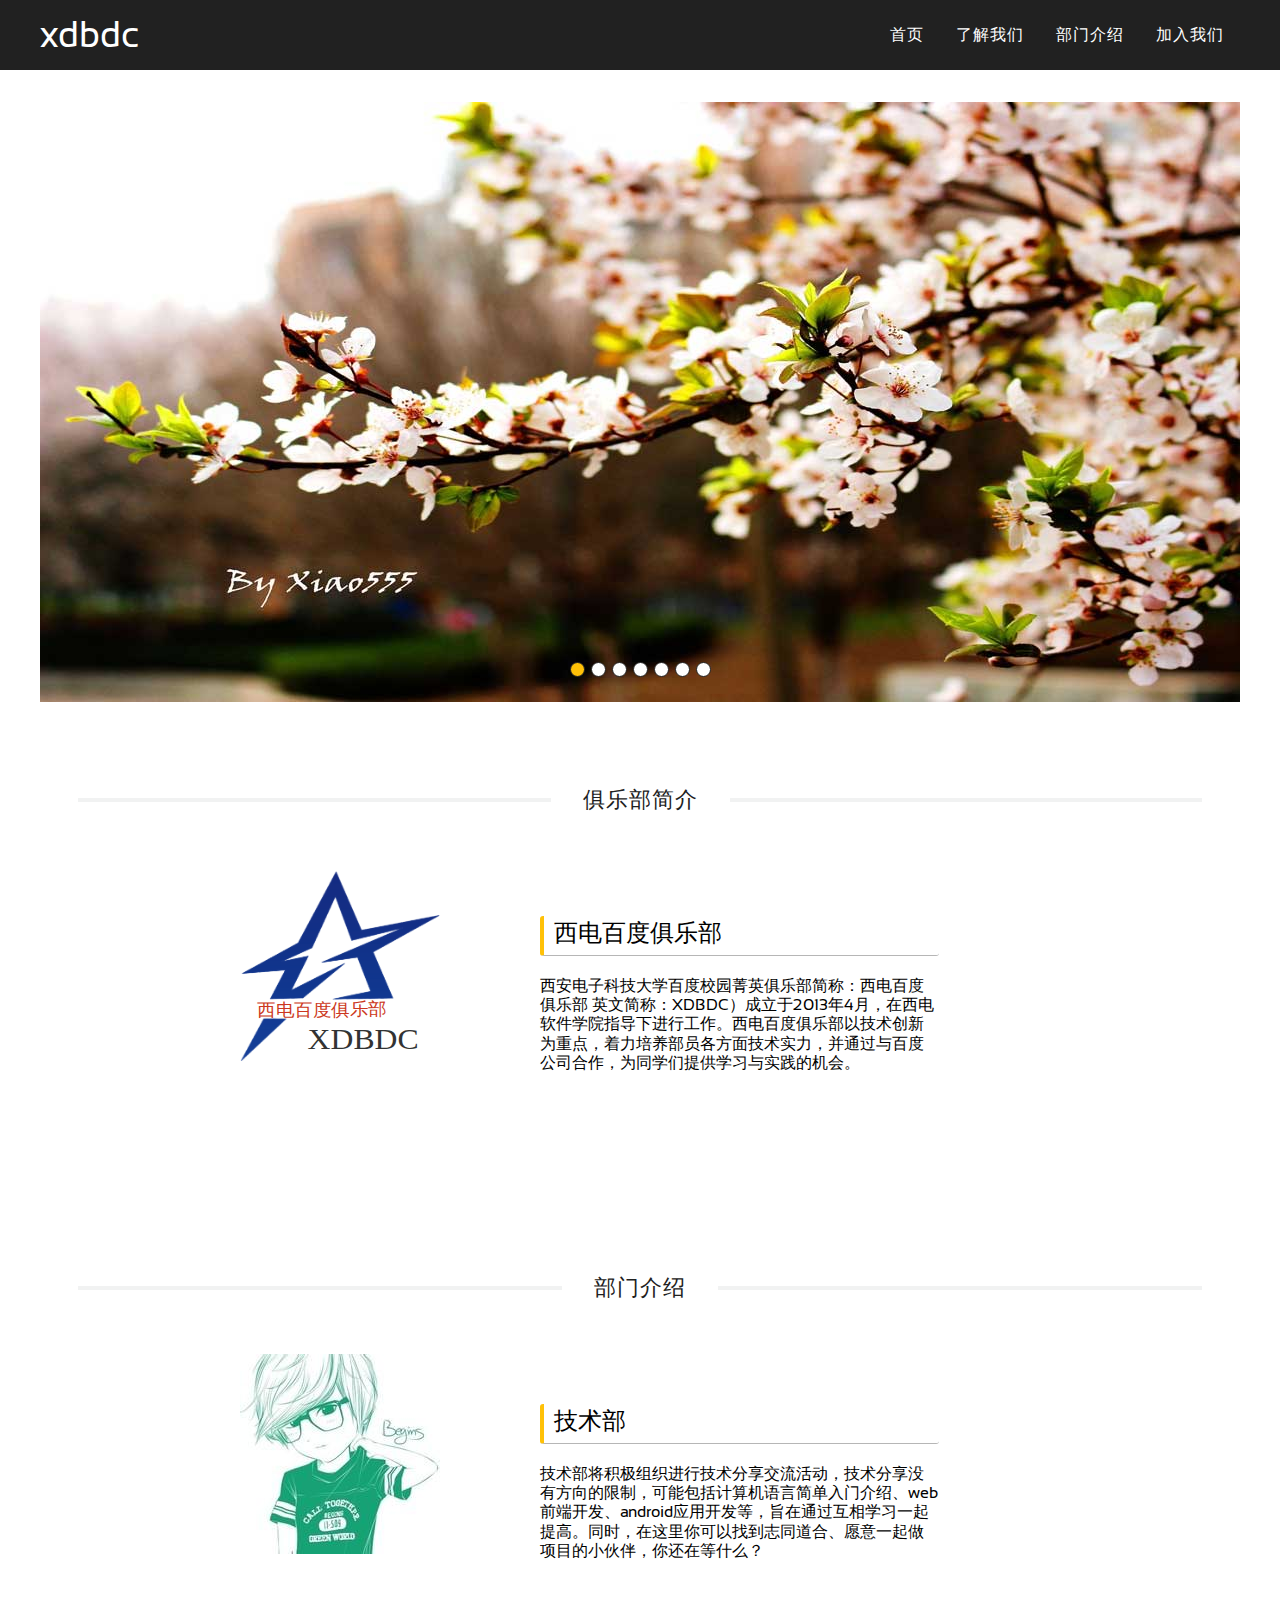
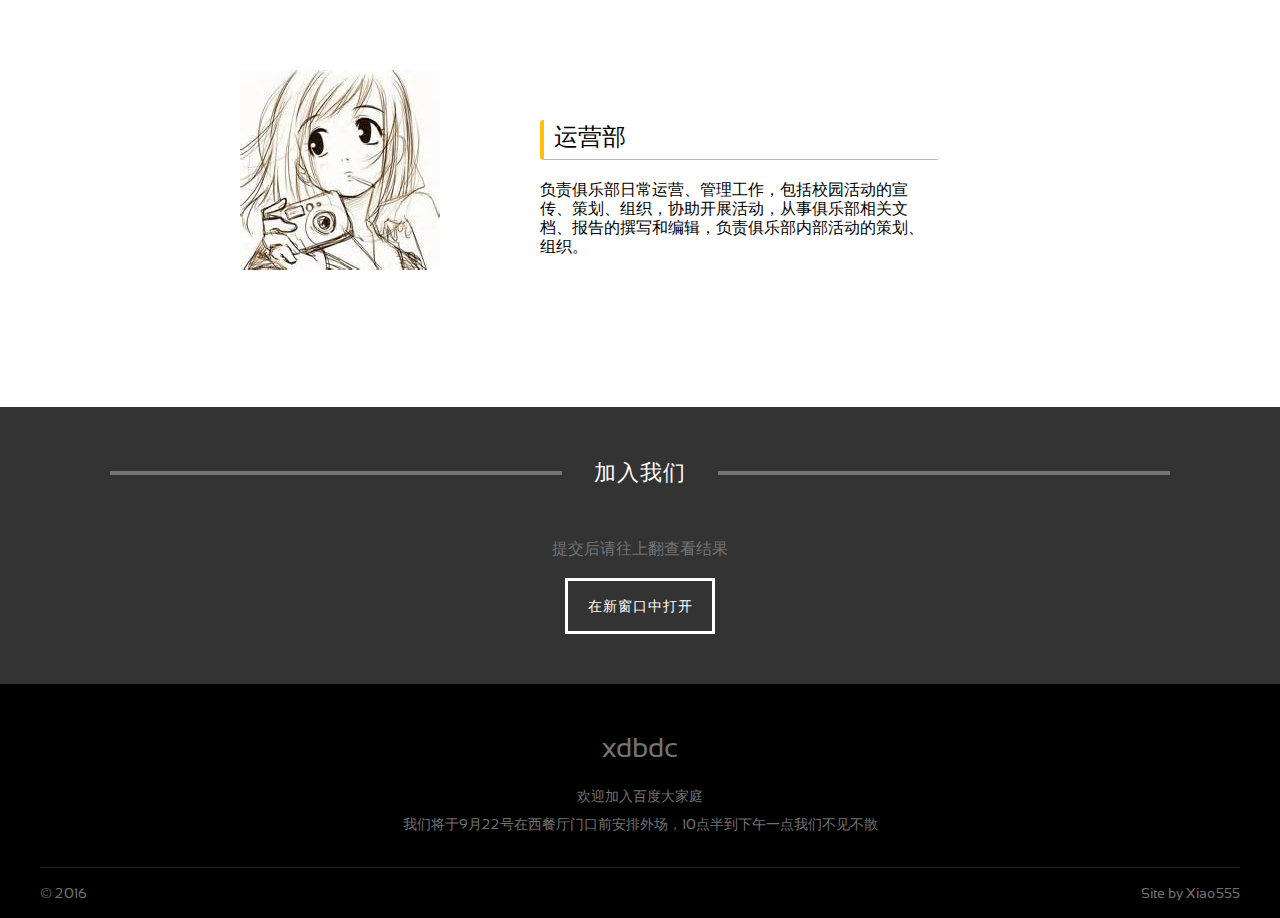
<file: index.html>
<!DOCTYPE html>
<html>
<head>
  <meta charset="utf-8">
  <meta name="viewport" content="width=device-width,initial-scale=1,maximum-scale=1,minimum-scale=1">
  <link href="https://fonts.googleapis.com/css?family=Oswald|Source+Sans+Pro:400,400i,700,700i" rel="stylesheet">
  <link rel="stylesheet" href="assets/style.css">
<script src="assets/jquery.min.js"></script>
</head>
<body class="home">
  <div class="wrapper">
    <header id="header">
  <div class="container clearfix">
    <i class="fa fa-bars" id="menu-toggle"></i>
    <div class="header-left fl clearfix">
      <a href="index.html" class="logo fl">
        <h2>xdbdc</h2>
      </a>
    </div>
    <div class="header-right fr">
      <nav class="main-menu fl">
        <ul class="clearfix">
        
          <li>
            <a href="index.html">首页</a>
          </li>
        
          <li>
            <a href="#intro">了解我们</a>
          </li>
        
          <li>
            <a href="#part">部门介绍</a>
          </li>
        
          <li>
            <a href="#join">加入我们</a>
          </li>
        
        </ul>
      </nav>
    </div>
  </div>
</header>
    
  
    <section id="home-hero" class="block">
      <div class="hero-container">
        <ul data-mode="fade" data-controls="false" data-auto="true">
          
            <li><img src="assets/data/slider_1.jpg" alt=""></li>
          
            <li><img src="assets/data/slider_2.jpg" alt=""></li>
          
            <li><img src="assets/data/slider_3.jpg" alt=""></li>
          
            <li><img src="assets/data/slider_4.jpg" alt=""></li>
          
            <li><img src="assets/data/slider_5.jpg" alt=""></li>
          
            <li><img src="assets/data/slider_6.jpg" alt=""></li>
          
            <li><img src="assets/data/slider_7.jpg" alt=""></li>
          
        </ul>
      </div>
    </section>
  
  
    <section id="intro">
      <div class="container">
        <h3 class="title"><span>俱乐部简介</span></h3>
        <div class="item">
          <img src="assets/images/logo.svg" alt="">
          <div class="text">
            <h4>西电百度俱乐部</h4>
            <p>西安电子科技大学百度校园菁英俱乐部简称：西电百度俱乐部 英文简称：XDBDC）成立于2013年4月，在西电软件学院指导下进行工作。西电百度俱乐部以技术创新为重点，着力培养部员各方面技术实力，并通过与百度公司合作，为同学们提供学习与实践的机会。</p>
          </div>
        </div>
      </div>
    </section>
  
  
    <section id="part" class="block">
      <div class="container">
        <h3 class="title"><span>部门介绍</span></h3>
        <div class="item">
          <img src="assets/images/part_1.jpg" alt="">
          <div class="text">
            <h4>技术部</h4>
            <p>技术部将积极组织进行技术分享交流活动，技术分享没有方向的限制，可能包括计算机语言简单入门介绍、web前端开发、android应用开发等，旨在通过互相学习一起提高。同时，在这里你可以找到志同道合、愿意一起做项目的小伙伴，你还在等什么？</p>
          </div>
        </div>
        <div class="item">
          <img src="assets/images/part_2.jpeg" alt="">
          <div class="text">
            <h4>运营部</h4>
            <p>负责俱乐部日常运营、管理工作，包括校园活动的宣传、策划、组织，协助开展活动，从事俱乐部相关文档、报告的撰写和编辑，负责俱乐部内部活动的策划、组织。</p>
          </div>
        </div>
      </div>
    </section>
  
    <section id="join" class="outer-block">
      <div class="container">
        <h3 class="title">
          <span class="white">加入我们</span>
        </h3>
        <script src="https://jinshuju.net/f/KB7sBg/embedded.js?banner=show&background=white&height=1144"></script>
        <p>提交后请往上翻查看结果</p>
        <button><a href="https://jinshuju.net/f/HUELS1" target="_blank">在新窗口中打开</a></button>
      </div>
    </section>

    <footer id="footer">
  <div class="footer-top">
    <div class="footer-middle">
      <a href="index.html" class="logo">xdbdc</a>
      欢迎加入百度大家庭 <br>我们将于9月22号在西餐厅门口前安排外场，10点半到下午一点我们不见不散
    </div>
    <div class="container">
      <div class="copyright clearfix">
        <div class="fl">
          © 2016 
        </div>
        <div class="fr">
          <a href="#" target="_blank">Site by Xiao555</a>
        </div>
      </div>
    </div>
  </div>
</footer>

<nav id="mobile-menu">
  <ul>
    
      <li class="menu-item">
        <a href="index.html" title="首页">首页</a>
        
      </li>
    
      <li class="menu-item">
        <a href="#intro" title="了解我们">了解我们</a>
        
      </li>
    
      <li class="menu-item">
        <a href="#part" title="部门介绍">部门介绍</a>
        
      </li>
    
      <li class="menu-item">
        <a href="#join" title="加入我们">加入我们</a>
        
      </li>
    
  </ul>
</nav>
  </div>
  <script src="assets/main.js"></script>
</body>
</html>
</file>
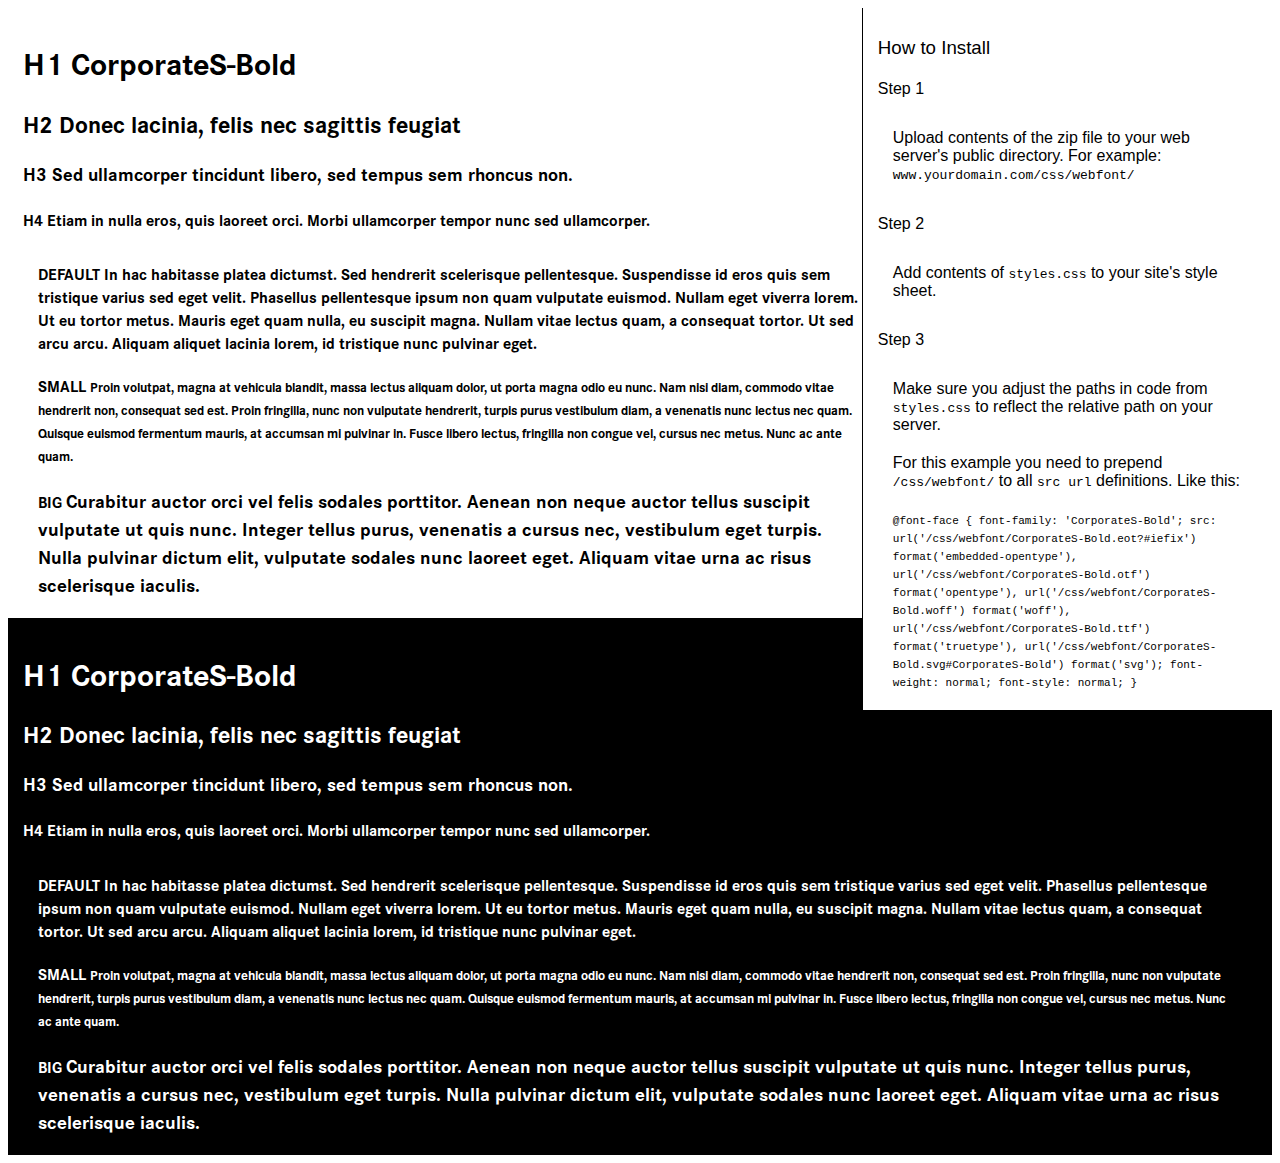
<file: assets/fonts/CorporateS-Bold/preview.html>
<!DOCTYPE html>
<html>
<head>
<title>
CorporateS-Bold
 - Web font preview
</title>
<style type='text/css'>

@font-face {
  font-family: 'CorporateS-Bold';
  src: url('CorporateS-Bold.eot?#iefix') format('embedded-opentype'),  url('CorporateS-Bold.otf')  format('opentype'),
	     url('CorporateS-Bold.woff') format('woff'), url('CorporateS-Bold.ttf')  format('truetype'), url('CorporateS-Bold.svg#CorporateS-Bold') format('svg');
  font-weight: normal;
  font-style: normal;
}

body { font-family: 'CorporateS-Bold' !important; }
h1, h2, h3, h4 { font-weight: normal; }
.reg { color:black; background:white; }
.inverse { color:white; background:black; }
div { padding: 10px 15px; }
.right { background:white; width:30%; float: right; font-family: sans-serif; border: 1px solid black; border-width: 0 0 1px 1px;}
</style>
</head>
<body>
<div class='right'>
<h3>How to Install</h3>
<h4>Step 1</h4>
<div>
Upload contents of the zip file to your web server's public directory. For example:
<code>www.yourdomain.com/css/webfont/</code>
</div>
<h4>Step 2</h4>
<div>
Add contents of
<code>styles.css</code>
to your site's style sheet.
</div>
<h4>Step 3</h4>
<div>
Make sure you adjust the paths in code from
<code>styles.css</code>
to reflect the relative path on your server.
</div>
<div>
For this example you need to prepend
<code>/css/webfont/</code>
to all
<code>src url</code>
definitions. Like this:
</div>
<div>
<code style='font-size:11px;'>@font-face {
  font-family: 'CorporateS-Bold';
  src: url('/css/webfont/CorporateS-Bold.eot?#iefix') format('embedded-opentype'),  url('/css/webfont/CorporateS-Bold.otf')  format('opentype'),
	     url('/css/webfont/CorporateS-Bold.woff') format('woff'), url('/css/webfont/CorporateS-Bold.ttf')  format('truetype'), url('/css/webfont/CorporateS-Bold.svg#CorporateS-Bold') format('svg');
  font-weight: normal;
  font-style: normal;
}</code>
</div>
</div>
<div class='reg'>
<h1>
H1
CorporateS-Bold
</h1>
<h2>
H2
Donec lacinia, felis nec sagittis feugiat
</h2>
<h3>
H3
Sed ullamcorper tincidunt libero, sed tempus sem rhoncus non.
</h3>
<h4>
H4
Etiam in nulla eros, quis laoreet orci. Morbi ullamcorper tempor nunc sed ullamcorper.
</h4>
<div>
DEFAULT
In hac habitasse platea dictumst. Sed hendrerit scelerisque pellentesque. Suspendisse id eros quis sem tristique varius sed eget velit. Phasellus pellentesque ipsum non quam vulputate euismod. Nullam eget viverra lorem. Ut eu tortor metus. Mauris eget quam nulla, eu suscipit magna. Nullam vitae lectus quam, a consequat tortor. Ut sed arcu arcu. Aliquam aliquet lacinia lorem, id tristique nunc pulvinar eget.
</div>
<div>
SMALL
<small>
Proin volutpat, magna at vehicula blandit, massa lectus aliquam dolor, ut porta magna odio eu nunc. Nam nisi diam, commodo vitae hendrerit non, consequat sed est. Proin fringilla, nunc non vulputate hendrerit, turpis purus vestibulum diam, a venenatis nunc lectus nec quam. Quisque euismod fermentum mauris, at accumsan mi pulvinar in. Fusce libero lectus, fringilla non congue vel, cursus nec metus. Nunc ac ante quam.
</small>
</div>
<div>
BIG
<big>
Curabitur auctor orci vel felis sodales porttitor. Aenean non neque auctor tellus suscipit vulputate ut quis nunc. Integer tellus purus, venenatis a cursus nec, vestibulum eget turpis. Nulla pulvinar dictum elit, vulputate sodales nunc laoreet eget. Aliquam vitae urna ac risus scelerisque iaculis.
</big>
</div>

</div>
<div class='inverse'>
<h1>
H1
CorporateS-Bold
</h1>
<h2>
H2
Donec lacinia, felis nec sagittis feugiat
</h2>
<h3>
H3
Sed ullamcorper tincidunt libero, sed tempus sem rhoncus non.
</h3>
<h4>
H4
Etiam in nulla eros, quis laoreet orci. Morbi ullamcorper tempor nunc sed ullamcorper.
</h4>
<div>
DEFAULT
In hac habitasse platea dictumst. Sed hendrerit scelerisque pellentesque. Suspendisse id eros quis sem tristique varius sed eget velit. Phasellus pellentesque ipsum non quam vulputate euismod. Nullam eget viverra lorem. Ut eu tortor metus. Mauris eget quam nulla, eu suscipit magna. Nullam vitae lectus quam, a consequat tortor. Ut sed arcu arcu. Aliquam aliquet lacinia lorem, id tristique nunc pulvinar eget.
</div>
<div>
SMALL
<small>
Proin volutpat, magna at vehicula blandit, massa lectus aliquam dolor, ut porta magna odio eu nunc. Nam nisi diam, commodo vitae hendrerit non, consequat sed est. Proin fringilla, nunc non vulputate hendrerit, turpis purus vestibulum diam, a venenatis nunc lectus nec quam. Quisque euismod fermentum mauris, at accumsan mi pulvinar in. Fusce libero lectus, fringilla non congue vel, cursus nec metus. Nunc ac ante quam.
</small>
</div>
<div>
BIG
<big>
Curabitur auctor orci vel felis sodales porttitor. Aenean non neque auctor tellus suscipit vulputate ut quis nunc. Integer tellus purus, venenatis a cursus nec, vestibulum eget turpis. Nulla pulvinar dictum elit, vulputate sodales nunc laoreet eget. Aliquam vitae urna ac risus scelerisque iaculis.
</big>
</div>

</div>
</body>
</html>
</file>
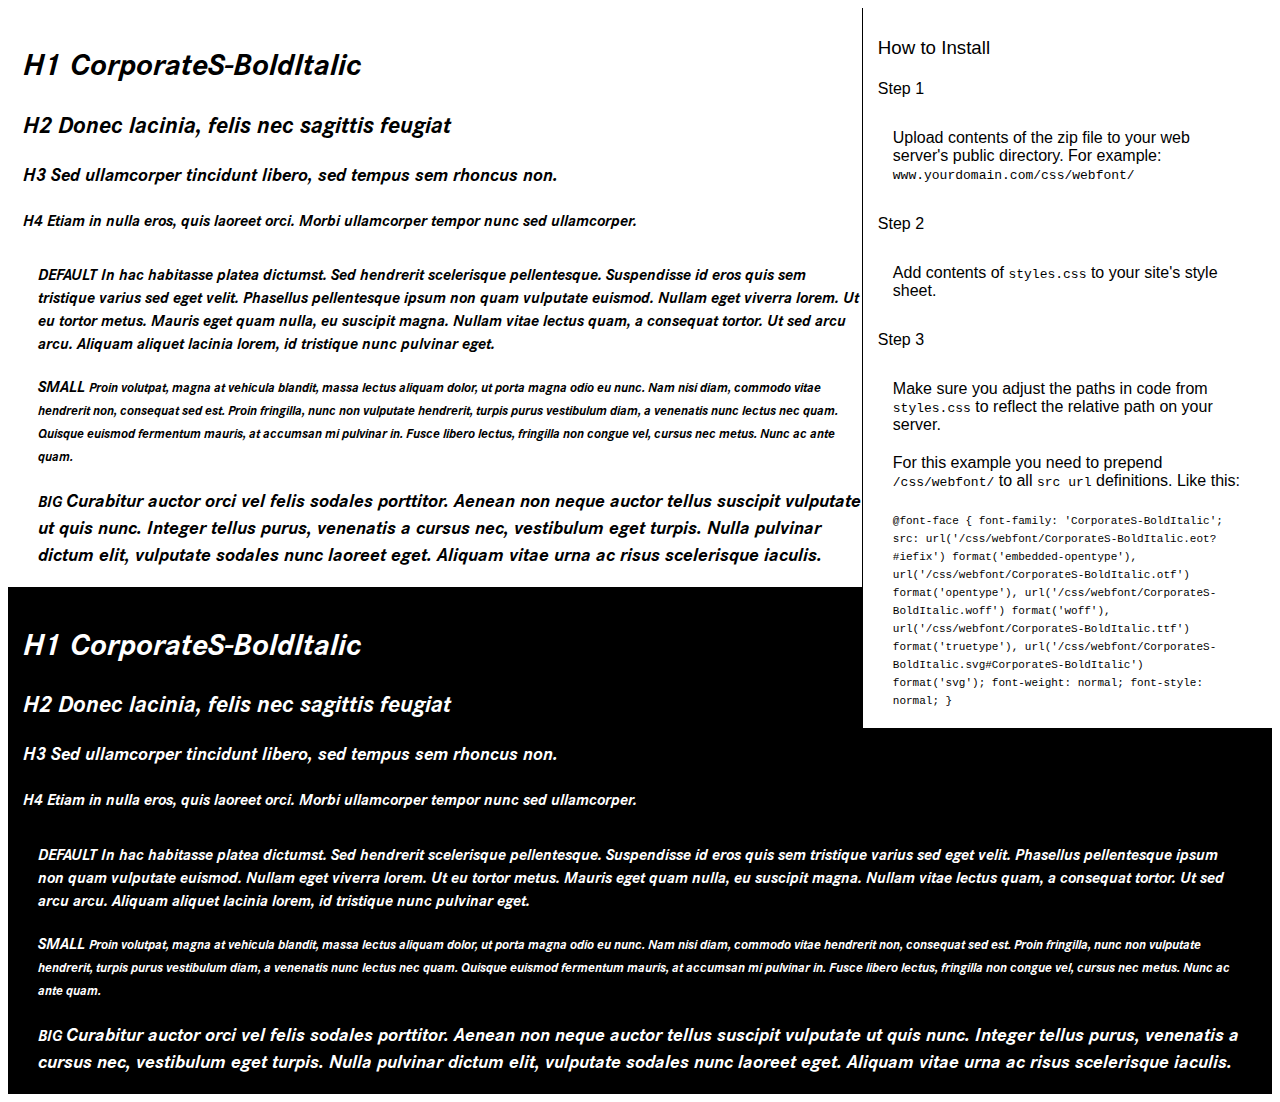
<file: assets/fonts/CorporateS-BoldItalic/preview.html>
<!DOCTYPE html>
<html>
<head>
<title>
CorporateS-BoldItalic
 - Web font preview
</title>
<style type='text/css'>

@font-face {
  font-family: 'CorporateS-BoldItalic';
  src: url('CorporateS-BoldItalic.eot?#iefix') format('embedded-opentype'),  url('CorporateS-BoldItalic.otf')  format('opentype'),
	     url('CorporateS-BoldItalic.woff') format('woff'), url('CorporateS-BoldItalic.ttf')  format('truetype'), url('CorporateS-BoldItalic.svg#CorporateS-BoldItalic') format('svg');
  font-weight: normal;
  font-style: normal;
}

body { font-family: 'CorporateS-BoldItalic' !important; }
h1, h2, h3, h4 { font-weight: normal; }
.reg { color:black; background:white; }
.inverse { color:white; background:black; }
div { padding: 10px 15px; }
.right { background:white; width:30%; float: right; font-family: sans-serif; border: 1px solid black; border-width: 0 0 1px 1px;}
</style>
</head>
<body>
<div class='right'>
<h3>How to Install</h3>
<h4>Step 1</h4>
<div>
Upload contents of the zip file to your web server's public directory. For example:
<code>www.yourdomain.com/css/webfont/</code>
</div>
<h4>Step 2</h4>
<div>
Add contents of
<code>styles.css</code>
to your site's style sheet.
</div>
<h4>Step 3</h4>
<div>
Make sure you adjust the paths in code from
<code>styles.css</code>
to reflect the relative path on your server.
</div>
<div>
For this example you need to prepend
<code>/css/webfont/</code>
to all
<code>src url</code>
definitions. Like this:
</div>
<div>
<code style='font-size:11px;'>@font-face {
  font-family: 'CorporateS-BoldItalic';
  src: url('/css/webfont/CorporateS-BoldItalic.eot?#iefix') format('embedded-opentype'),  url('/css/webfont/CorporateS-BoldItalic.otf')  format('opentype'),
	     url('/css/webfont/CorporateS-BoldItalic.woff') format('woff'), url('/css/webfont/CorporateS-BoldItalic.ttf')  format('truetype'), url('/css/webfont/CorporateS-BoldItalic.svg#CorporateS-BoldItalic') format('svg');
  font-weight: normal;
  font-style: normal;
}</code>
</div>
</div>
<div class='reg'>
<h1>
H1
CorporateS-BoldItalic
</h1>
<h2>
H2
Donec lacinia, felis nec sagittis feugiat
</h2>
<h3>
H3
Sed ullamcorper tincidunt libero, sed tempus sem rhoncus non.
</h3>
<h4>
H4
Etiam in nulla eros, quis laoreet orci. Morbi ullamcorper tempor nunc sed ullamcorper.
</h4>
<div>
DEFAULT
In hac habitasse platea dictumst. Sed hendrerit scelerisque pellentesque. Suspendisse id eros quis sem tristique varius sed eget velit. Phasellus pellentesque ipsum non quam vulputate euismod. Nullam eget viverra lorem. Ut eu tortor metus. Mauris eget quam nulla, eu suscipit magna. Nullam vitae lectus quam, a consequat tortor. Ut sed arcu arcu. Aliquam aliquet lacinia lorem, id tristique nunc pulvinar eget.
</div>
<div>
SMALL
<small>
Proin volutpat, magna at vehicula blandit, massa lectus aliquam dolor, ut porta magna odio eu nunc. Nam nisi diam, commodo vitae hendrerit non, consequat sed est. Proin fringilla, nunc non vulputate hendrerit, turpis purus vestibulum diam, a venenatis nunc lectus nec quam. Quisque euismod fermentum mauris, at accumsan mi pulvinar in. Fusce libero lectus, fringilla non congue vel, cursus nec metus. Nunc ac ante quam.
</small>
</div>
<div>
BIG
<big>
Curabitur auctor orci vel felis sodales porttitor. Aenean non neque auctor tellus suscipit vulputate ut quis nunc. Integer tellus purus, venenatis a cursus nec, vestibulum eget turpis. Nulla pulvinar dictum elit, vulputate sodales nunc laoreet eget. Aliquam vitae urna ac risus scelerisque iaculis.
</big>
</div>

</div>
<div class='inverse'>
<h1>
H1
CorporateS-BoldItalic
</h1>
<h2>
H2
Donec lacinia, felis nec sagittis feugiat
</h2>
<h3>
H3
Sed ullamcorper tincidunt libero, sed tempus sem rhoncus non.
</h3>
<h4>
H4
Etiam in nulla eros, quis laoreet orci. Morbi ullamcorper tempor nunc sed ullamcorper.
</h4>
<div>
DEFAULT
In hac habitasse platea dictumst. Sed hendrerit scelerisque pellentesque. Suspendisse id eros quis sem tristique varius sed eget velit. Phasellus pellentesque ipsum non quam vulputate euismod. Nullam eget viverra lorem. Ut eu tortor metus. Mauris eget quam nulla, eu suscipit magna. Nullam vitae lectus quam, a consequat tortor. Ut sed arcu arcu. Aliquam aliquet lacinia lorem, id tristique nunc pulvinar eget.
</div>
<div>
SMALL
<small>
Proin volutpat, magna at vehicula blandit, massa lectus aliquam dolor, ut porta magna odio eu nunc. Nam nisi diam, commodo vitae hendrerit non, consequat sed est. Proin fringilla, nunc non vulputate hendrerit, turpis purus vestibulum diam, a venenatis nunc lectus nec quam. Quisque euismod fermentum mauris, at accumsan mi pulvinar in. Fusce libero lectus, fringilla non congue vel, cursus nec metus. Nunc ac ante quam.
</small>
</div>
<div>
BIG
<big>
Curabitur auctor orci vel felis sodales porttitor. Aenean non neque auctor tellus suscipit vulputate ut quis nunc. Integer tellus purus, venenatis a cursus nec, vestibulum eget turpis. Nulla pulvinar dictum elit, vulputate sodales nunc laoreet eget. Aliquam vitae urna ac risus scelerisque iaculis.
</big>
</div>

</div>
</body>
</html>
</file>
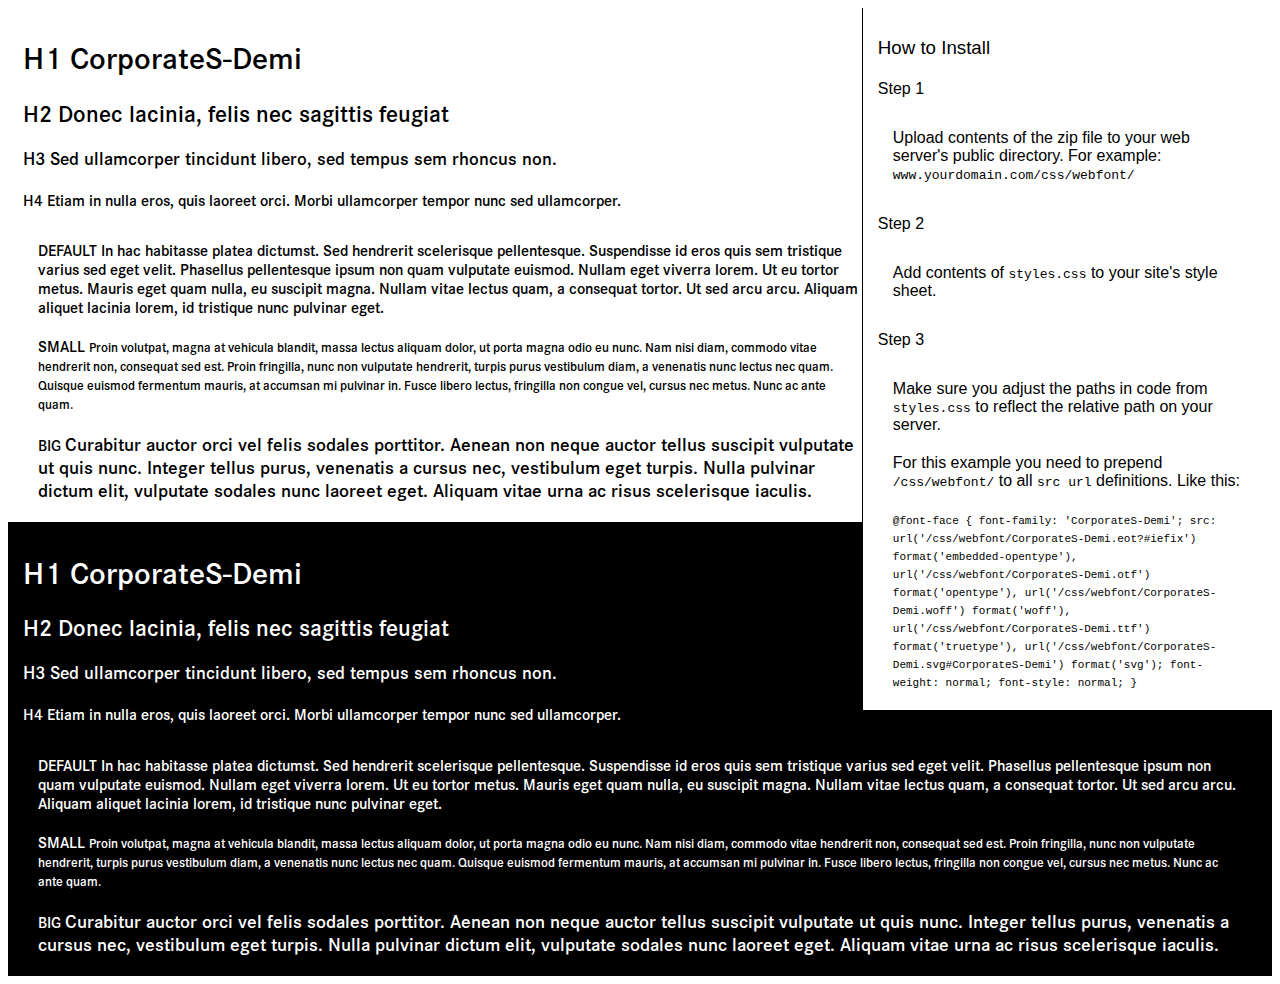
<file: assets/fonts/CorporateS-Demi/preview.html>
<!DOCTYPE html>
<html>
<head>
<title>
CorporateS-Demi
 - Web font preview
</title>
<style type='text/css'>

@font-face {
  font-family: 'CorporateS-Demi';
  src: url('CorporateS-Demi.eot?#iefix') format('embedded-opentype'),  url('CorporateS-Demi.otf')  format('opentype'),
	     url('CorporateS-Demi.woff') format('woff'), url('CorporateS-Demi.ttf')  format('truetype'), url('CorporateS-Demi.svg#CorporateS-Demi') format('svg');
  font-weight: normal;
  font-style: normal;
}

body { font-family: 'CorporateS-Demi' !important; }
h1, h2, h3, h4 { font-weight: normal; }
.reg { color:black; background:white; }
.inverse { color:white; background:black; }
div { padding: 10px 15px; }
.right { background:white; width:30%; float: right; font-family: sans-serif; border: 1px solid black; border-width: 0 0 1px 1px;}
</style>
</head>
<body>
<div class='right'>
<h3>How to Install</h3>
<h4>Step 1</h4>
<div>
Upload contents of the zip file to your web server's public directory. For example:
<code>www.yourdomain.com/css/webfont/</code>
</div>
<h4>Step 2</h4>
<div>
Add contents of
<code>styles.css</code>
to your site's style sheet.
</div>
<h4>Step 3</h4>
<div>
Make sure you adjust the paths in code from
<code>styles.css</code>
to reflect the relative path on your server.
</div>
<div>
For this example you need to prepend
<code>/css/webfont/</code>
to all
<code>src url</code>
definitions. Like this:
</div>
<div>
<code style='font-size:11px;'>@font-face {
  font-family: 'CorporateS-Demi';
  src: url('/css/webfont/CorporateS-Demi.eot?#iefix') format('embedded-opentype'),  url('/css/webfont/CorporateS-Demi.otf')  format('opentype'),
	     url('/css/webfont/CorporateS-Demi.woff') format('woff'), url('/css/webfont/CorporateS-Demi.ttf')  format('truetype'), url('/css/webfont/CorporateS-Demi.svg#CorporateS-Demi') format('svg');
  font-weight: normal;
  font-style: normal;
}</code>
</div>
</div>
<div class='reg'>
<h1>
H1
CorporateS-Demi
</h1>
<h2>
H2
Donec lacinia, felis nec sagittis feugiat
</h2>
<h3>
H3
Sed ullamcorper tincidunt libero, sed tempus sem rhoncus non.
</h3>
<h4>
H4
Etiam in nulla eros, quis laoreet orci. Morbi ullamcorper tempor nunc sed ullamcorper.
</h4>
<div>
DEFAULT
In hac habitasse platea dictumst. Sed hendrerit scelerisque pellentesque. Suspendisse id eros quis sem tristique varius sed eget velit. Phasellus pellentesque ipsum non quam vulputate euismod. Nullam eget viverra lorem. Ut eu tortor metus. Mauris eget quam nulla, eu suscipit magna. Nullam vitae lectus quam, a consequat tortor. Ut sed arcu arcu. Aliquam aliquet lacinia lorem, id tristique nunc pulvinar eget.
</div>
<div>
SMALL
<small>
Proin volutpat, magna at vehicula blandit, massa lectus aliquam dolor, ut porta magna odio eu nunc. Nam nisi diam, commodo vitae hendrerit non, consequat sed est. Proin fringilla, nunc non vulputate hendrerit, turpis purus vestibulum diam, a venenatis nunc lectus nec quam. Quisque euismod fermentum mauris, at accumsan mi pulvinar in. Fusce libero lectus, fringilla non congue vel, cursus nec metus. Nunc ac ante quam.
</small>
</div>
<div>
BIG
<big>
Curabitur auctor orci vel felis sodales porttitor. Aenean non neque auctor tellus suscipit vulputate ut quis nunc. Integer tellus purus, venenatis a cursus nec, vestibulum eget turpis. Nulla pulvinar dictum elit, vulputate sodales nunc laoreet eget. Aliquam vitae urna ac risus scelerisque iaculis.
</big>
</div>

</div>
<div class='inverse'>
<h1>
H1
CorporateS-Demi
</h1>
<h2>
H2
Donec lacinia, felis nec sagittis feugiat
</h2>
<h3>
H3
Sed ullamcorper tincidunt libero, sed tempus sem rhoncus non.
</h3>
<h4>
H4
Etiam in nulla eros, quis laoreet orci. Morbi ullamcorper tempor nunc sed ullamcorper.
</h4>
<div>
DEFAULT
In hac habitasse platea dictumst. Sed hendrerit scelerisque pellentesque. Suspendisse id eros quis sem tristique varius sed eget velit. Phasellus pellentesque ipsum non quam vulputate euismod. Nullam eget viverra lorem. Ut eu tortor metus. Mauris eget quam nulla, eu suscipit magna. Nullam vitae lectus quam, a consequat tortor. Ut sed arcu arcu. Aliquam aliquet lacinia lorem, id tristique nunc pulvinar eget.
</div>
<div>
SMALL
<small>
Proin volutpat, magna at vehicula blandit, massa lectus aliquam dolor, ut porta magna odio eu nunc. Nam nisi diam, commodo vitae hendrerit non, consequat sed est. Proin fringilla, nunc non vulputate hendrerit, turpis purus vestibulum diam, a venenatis nunc lectus nec quam. Quisque euismod fermentum mauris, at accumsan mi pulvinar in. Fusce libero lectus, fringilla non congue vel, cursus nec metus. Nunc ac ante quam.
</small>
</div>
<div>
BIG
<big>
Curabitur auctor orci vel felis sodales porttitor. Aenean non neque auctor tellus suscipit vulputate ut quis nunc. Integer tellus purus, venenatis a cursus nec, vestibulum eget turpis. Nulla pulvinar dictum elit, vulputate sodales nunc laoreet eget. Aliquam vitae urna ac risus scelerisque iaculis.
</big>
</div>

</div>
</body>
</html>
</file>
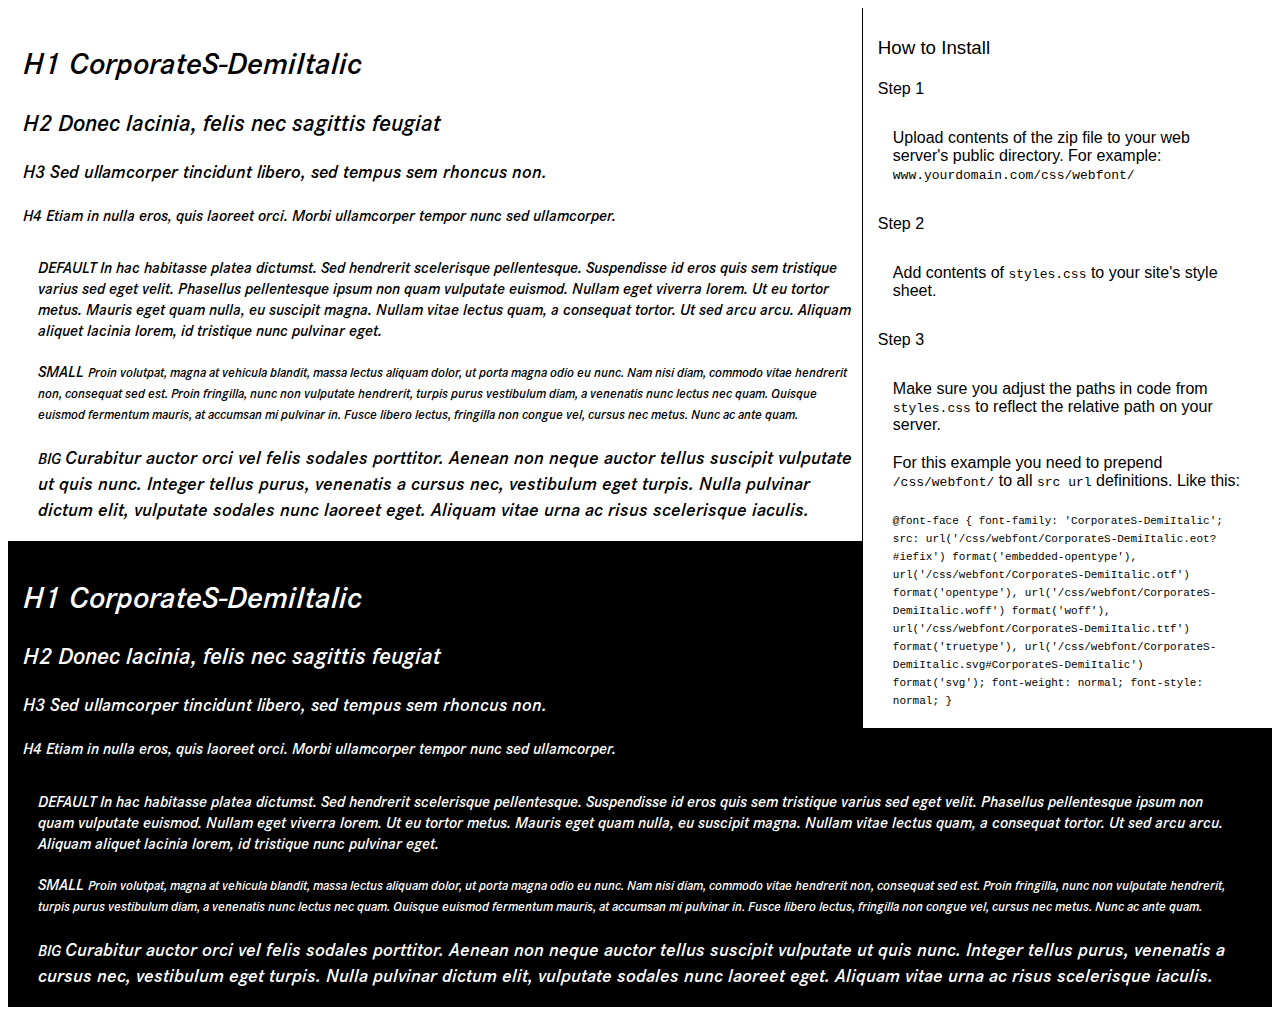
<file: assets/fonts/CorporateS-DemiItalic/preview.html>
<!DOCTYPE html>
<html>
<head>
<title>
CorporateS-DemiItalic
 - Web font preview
</title>
<style type='text/css'>

@font-face {
  font-family: 'CorporateS-DemiItalic';
  src: url('CorporateS-DemiItalic.eot?#iefix') format('embedded-opentype'),  url('CorporateS-DemiItalic.otf')  format('opentype'),
	     url('CorporateS-DemiItalic.woff') format('woff'), url('CorporateS-DemiItalic.ttf')  format('truetype'), url('CorporateS-DemiItalic.svg#CorporateS-DemiItalic') format('svg');
  font-weight: normal;
  font-style: normal;
}

body { font-family: 'CorporateS-DemiItalic' !important; }
h1, h2, h3, h4 { font-weight: normal; }
.reg { color:black; background:white; }
.inverse { color:white; background:black; }
div { padding: 10px 15px; }
.right { background:white; width:30%; float: right; font-family: sans-serif; border: 1px solid black; border-width: 0 0 1px 1px;}
</style>
</head>
<body>
<div class='right'>
<h3>How to Install</h3>
<h4>Step 1</h4>
<div>
Upload contents of the zip file to your web server's public directory. For example:
<code>www.yourdomain.com/css/webfont/</code>
</div>
<h4>Step 2</h4>
<div>
Add contents of
<code>styles.css</code>
to your site's style sheet.
</div>
<h4>Step 3</h4>
<div>
Make sure you adjust the paths in code from
<code>styles.css</code>
to reflect the relative path on your server.
</div>
<div>
For this example you need to prepend
<code>/css/webfont/</code>
to all
<code>src url</code>
definitions. Like this:
</div>
<div>
<code style='font-size:11px;'>@font-face {
  font-family: 'CorporateS-DemiItalic';
  src: url('/css/webfont/CorporateS-DemiItalic.eot?#iefix') format('embedded-opentype'),  url('/css/webfont/CorporateS-DemiItalic.otf')  format('opentype'),
	     url('/css/webfont/CorporateS-DemiItalic.woff') format('woff'), url('/css/webfont/CorporateS-DemiItalic.ttf')  format('truetype'), url('/css/webfont/CorporateS-DemiItalic.svg#CorporateS-DemiItalic') format('svg');
  font-weight: normal;
  font-style: normal;
}</code>
</div>
</div>
<div class='reg'>
<h1>
H1
CorporateS-DemiItalic
</h1>
<h2>
H2
Donec lacinia, felis nec sagittis feugiat
</h2>
<h3>
H3
Sed ullamcorper tincidunt libero, sed tempus sem rhoncus non.
</h3>
<h4>
H4
Etiam in nulla eros, quis laoreet orci. Morbi ullamcorper tempor nunc sed ullamcorper.
</h4>
<div>
DEFAULT
In hac habitasse platea dictumst. Sed hendrerit scelerisque pellentesque. Suspendisse id eros quis sem tristique varius sed eget velit. Phasellus pellentesque ipsum non quam vulputate euismod. Nullam eget viverra lorem. Ut eu tortor metus. Mauris eget quam nulla, eu suscipit magna. Nullam vitae lectus quam, a consequat tortor. Ut sed arcu arcu. Aliquam aliquet lacinia lorem, id tristique nunc pulvinar eget.
</div>
<div>
SMALL
<small>
Proin volutpat, magna at vehicula blandit, massa lectus aliquam dolor, ut porta magna odio eu nunc. Nam nisi diam, commodo vitae hendrerit non, consequat sed est. Proin fringilla, nunc non vulputate hendrerit, turpis purus vestibulum diam, a venenatis nunc lectus nec quam. Quisque euismod fermentum mauris, at accumsan mi pulvinar in. Fusce libero lectus, fringilla non congue vel, cursus nec metus. Nunc ac ante quam.
</small>
</div>
<div>
BIG
<big>
Curabitur auctor orci vel felis sodales porttitor. Aenean non neque auctor tellus suscipit vulputate ut quis nunc. Integer tellus purus, venenatis a cursus nec, vestibulum eget turpis. Nulla pulvinar dictum elit, vulputate sodales nunc laoreet eget. Aliquam vitae urna ac risus scelerisque iaculis.
</big>
</div>

</div>
<div class='inverse'>
<h1>
H1
CorporateS-DemiItalic
</h1>
<h2>
H2
Donec lacinia, felis nec sagittis feugiat
</h2>
<h3>
H3
Sed ullamcorper tincidunt libero, sed tempus sem rhoncus non.
</h3>
<h4>
H4
Etiam in nulla eros, quis laoreet orci. Morbi ullamcorper tempor nunc sed ullamcorper.
</h4>
<div>
DEFAULT
In hac habitasse platea dictumst. Sed hendrerit scelerisque pellentesque. Suspendisse id eros quis sem tristique varius sed eget velit. Phasellus pellentesque ipsum non quam vulputate euismod. Nullam eget viverra lorem. Ut eu tortor metus. Mauris eget quam nulla, eu suscipit magna. Nullam vitae lectus quam, a consequat tortor. Ut sed arcu arcu. Aliquam aliquet lacinia lorem, id tristique nunc pulvinar eget.
</div>
<div>
SMALL
<small>
Proin volutpat, magna at vehicula blandit, massa lectus aliquam dolor, ut porta magna odio eu nunc. Nam nisi diam, commodo vitae hendrerit non, consequat sed est. Proin fringilla, nunc non vulputate hendrerit, turpis purus vestibulum diam, a venenatis nunc lectus nec quam. Quisque euismod fermentum mauris, at accumsan mi pulvinar in. Fusce libero lectus, fringilla non congue vel, cursus nec metus. Nunc ac ante quam.
</small>
</div>
<div>
BIG
<big>
Curabitur auctor orci vel felis sodales porttitor. Aenean non neque auctor tellus suscipit vulputate ut quis nunc. Integer tellus purus, venenatis a cursus nec, vestibulum eget turpis. Nulla pulvinar dictum elit, vulputate sodales nunc laoreet eget. Aliquam vitae urna ac risus scelerisque iaculis.
</big>
</div>

</div>
</body>
</html>
</file>
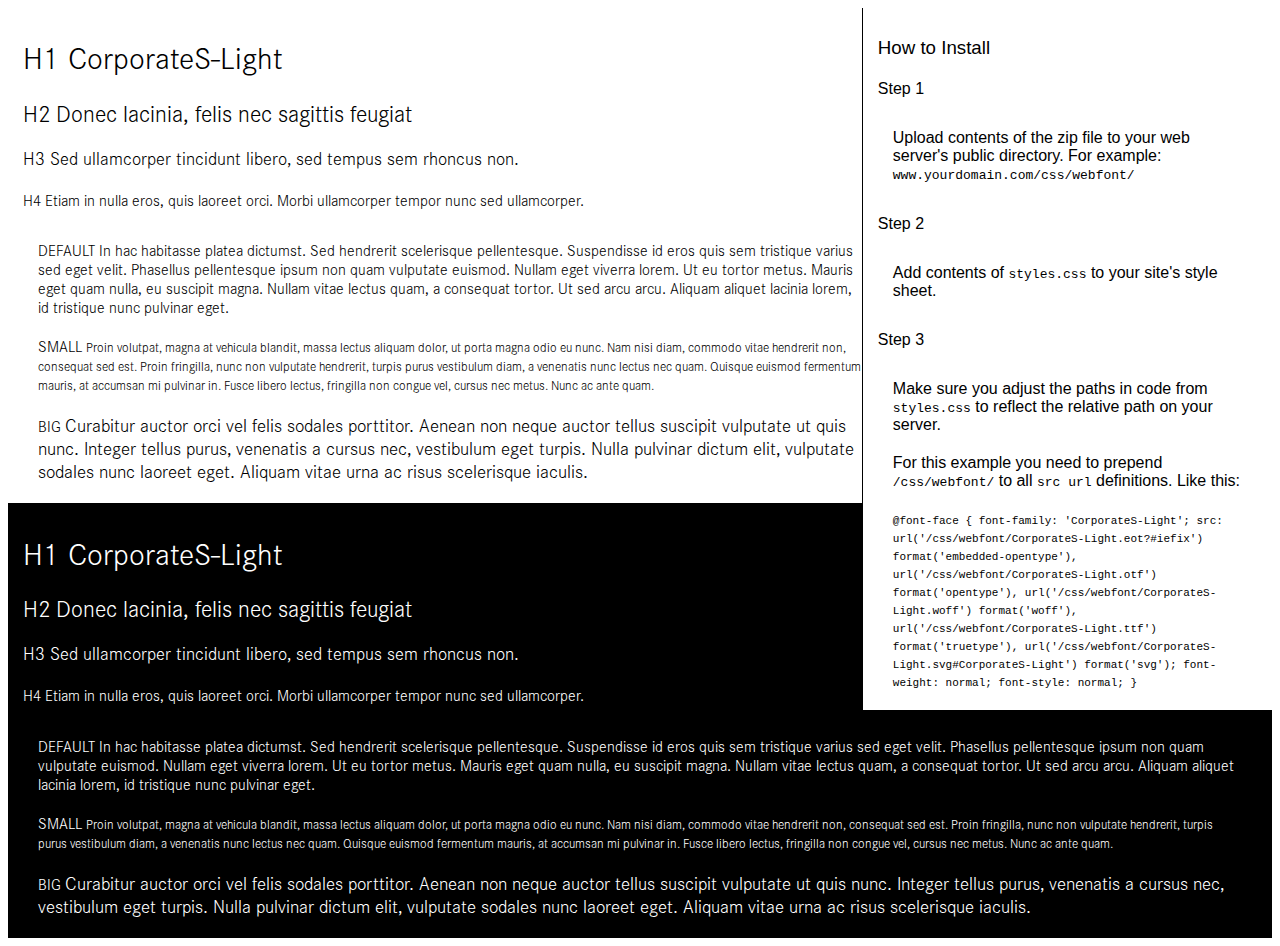
<file: assets/fonts/CorporateS-Light/preview.html>
<!DOCTYPE html>
<html>
<head>
<title>
CorporateS-Light
 - Web font preview
</title>
<style type='text/css'>

@font-face {
  font-family: 'CorporateS-Light';
  src: url('CorporateS-Light.eot?#iefix') format('embedded-opentype'),  url('CorporateS-Light.otf')  format('opentype'),
	     url('CorporateS-Light.woff') format('woff'), url('CorporateS-Light.ttf')  format('truetype'), url('CorporateS-Light.svg#CorporateS-Light') format('svg');
  font-weight: normal;
  font-style: normal;
}

body { font-family: 'CorporateS-Light' !important; }
h1, h2, h3, h4 { font-weight: normal; }
.reg { color:black; background:white; }
.inverse { color:white; background:black; }
div { padding: 10px 15px; }
.right { background:white; width:30%; float: right; font-family: sans-serif; border: 1px solid black; border-width: 0 0 1px 1px;}
</style>
</head>
<body>
<div class='right'>
<h3>How to Install</h3>
<h4>Step 1</h4>
<div>
Upload contents of the zip file to your web server's public directory. For example:
<code>www.yourdomain.com/css/webfont/</code>
</div>
<h4>Step 2</h4>
<div>
Add contents of
<code>styles.css</code>
to your site's style sheet.
</div>
<h4>Step 3</h4>
<div>
Make sure you adjust the paths in code from
<code>styles.css</code>
to reflect the relative path on your server.
</div>
<div>
For this example you need to prepend
<code>/css/webfont/</code>
to all
<code>src url</code>
definitions. Like this:
</div>
<div>
<code style='font-size:11px;'>@font-face {
  font-family: 'CorporateS-Light';
  src: url('/css/webfont/CorporateS-Light.eot?#iefix') format('embedded-opentype'),  url('/css/webfont/CorporateS-Light.otf')  format('opentype'),
	     url('/css/webfont/CorporateS-Light.woff') format('woff'), url('/css/webfont/CorporateS-Light.ttf')  format('truetype'), url('/css/webfont/CorporateS-Light.svg#CorporateS-Light') format('svg');
  font-weight: normal;
  font-style: normal;
}</code>
</div>
</div>
<div class='reg'>
<h1>
H1
CorporateS-Light
</h1>
<h2>
H2
Donec lacinia, felis nec sagittis feugiat
</h2>
<h3>
H3
Sed ullamcorper tincidunt libero, sed tempus sem rhoncus non.
</h3>
<h4>
H4
Etiam in nulla eros, quis laoreet orci. Morbi ullamcorper tempor nunc sed ullamcorper.
</h4>
<div>
DEFAULT
In hac habitasse platea dictumst. Sed hendrerit scelerisque pellentesque. Suspendisse id eros quis sem tristique varius sed eget velit. Phasellus pellentesque ipsum non quam vulputate euismod. Nullam eget viverra lorem. Ut eu tortor metus. Mauris eget quam nulla, eu suscipit magna. Nullam vitae lectus quam, a consequat tortor. Ut sed arcu arcu. Aliquam aliquet lacinia lorem, id tristique nunc pulvinar eget.
</div>
<div>
SMALL
<small>
Proin volutpat, magna at vehicula blandit, massa lectus aliquam dolor, ut porta magna odio eu nunc. Nam nisi diam, commodo vitae hendrerit non, consequat sed est. Proin fringilla, nunc non vulputate hendrerit, turpis purus vestibulum diam, a venenatis nunc lectus nec quam. Quisque euismod fermentum mauris, at accumsan mi pulvinar in. Fusce libero lectus, fringilla non congue vel, cursus nec metus. Nunc ac ante quam.
</small>
</div>
<div>
BIG
<big>
Curabitur auctor orci vel felis sodales porttitor. Aenean non neque auctor tellus suscipit vulputate ut quis nunc. Integer tellus purus, venenatis a cursus nec, vestibulum eget turpis. Nulla pulvinar dictum elit, vulputate sodales nunc laoreet eget. Aliquam vitae urna ac risus scelerisque iaculis.
</big>
</div>

</div>
<div class='inverse'>
<h1>
H1
CorporateS-Light
</h1>
<h2>
H2
Donec lacinia, felis nec sagittis feugiat
</h2>
<h3>
H3
Sed ullamcorper tincidunt libero, sed tempus sem rhoncus non.
</h3>
<h4>
H4
Etiam in nulla eros, quis laoreet orci. Morbi ullamcorper tempor nunc sed ullamcorper.
</h4>
<div>
DEFAULT
In hac habitasse platea dictumst. Sed hendrerit scelerisque pellentesque. Suspendisse id eros quis sem tristique varius sed eget velit. Phasellus pellentesque ipsum non quam vulputate euismod. Nullam eget viverra lorem. Ut eu tortor metus. Mauris eget quam nulla, eu suscipit magna. Nullam vitae lectus quam, a consequat tortor. Ut sed arcu arcu. Aliquam aliquet lacinia lorem, id tristique nunc pulvinar eget.
</div>
<div>
SMALL
<small>
Proin volutpat, magna at vehicula blandit, massa lectus aliquam dolor, ut porta magna odio eu nunc. Nam nisi diam, commodo vitae hendrerit non, consequat sed est. Proin fringilla, nunc non vulputate hendrerit, turpis purus vestibulum diam, a venenatis nunc lectus nec quam. Quisque euismod fermentum mauris, at accumsan mi pulvinar in. Fusce libero lectus, fringilla non congue vel, cursus nec metus. Nunc ac ante quam.
</small>
</div>
<div>
BIG
<big>
Curabitur auctor orci vel felis sodales porttitor. Aenean non neque auctor tellus suscipit vulputate ut quis nunc. Integer tellus purus, venenatis a cursus nec, vestibulum eget turpis. Nulla pulvinar dictum elit, vulputate sodales nunc laoreet eget. Aliquam vitae urna ac risus scelerisque iaculis.
</big>
</div>

</div>
</body>
</html>
</file>
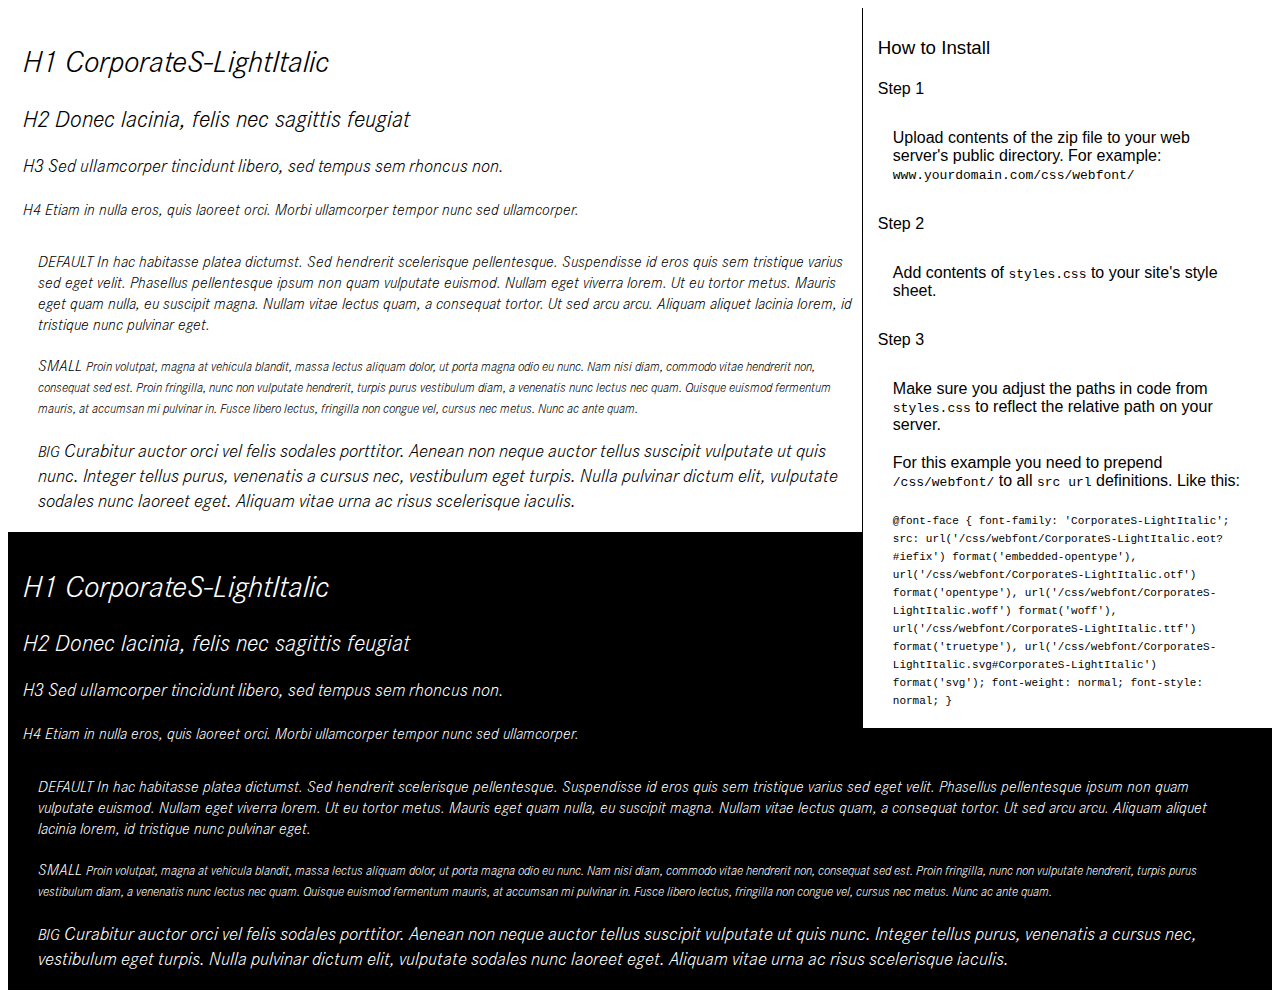
<file: assets/fonts/CorporateS-LightItalic/preview.html>
<!DOCTYPE html>
<html>
<head>
<title>
CorporateS-LightItalic
 - Web font preview
</title>
<style type='text/css'>

@font-face {
  font-family: 'CorporateS-LightItalic';
  src: url('CorporateS-LightItalic.eot?#iefix') format('embedded-opentype'),  url('CorporateS-LightItalic.otf')  format('opentype'),
	     url('CorporateS-LightItalic.woff') format('woff'), url('CorporateS-LightItalic.ttf')  format('truetype'), url('CorporateS-LightItalic.svg#CorporateS-LightItalic') format('svg');
  font-weight: normal;
  font-style: normal;
}

body { font-family: 'CorporateS-LightItalic' !important; }
h1, h2, h3, h4 { font-weight: normal; }
.reg { color:black; background:white; }
.inverse { color:white; background:black; }
div { padding: 10px 15px; }
.right { background:white; width:30%; float: right; font-family: sans-serif; border: 1px solid black; border-width: 0 0 1px 1px;}
</style>
</head>
<body>
<div class='right'>
<h3>How to Install</h3>
<h4>Step 1</h4>
<div>
Upload contents of the zip file to your web server's public directory. For example:
<code>www.yourdomain.com/css/webfont/</code>
</div>
<h4>Step 2</h4>
<div>
Add contents of
<code>styles.css</code>
to your site's style sheet.
</div>
<h4>Step 3</h4>
<div>
Make sure you adjust the paths in code from
<code>styles.css</code>
to reflect the relative path on your server.
</div>
<div>
For this example you need to prepend
<code>/css/webfont/</code>
to all
<code>src url</code>
definitions. Like this:
</div>
<div>
<code style='font-size:11px;'>@font-face {
  font-family: 'CorporateS-LightItalic';
  src: url('/css/webfont/CorporateS-LightItalic.eot?#iefix') format('embedded-opentype'),  url('/css/webfont/CorporateS-LightItalic.otf')  format('opentype'),
	     url('/css/webfont/CorporateS-LightItalic.woff') format('woff'), url('/css/webfont/CorporateS-LightItalic.ttf')  format('truetype'), url('/css/webfont/CorporateS-LightItalic.svg#CorporateS-LightItalic') format('svg');
  font-weight: normal;
  font-style: normal;
}</code>
</div>
</div>
<div class='reg'>
<h1>
H1
CorporateS-LightItalic
</h1>
<h2>
H2
Donec lacinia, felis nec sagittis feugiat
</h2>
<h3>
H3
Sed ullamcorper tincidunt libero, sed tempus sem rhoncus non.
</h3>
<h4>
H4
Etiam in nulla eros, quis laoreet orci. Morbi ullamcorper tempor nunc sed ullamcorper.
</h4>
<div>
DEFAULT
In hac habitasse platea dictumst. Sed hendrerit scelerisque pellentesque. Suspendisse id eros quis sem tristique varius sed eget velit. Phasellus pellentesque ipsum non quam vulputate euismod. Nullam eget viverra lorem. Ut eu tortor metus. Mauris eget quam nulla, eu suscipit magna. Nullam vitae lectus quam, a consequat tortor. Ut sed arcu arcu. Aliquam aliquet lacinia lorem, id tristique nunc pulvinar eget.
</div>
<div>
SMALL
<small>
Proin volutpat, magna at vehicula blandit, massa lectus aliquam dolor, ut porta magna odio eu nunc. Nam nisi diam, commodo vitae hendrerit non, consequat sed est. Proin fringilla, nunc non vulputate hendrerit, turpis purus vestibulum diam, a venenatis nunc lectus nec quam. Quisque euismod fermentum mauris, at accumsan mi pulvinar in. Fusce libero lectus, fringilla non congue vel, cursus nec metus. Nunc ac ante quam.
</small>
</div>
<div>
BIG
<big>
Curabitur auctor orci vel felis sodales porttitor. Aenean non neque auctor tellus suscipit vulputate ut quis nunc. Integer tellus purus, venenatis a cursus nec, vestibulum eget turpis. Nulla pulvinar dictum elit, vulputate sodales nunc laoreet eget. Aliquam vitae urna ac risus scelerisque iaculis.
</big>
</div>

</div>
<div class='inverse'>
<h1>
H1
CorporateS-LightItalic
</h1>
<h2>
H2
Donec lacinia, felis nec sagittis feugiat
</h2>
<h3>
H3
Sed ullamcorper tincidunt libero, sed tempus sem rhoncus non.
</h3>
<h4>
H4
Etiam in nulla eros, quis laoreet orci. Morbi ullamcorper tempor nunc sed ullamcorper.
</h4>
<div>
DEFAULT
In hac habitasse platea dictumst. Sed hendrerit scelerisque pellentesque. Suspendisse id eros quis sem tristique varius sed eget velit. Phasellus pellentesque ipsum non quam vulputate euismod. Nullam eget viverra lorem. Ut eu tortor metus. Mauris eget quam nulla, eu suscipit magna. Nullam vitae lectus quam, a consequat tortor. Ut sed arcu arcu. Aliquam aliquet lacinia lorem, id tristique nunc pulvinar eget.
</div>
<div>
SMALL
<small>
Proin volutpat, magna at vehicula blandit, massa lectus aliquam dolor, ut porta magna odio eu nunc. Nam nisi diam, commodo vitae hendrerit non, consequat sed est. Proin fringilla, nunc non vulputate hendrerit, turpis purus vestibulum diam, a venenatis nunc lectus nec quam. Quisque euismod fermentum mauris, at accumsan mi pulvinar in. Fusce libero lectus, fringilla non congue vel, cursus nec metus. Nunc ac ante quam.
</small>
</div>
<div>
BIG
<big>
Curabitur auctor orci vel felis sodales porttitor. Aenean non neque auctor tellus suscipit vulputate ut quis nunc. Integer tellus purus, venenatis a cursus nec, vestibulum eget turpis. Nulla pulvinar dictum elit, vulputate sodales nunc laoreet eget. Aliquam vitae urna ac risus scelerisque iaculis.
</big>
</div>

</div>
</body>
</html>
</file>
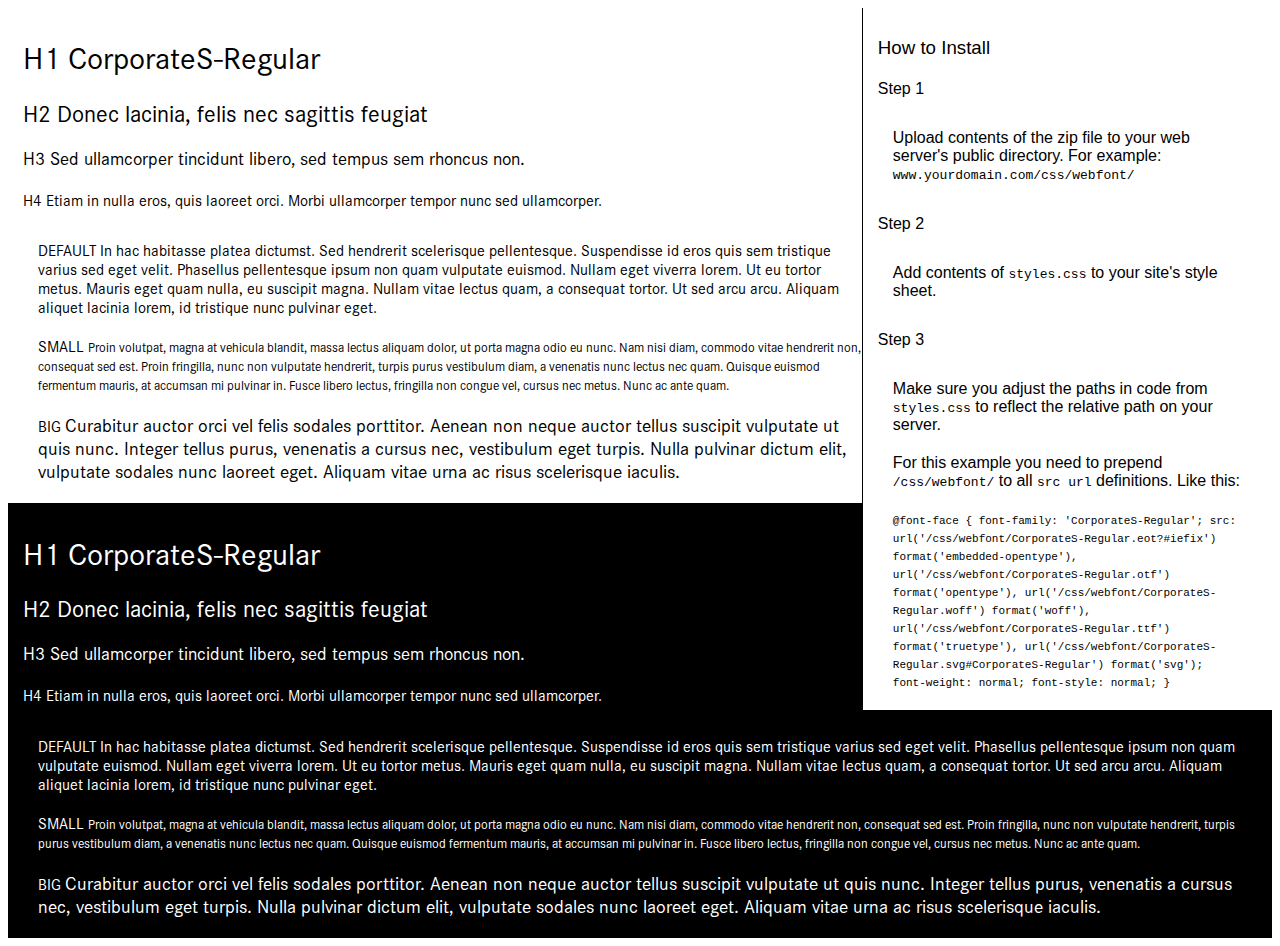
<file: assets/fonts/CorporateS-Regular/preview.html>
<!DOCTYPE html>
<html>
<head>
<title>
CorporateS-Regular
 - Web font preview
</title>
<style type='text/css'>

@font-face {
  font-family: 'CorporateS-Regular';
  src: url('CorporateS-Regular.eot?#iefix') format('embedded-opentype'),  url('CorporateS-Regular.otf')  format('opentype'),
	     url('CorporateS-Regular.woff') format('woff'), url('CorporateS-Regular.ttf')  format('truetype'), url('CorporateS-Regular.svg#CorporateS-Regular') format('svg');
  font-weight: normal;
  font-style: normal;
}

body { font-family: 'CorporateS-Regular' !important; }
h1, h2, h3, h4 { font-weight: normal; }
.reg { color:black; background:white; }
.inverse { color:white; background:black; }
div { padding: 10px 15px; }
.right { background:white; width:30%; float: right; font-family: sans-serif; border: 1px solid black; border-width: 0 0 1px 1px;}
</style>
</head>
<body>
<div class='right'>
<h3>How to Install</h3>
<h4>Step 1</h4>
<div>
Upload contents of the zip file to your web server's public directory. For example:
<code>www.yourdomain.com/css/webfont/</code>
</div>
<h4>Step 2</h4>
<div>
Add contents of
<code>styles.css</code>
to your site's style sheet.
</div>
<h4>Step 3</h4>
<div>
Make sure you adjust the paths in code from
<code>styles.css</code>
to reflect the relative path on your server.
</div>
<div>
For this example you need to prepend
<code>/css/webfont/</code>
to all
<code>src url</code>
definitions. Like this:
</div>
<div>
<code style='font-size:11px;'>@font-face {
  font-family: 'CorporateS-Regular';
  src: url('/css/webfont/CorporateS-Regular.eot?#iefix') format('embedded-opentype'),  url('/css/webfont/CorporateS-Regular.otf')  format('opentype'),
	     url('/css/webfont/CorporateS-Regular.woff') format('woff'), url('/css/webfont/CorporateS-Regular.ttf')  format('truetype'), url('/css/webfont/CorporateS-Regular.svg#CorporateS-Regular') format('svg');
  font-weight: normal;
  font-style: normal;
}</code>
</div>
</div>
<div class='reg'>
<h1>
H1
CorporateS-Regular
</h1>
<h2>
H2
Donec lacinia, felis nec sagittis feugiat
</h2>
<h3>
H3
Sed ullamcorper tincidunt libero, sed tempus sem rhoncus non.
</h3>
<h4>
H4
Etiam in nulla eros, quis laoreet orci. Morbi ullamcorper tempor nunc sed ullamcorper.
</h4>
<div>
DEFAULT
In hac habitasse platea dictumst. Sed hendrerit scelerisque pellentesque. Suspendisse id eros quis sem tristique varius sed eget velit. Phasellus pellentesque ipsum non quam vulputate euismod. Nullam eget viverra lorem. Ut eu tortor metus. Mauris eget quam nulla, eu suscipit magna. Nullam vitae lectus quam, a consequat tortor. Ut sed arcu arcu. Aliquam aliquet lacinia lorem, id tristique nunc pulvinar eget.
</div>
<div>
SMALL
<small>
Proin volutpat, magna at vehicula blandit, massa lectus aliquam dolor, ut porta magna odio eu nunc. Nam nisi diam, commodo vitae hendrerit non, consequat sed est. Proin fringilla, nunc non vulputate hendrerit, turpis purus vestibulum diam, a venenatis nunc lectus nec quam. Quisque euismod fermentum mauris, at accumsan mi pulvinar in. Fusce libero lectus, fringilla non congue vel, cursus nec metus. Nunc ac ante quam.
</small>
</div>
<div>
BIG
<big>
Curabitur auctor orci vel felis sodales porttitor. Aenean non neque auctor tellus suscipit vulputate ut quis nunc. Integer tellus purus, venenatis a cursus nec, vestibulum eget turpis. Nulla pulvinar dictum elit, vulputate sodales nunc laoreet eget. Aliquam vitae urna ac risus scelerisque iaculis.
</big>
</div>

</div>
<div class='inverse'>
<h1>
H1
CorporateS-Regular
</h1>
<h2>
H2
Donec lacinia, felis nec sagittis feugiat
</h2>
<h3>
H3
Sed ullamcorper tincidunt libero, sed tempus sem rhoncus non.
</h3>
<h4>
H4
Etiam in nulla eros, quis laoreet orci. Morbi ullamcorper tempor nunc sed ullamcorper.
</h4>
<div>
DEFAULT
In hac habitasse platea dictumst. Sed hendrerit scelerisque pellentesque. Suspendisse id eros quis sem tristique varius sed eget velit. Phasellus pellentesque ipsum non quam vulputate euismod. Nullam eget viverra lorem. Ut eu tortor metus. Mauris eget quam nulla, eu suscipit magna. Nullam vitae lectus quam, a consequat tortor. Ut sed arcu arcu. Aliquam aliquet lacinia lorem, id tristique nunc pulvinar eget.
</div>
<div>
SMALL
<small>
Proin volutpat, magna at vehicula blandit, massa lectus aliquam dolor, ut porta magna odio eu nunc. Nam nisi diam, commodo vitae hendrerit non, consequat sed est. Proin fringilla, nunc non vulputate hendrerit, turpis purus vestibulum diam, a venenatis nunc lectus nec quam. Quisque euismod fermentum mauris, at accumsan mi pulvinar in. Fusce libero lectus, fringilla non congue vel, cursus nec metus. Nunc ac ante quam.
</small>
</div>
<div>
BIG
<big>
Curabitur auctor orci vel felis sodales porttitor. Aenean non neque auctor tellus suscipit vulputate ut quis nunc. Integer tellus purus, venenatis a cursus nec, vestibulum eget turpis. Nulla pulvinar dictum elit, vulputate sodales nunc laoreet eget. Aliquam vitae urna ac risus scelerisque iaculis.
</big>
</div>

</div>
</body>
</html>
</file>
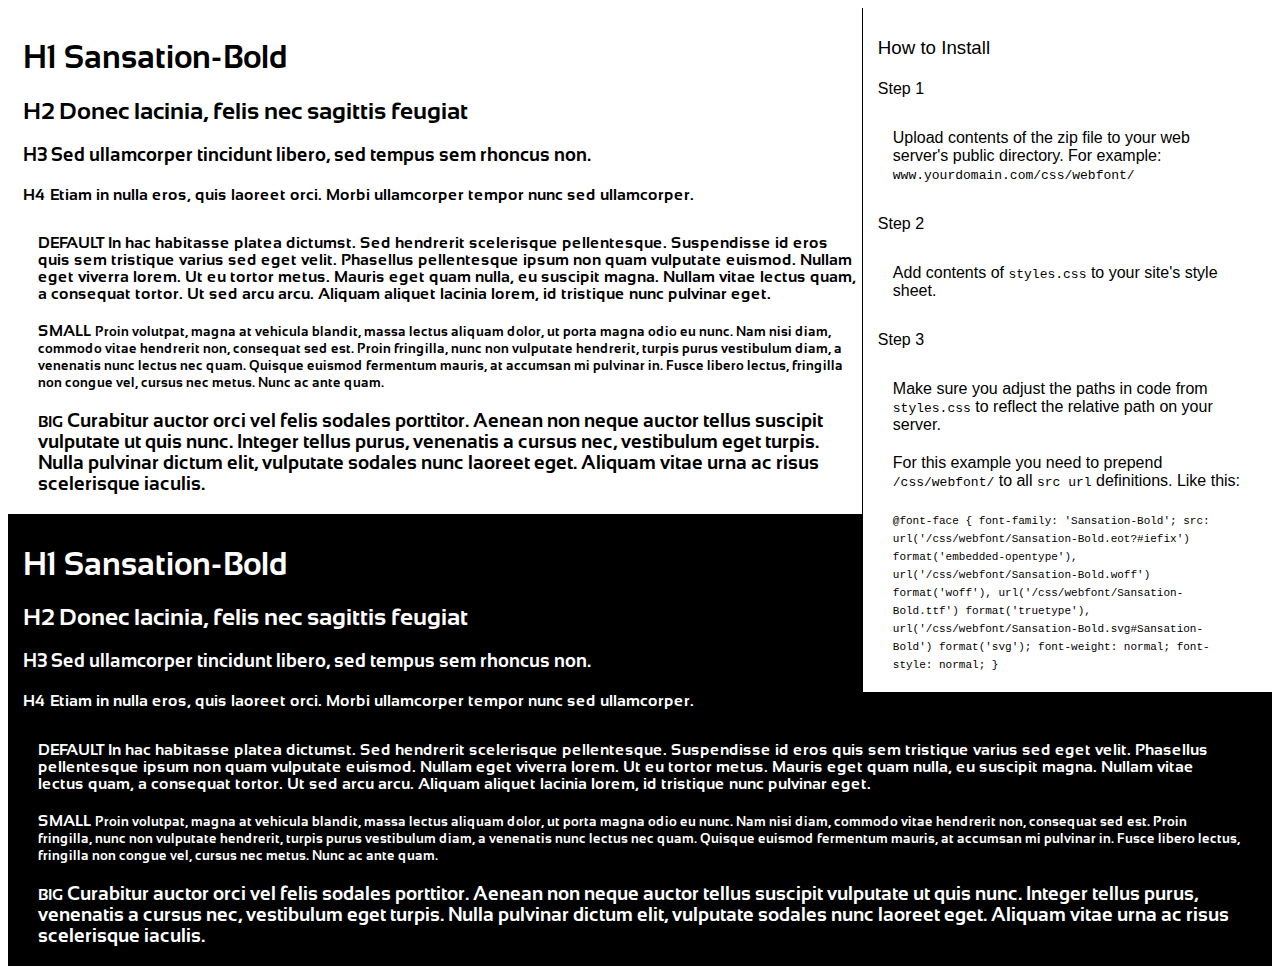
<file: assets/fonts/Sansation-Bold/preview.html>
<!DOCTYPE html>
<html>
<head>
<title>
Sansation-Bold
 - Web font preview
</title>
<style type='text/css'>

@font-face {
  font-family: 'Sansation-Bold';
  src: url('Sansation-Bold.eot?#iefix') format('embedded-opentype'),  url('Sansation-Bold.woff') format('woff'), url('Sansation-Bold.ttf')  format('truetype'), url('Sansation-Bold.svg#Sansation-Bold') format('svg');
  font-weight: normal;
  font-style: normal;
}

body { font-family: 'Sansation-Bold' !important; }
h1, h2, h3, h4 { font-weight: normal; }
.reg { color:black; background:white; }
.inverse { color:white; background:black; }
div { padding: 10px 15px; }
.right { background:white; width:30%; float: right; font-family: sans-serif; border: 1px solid black; border-width: 0 0 1px 1px;}
</style>
</head>
<body>
<div class='right'>
<h3>How to Install</h3>
<h4>Step 1</h4>
<div>
Upload contents of the zip file to your web server's public directory. For example:
<code>www.yourdomain.com/css/webfont/</code>
</div>
<h4>Step 2</h4>
<div>
Add contents of
<code>styles.css</code>
to your site's style sheet.
</div>
<h4>Step 3</h4>
<div>
Make sure you adjust the paths in code from
<code>styles.css</code>
to reflect the relative path on your server.
</div>
<div>
For this example you need to prepend
<code>/css/webfont/</code>
to all
<code>src url</code>
definitions. Like this:
</div>
<div>
<code style='font-size:11px;'>@font-face {
  font-family: 'Sansation-Bold';
  src: url('/css/webfont/Sansation-Bold.eot?#iefix') format('embedded-opentype'),  url('/css/webfont/Sansation-Bold.woff') format('woff'), url('/css/webfont/Sansation-Bold.ttf')  format('truetype'), url('/css/webfont/Sansation-Bold.svg#Sansation-Bold') format('svg');
  font-weight: normal;
  font-style: normal;
}</code>
</div>
</div>
<div class='reg'>
<h1>
H1
Sansation-Bold
</h1>
<h2>
H2
Donec lacinia, felis nec sagittis feugiat
</h2>
<h3>
H3
Sed ullamcorper tincidunt libero, sed tempus sem rhoncus non.
</h3>
<h4>
H4
Etiam in nulla eros, quis laoreet orci. Morbi ullamcorper tempor nunc sed ullamcorper.
</h4>
<div>
DEFAULT
In hac habitasse platea dictumst. Sed hendrerit scelerisque pellentesque. Suspendisse id eros quis sem tristique varius sed eget velit. Phasellus pellentesque ipsum non quam vulputate euismod. Nullam eget viverra lorem. Ut eu tortor metus. Mauris eget quam nulla, eu suscipit magna. Nullam vitae lectus quam, a consequat tortor. Ut sed arcu arcu. Aliquam aliquet lacinia lorem, id tristique nunc pulvinar eget.
</div>
<div>
SMALL
<small>
Proin volutpat, magna at vehicula blandit, massa lectus aliquam dolor, ut porta magna odio eu nunc. Nam nisi diam, commodo vitae hendrerit non, consequat sed est. Proin fringilla, nunc non vulputate hendrerit, turpis purus vestibulum diam, a venenatis nunc lectus nec quam. Quisque euismod fermentum mauris, at accumsan mi pulvinar in. Fusce libero lectus, fringilla non congue vel, cursus nec metus. Nunc ac ante quam.
</small>
</div>
<div>
BIG
<big>
Curabitur auctor orci vel felis sodales porttitor. Aenean non neque auctor tellus suscipit vulputate ut quis nunc. Integer tellus purus, venenatis a cursus nec, vestibulum eget turpis. Nulla pulvinar dictum elit, vulputate sodales nunc laoreet eget. Aliquam vitae urna ac risus scelerisque iaculis.
</big>
</div>

</div>
<div class='inverse'>
<h1>
H1
Sansation-Bold
</h1>
<h2>
H2
Donec lacinia, felis nec sagittis feugiat
</h2>
<h3>
H3
Sed ullamcorper tincidunt libero, sed tempus sem rhoncus non.
</h3>
<h4>
H4
Etiam in nulla eros, quis laoreet orci. Morbi ullamcorper tempor nunc sed ullamcorper.
</h4>
<div>
DEFAULT
In hac habitasse platea dictumst. Sed hendrerit scelerisque pellentesque. Suspendisse id eros quis sem tristique varius sed eget velit. Phasellus pellentesque ipsum non quam vulputate euismod. Nullam eget viverra lorem. Ut eu tortor metus. Mauris eget quam nulla, eu suscipit magna. Nullam vitae lectus quam, a consequat tortor. Ut sed arcu arcu. Aliquam aliquet lacinia lorem, id tristique nunc pulvinar eget.
</div>
<div>
SMALL
<small>
Proin volutpat, magna at vehicula blandit, massa lectus aliquam dolor, ut porta magna odio eu nunc. Nam nisi diam, commodo vitae hendrerit non, consequat sed est. Proin fringilla, nunc non vulputate hendrerit, turpis purus vestibulum diam, a venenatis nunc lectus nec quam. Quisque euismod fermentum mauris, at accumsan mi pulvinar in. Fusce libero lectus, fringilla non congue vel, cursus nec metus. Nunc ac ante quam.
</small>
</div>
<div>
BIG
<big>
Curabitur auctor orci vel felis sodales porttitor. Aenean non neque auctor tellus suscipit vulputate ut quis nunc. Integer tellus purus, venenatis a cursus nec, vestibulum eget turpis. Nulla pulvinar dictum elit, vulputate sodales nunc laoreet eget. Aliquam vitae urna ac risus scelerisque iaculis.
</big>
</div>

</div>
</body>
</html>
</file>
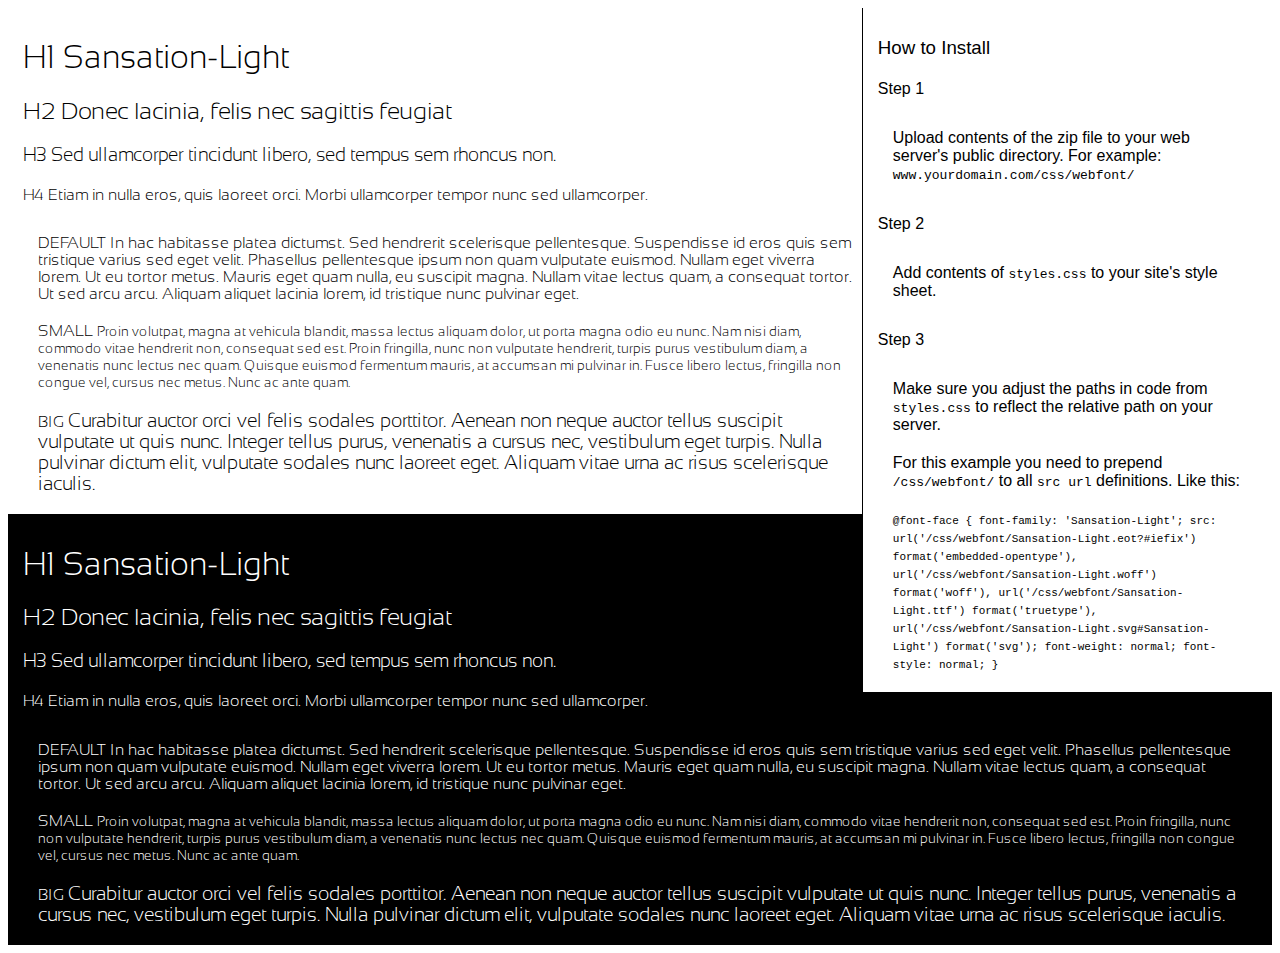
<file: assets/fonts/Sansation-Light/preview.html>
<!DOCTYPE html>
<html>
<head>
<title>
Sansation-Light
 - Web font preview
</title>
<style type='text/css'>

@font-face {
  font-family: 'Sansation-Light';
  src: url('Sansation-Light.eot?#iefix') format('embedded-opentype'),  url('Sansation-Light.woff') format('woff'), url('Sansation-Light.ttf')  format('truetype'), url('Sansation-Light.svg#Sansation-Light') format('svg');
  font-weight: normal;
  font-style: normal;
}

body { font-family: 'Sansation-Light' !important; }
h1, h2, h3, h4 { font-weight: normal; }
.reg { color:black; background:white; }
.inverse { color:white; background:black; }
div { padding: 10px 15px; }
.right { background:white; width:30%; float: right; font-family: sans-serif; border: 1px solid black; border-width: 0 0 1px 1px;}
</style>
</head>
<body>
<div class='right'>
<h3>How to Install</h3>
<h4>Step 1</h4>
<div>
Upload contents of the zip file to your web server's public directory. For example:
<code>www.yourdomain.com/css/webfont/</code>
</div>
<h4>Step 2</h4>
<div>
Add contents of
<code>styles.css</code>
to your site's style sheet.
</div>
<h4>Step 3</h4>
<div>
Make sure you adjust the paths in code from
<code>styles.css</code>
to reflect the relative path on your server.
</div>
<div>
For this example you need to prepend
<code>/css/webfont/</code>
to all
<code>src url</code>
definitions. Like this:
</div>
<div>
<code style='font-size:11px;'>@font-face {
  font-family: 'Sansation-Light';
  src: url('/css/webfont/Sansation-Light.eot?#iefix') format('embedded-opentype'),  url('/css/webfont/Sansation-Light.woff') format('woff'), url('/css/webfont/Sansation-Light.ttf')  format('truetype'), url('/css/webfont/Sansation-Light.svg#Sansation-Light') format('svg');
  font-weight: normal;
  font-style: normal;
}</code>
</div>
</div>
<div class='reg'>
<h1>
H1
Sansation-Light
</h1>
<h2>
H2
Donec lacinia, felis nec sagittis feugiat
</h2>
<h3>
H3
Sed ullamcorper tincidunt libero, sed tempus sem rhoncus non.
</h3>
<h4>
H4
Etiam in nulla eros, quis laoreet orci. Morbi ullamcorper tempor nunc sed ullamcorper.
</h4>
<div>
DEFAULT
In hac habitasse platea dictumst. Sed hendrerit scelerisque pellentesque. Suspendisse id eros quis sem tristique varius sed eget velit. Phasellus pellentesque ipsum non quam vulputate euismod. Nullam eget viverra lorem. Ut eu tortor metus. Mauris eget quam nulla, eu suscipit magna. Nullam vitae lectus quam, a consequat tortor. Ut sed arcu arcu. Aliquam aliquet lacinia lorem, id tristique nunc pulvinar eget.
</div>
<div>
SMALL
<small>
Proin volutpat, magna at vehicula blandit, massa lectus aliquam dolor, ut porta magna odio eu nunc. Nam nisi diam, commodo vitae hendrerit non, consequat sed est. Proin fringilla, nunc non vulputate hendrerit, turpis purus vestibulum diam, a venenatis nunc lectus nec quam. Quisque euismod fermentum mauris, at accumsan mi pulvinar in. Fusce libero lectus, fringilla non congue vel, cursus nec metus. Nunc ac ante quam.
</small>
</div>
<div>
BIG
<big>
Curabitur auctor orci vel felis sodales porttitor. Aenean non neque auctor tellus suscipit vulputate ut quis nunc. Integer tellus purus, venenatis a cursus nec, vestibulum eget turpis. Nulla pulvinar dictum elit, vulputate sodales nunc laoreet eget. Aliquam vitae urna ac risus scelerisque iaculis.
</big>
</div>

</div>
<div class='inverse'>
<h1>
H1
Sansation-Light
</h1>
<h2>
H2
Donec lacinia, felis nec sagittis feugiat
</h2>
<h3>
H3
Sed ullamcorper tincidunt libero, sed tempus sem rhoncus non.
</h3>
<h4>
H4
Etiam in nulla eros, quis laoreet orci. Morbi ullamcorper tempor nunc sed ullamcorper.
</h4>
<div>
DEFAULT
In hac habitasse platea dictumst. Sed hendrerit scelerisque pellentesque. Suspendisse id eros quis sem tristique varius sed eget velit. Phasellus pellentesque ipsum non quam vulputate euismod. Nullam eget viverra lorem. Ut eu tortor metus. Mauris eget quam nulla, eu suscipit magna. Nullam vitae lectus quam, a consequat tortor. Ut sed arcu arcu. Aliquam aliquet lacinia lorem, id tristique nunc pulvinar eget.
</div>
<div>
SMALL
<small>
Proin volutpat, magna at vehicula blandit, massa lectus aliquam dolor, ut porta magna odio eu nunc. Nam nisi diam, commodo vitae hendrerit non, consequat sed est. Proin fringilla, nunc non vulputate hendrerit, turpis purus vestibulum diam, a venenatis nunc lectus nec quam. Quisque euismod fermentum mauris, at accumsan mi pulvinar in. Fusce libero lectus, fringilla non congue vel, cursus nec metus. Nunc ac ante quam.
</small>
</div>
<div>
BIG
<big>
Curabitur auctor orci vel felis sodales porttitor. Aenean non neque auctor tellus suscipit vulputate ut quis nunc. Integer tellus purus, venenatis a cursus nec, vestibulum eget turpis. Nulla pulvinar dictum elit, vulputate sodales nunc laoreet eget. Aliquam vitae urna ac risus scelerisque iaculis.
</big>
</div>

</div>
</body>
</html>
</file>
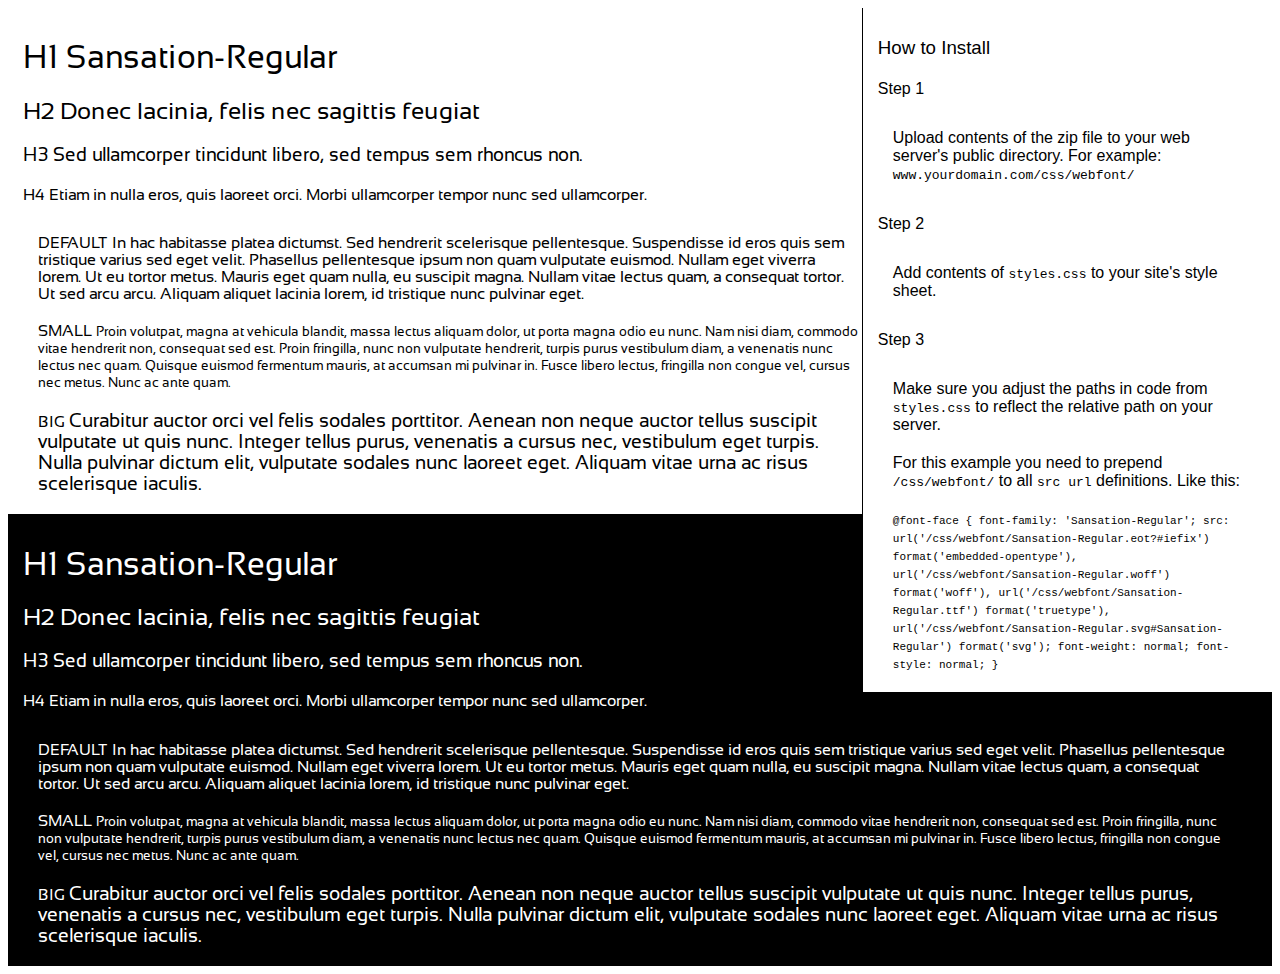
<file: assets/fonts/Sansation-Regular/preview.html>
<!DOCTYPE html>
<html>
<head>
<title>
Sansation-Regular
 - Web font preview
</title>
<style type='text/css'>

@font-face {
  font-family: 'Sansation-Regular';
  src: url('Sansation-Regular.eot?#iefix') format('embedded-opentype'),  url('Sansation-Regular.woff') format('woff'), url('Sansation-Regular.ttf')  format('truetype'), url('Sansation-Regular.svg#Sansation-Regular') format('svg');
  font-weight: normal;
  font-style: normal;
}

body { font-family: 'Sansation-Regular' !important; }
h1, h2, h3, h4 { font-weight: normal; }
.reg { color:black; background:white; }
.inverse { color:white; background:black; }
div { padding: 10px 15px; }
.right { background:white; width:30%; float: right; font-family: sans-serif; border: 1px solid black; border-width: 0 0 1px 1px;}
</style>
</head>
<body>
<div class='right'>
<h3>How to Install</h3>
<h4>Step 1</h4>
<div>
Upload contents of the zip file to your web server's public directory. For example:
<code>www.yourdomain.com/css/webfont/</code>
</div>
<h4>Step 2</h4>
<div>
Add contents of
<code>styles.css</code>
to your site's style sheet.
</div>
<h4>Step 3</h4>
<div>
Make sure you adjust the paths in code from
<code>styles.css</code>
to reflect the relative path on your server.
</div>
<div>
For this example you need to prepend
<code>/css/webfont/</code>
to all
<code>src url</code>
definitions. Like this:
</div>
<div>
<code style='font-size:11px;'>@font-face {
  font-family: 'Sansation-Regular';
  src: url('/css/webfont/Sansation-Regular.eot?#iefix') format('embedded-opentype'),  url('/css/webfont/Sansation-Regular.woff') format('woff'), url('/css/webfont/Sansation-Regular.ttf')  format('truetype'), url('/css/webfont/Sansation-Regular.svg#Sansation-Regular') format('svg');
  font-weight: normal;
  font-style: normal;
}</code>
</div>
</div>
<div class='reg'>
<h1>
H1
Sansation-Regular
</h1>
<h2>
H2
Donec lacinia, felis nec sagittis feugiat
</h2>
<h3>
H3
Sed ullamcorper tincidunt libero, sed tempus sem rhoncus non.
</h3>
<h4>
H4
Etiam in nulla eros, quis laoreet orci. Morbi ullamcorper tempor nunc sed ullamcorper.
</h4>
<div>
DEFAULT
In hac habitasse platea dictumst. Sed hendrerit scelerisque pellentesque. Suspendisse id eros quis sem tristique varius sed eget velit. Phasellus pellentesque ipsum non quam vulputate euismod. Nullam eget viverra lorem. Ut eu tortor metus. Mauris eget quam nulla, eu suscipit magna. Nullam vitae lectus quam, a consequat tortor. Ut sed arcu arcu. Aliquam aliquet lacinia lorem, id tristique nunc pulvinar eget.
</div>
<div>
SMALL
<small>
Proin volutpat, magna at vehicula blandit, massa lectus aliquam dolor, ut porta magna odio eu nunc. Nam nisi diam, commodo vitae hendrerit non, consequat sed est. Proin fringilla, nunc non vulputate hendrerit, turpis purus vestibulum diam, a venenatis nunc lectus nec quam. Quisque euismod fermentum mauris, at accumsan mi pulvinar in. Fusce libero lectus, fringilla non congue vel, cursus nec metus. Nunc ac ante quam.
</small>
</div>
<div>
BIG
<big>
Curabitur auctor orci vel felis sodales porttitor. Aenean non neque auctor tellus suscipit vulputate ut quis nunc. Integer tellus purus, venenatis a cursus nec, vestibulum eget turpis. Nulla pulvinar dictum elit, vulputate sodales nunc laoreet eget. Aliquam vitae urna ac risus scelerisque iaculis.
</big>
</div>

</div>
<div class='inverse'>
<h1>
H1
Sansation-Regular
</h1>
<h2>
H2
Donec lacinia, felis nec sagittis feugiat
</h2>
<h3>
H3
Sed ullamcorper tincidunt libero, sed tempus sem rhoncus non.
</h3>
<h4>
H4
Etiam in nulla eros, quis laoreet orci. Morbi ullamcorper tempor nunc sed ullamcorper.
</h4>
<div>
DEFAULT
In hac habitasse platea dictumst. Sed hendrerit scelerisque pellentesque. Suspendisse id eros quis sem tristique varius sed eget velit. Phasellus pellentesque ipsum non quam vulputate euismod. Nullam eget viverra lorem. Ut eu tortor metus. Mauris eget quam nulla, eu suscipit magna. Nullam vitae lectus quam, a consequat tortor. Ut sed arcu arcu. Aliquam aliquet lacinia lorem, id tristique nunc pulvinar eget.
</div>
<div>
SMALL
<small>
Proin volutpat, magna at vehicula blandit, massa lectus aliquam dolor, ut porta magna odio eu nunc. Nam nisi diam, commodo vitae hendrerit non, consequat sed est. Proin fringilla, nunc non vulputate hendrerit, turpis purus vestibulum diam, a venenatis nunc lectus nec quam. Quisque euismod fermentum mauris, at accumsan mi pulvinar in. Fusce libero lectus, fringilla non congue vel, cursus nec metus. Nunc ac ante quam.
</small>
</div>
<div>
BIG
<big>
Curabitur auctor orci vel felis sodales porttitor. Aenean non neque auctor tellus suscipit vulputate ut quis nunc. Integer tellus purus, venenatis a cursus nec, vestibulum eget turpis. Nulla pulvinar dictum elit, vulputate sodales nunc laoreet eget. Aliquam vitae urna ac risus scelerisque iaculis.
</big>
</div>

</div>
</body>
</html>
</file>
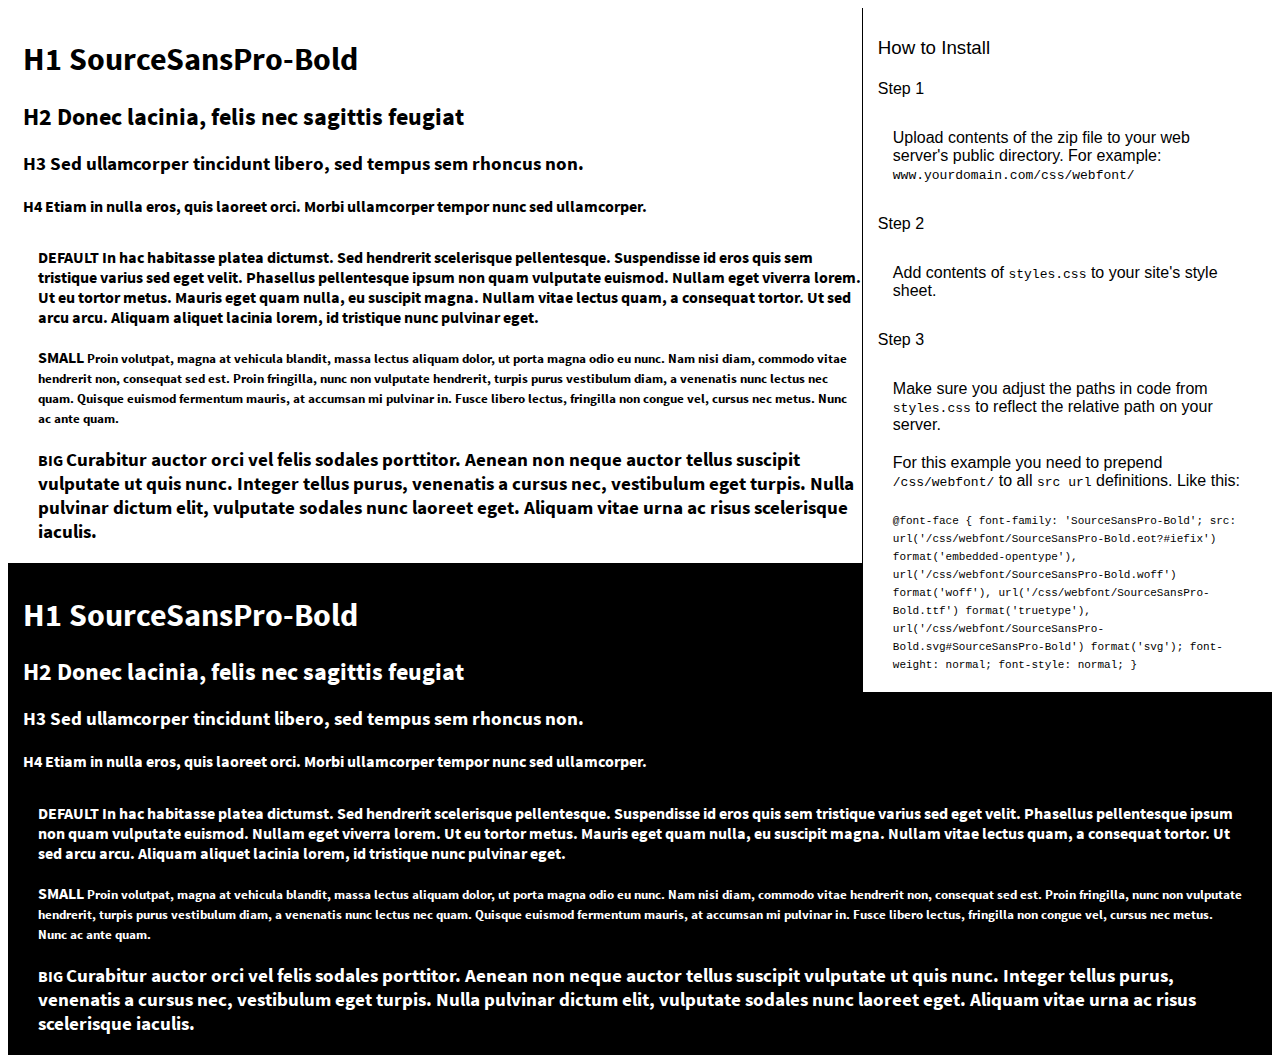
<file: assets/fonts/SourceSansPro-Bold/preview.html>
<!DOCTYPE html>
<html>
<head>
<title>
SourceSansPro-Bold
 - Web font preview
</title>
<style type='text/css'>

@font-face {
  font-family: 'SourceSansPro-Bold';
  src: url('SourceSansPro-Bold.eot?#iefix') format('embedded-opentype'),  url('SourceSansPro-Bold.woff') format('woff'), url('SourceSansPro-Bold.ttf')  format('truetype'), url('SourceSansPro-Bold.svg#SourceSansPro-Bold') format('svg');
  font-weight: normal;
  font-style: normal;
}

body { font-family: 'SourceSansPro-Bold' !important; }
h1, h2, h3, h4 { font-weight: normal; }
.reg { color:black; background:white; }
.inverse { color:white; background:black; }
div { padding: 10px 15px; }
.right { background:white; width:30%; float: right; font-family: sans-serif; border: 1px solid black; border-width: 0 0 1px 1px;}
</style>
</head>
<body>
<div class='right'>
<h3>How to Install</h3>
<h4>Step 1</h4>
<div>
Upload contents of the zip file to your web server's public directory. For example:
<code>www.yourdomain.com/css/webfont/</code>
</div>
<h4>Step 2</h4>
<div>
Add contents of
<code>styles.css</code>
to your site's style sheet.
</div>
<h4>Step 3</h4>
<div>
Make sure you adjust the paths in code from
<code>styles.css</code>
to reflect the relative path on your server.
</div>
<div>
For this example you need to prepend
<code>/css/webfont/</code>
to all
<code>src url</code>
definitions. Like this:
</div>
<div>
<code style='font-size:11px;'>@font-face {
  font-family: 'SourceSansPro-Bold';
  src: url('/css/webfont/SourceSansPro-Bold.eot?#iefix') format('embedded-opentype'),  url('/css/webfont/SourceSansPro-Bold.woff') format('woff'), url('/css/webfont/SourceSansPro-Bold.ttf')  format('truetype'), url('/css/webfont/SourceSansPro-Bold.svg#SourceSansPro-Bold') format('svg');
  font-weight: normal;
  font-style: normal;
}</code>
</div>
</div>
<div class='reg'>
<h1>
H1
SourceSansPro-Bold
</h1>
<h2>
H2
Donec lacinia, felis nec sagittis feugiat
</h2>
<h3>
H3
Sed ullamcorper tincidunt libero, sed tempus sem rhoncus non.
</h3>
<h4>
H4
Etiam in nulla eros, quis laoreet orci. Morbi ullamcorper tempor nunc sed ullamcorper.
</h4>
<div>
DEFAULT
In hac habitasse platea dictumst. Sed hendrerit scelerisque pellentesque. Suspendisse id eros quis sem tristique varius sed eget velit. Phasellus pellentesque ipsum non quam vulputate euismod. Nullam eget viverra lorem. Ut eu tortor metus. Mauris eget quam nulla, eu suscipit magna. Nullam vitae lectus quam, a consequat tortor. Ut sed arcu arcu. Aliquam aliquet lacinia lorem, id tristique nunc pulvinar eget.
</div>
<div>
SMALL
<small>
Proin volutpat, magna at vehicula blandit, massa lectus aliquam dolor, ut porta magna odio eu nunc. Nam nisi diam, commodo vitae hendrerit non, consequat sed est. Proin fringilla, nunc non vulputate hendrerit, turpis purus vestibulum diam, a venenatis nunc lectus nec quam. Quisque euismod fermentum mauris, at accumsan mi pulvinar in. Fusce libero lectus, fringilla non congue vel, cursus nec metus. Nunc ac ante quam.
</small>
</div>
<div>
BIG
<big>
Curabitur auctor orci vel felis sodales porttitor. Aenean non neque auctor tellus suscipit vulputate ut quis nunc. Integer tellus purus, venenatis a cursus nec, vestibulum eget turpis. Nulla pulvinar dictum elit, vulputate sodales nunc laoreet eget. Aliquam vitae urna ac risus scelerisque iaculis.
</big>
</div>

</div>
<div class='inverse'>
<h1>
H1
SourceSansPro-Bold
</h1>
<h2>
H2
Donec lacinia, felis nec sagittis feugiat
</h2>
<h3>
H3
Sed ullamcorper tincidunt libero, sed tempus sem rhoncus non.
</h3>
<h4>
H4
Etiam in nulla eros, quis laoreet orci. Morbi ullamcorper tempor nunc sed ullamcorper.
</h4>
<div>
DEFAULT
In hac habitasse platea dictumst. Sed hendrerit scelerisque pellentesque. Suspendisse id eros quis sem tristique varius sed eget velit. Phasellus pellentesque ipsum non quam vulputate euismod. Nullam eget viverra lorem. Ut eu tortor metus. Mauris eget quam nulla, eu suscipit magna. Nullam vitae lectus quam, a consequat tortor. Ut sed arcu arcu. Aliquam aliquet lacinia lorem, id tristique nunc pulvinar eget.
</div>
<div>
SMALL
<small>
Proin volutpat, magna at vehicula blandit, massa lectus aliquam dolor, ut porta magna odio eu nunc. Nam nisi diam, commodo vitae hendrerit non, consequat sed est. Proin fringilla, nunc non vulputate hendrerit, turpis purus vestibulum diam, a venenatis nunc lectus nec quam. Quisque euismod fermentum mauris, at accumsan mi pulvinar in. Fusce libero lectus, fringilla non congue vel, cursus nec metus. Nunc ac ante quam.
</small>
</div>
<div>
BIG
<big>
Curabitur auctor orci vel felis sodales porttitor. Aenean non neque auctor tellus suscipit vulputate ut quis nunc. Integer tellus purus, venenatis a cursus nec, vestibulum eget turpis. Nulla pulvinar dictum elit, vulputate sodales nunc laoreet eget. Aliquam vitae urna ac risus scelerisque iaculis.
</big>
</div>

</div>
</body>
</html>
</file>
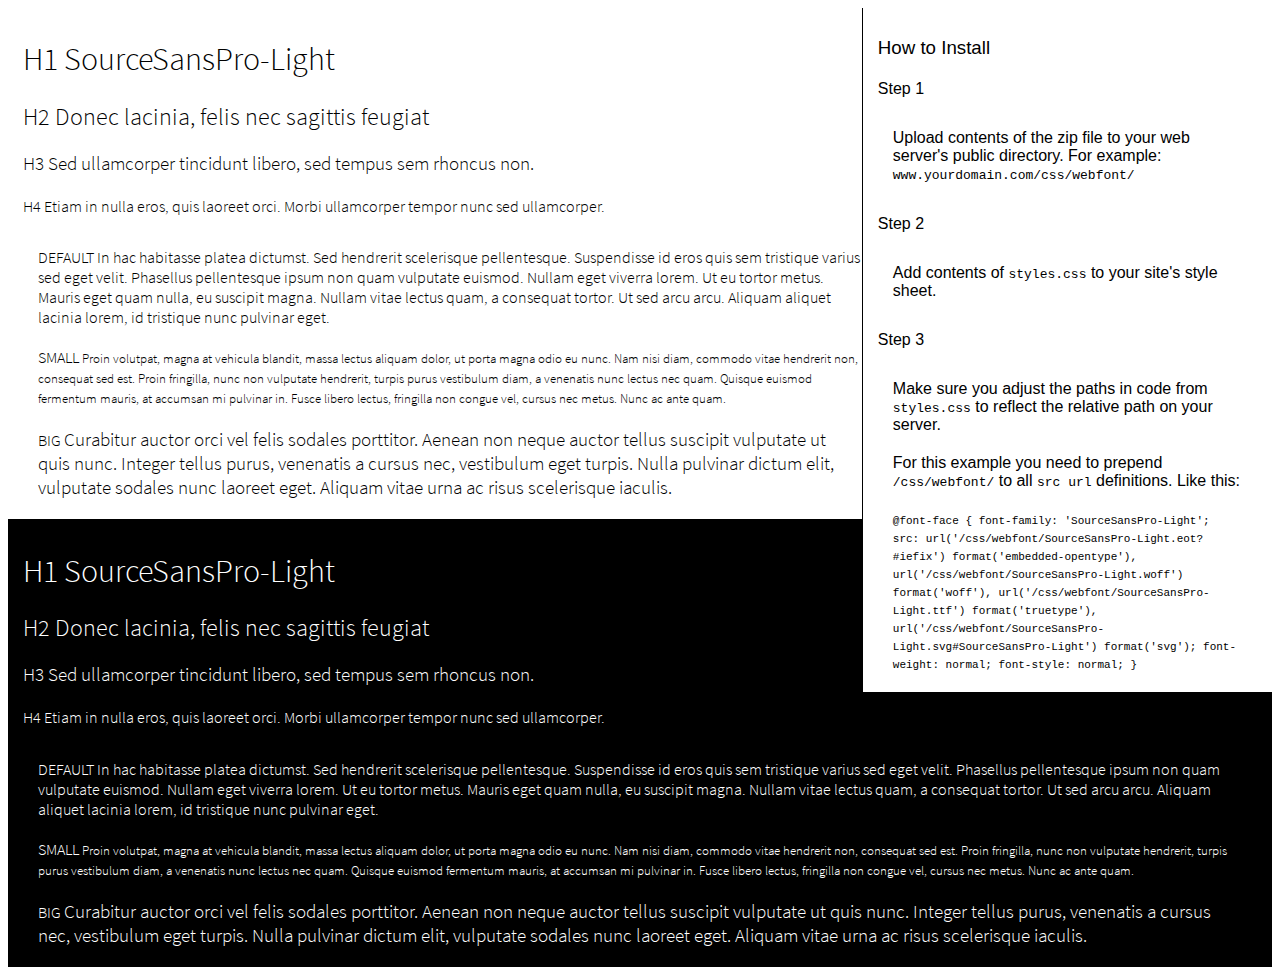
<file: assets/fonts/SourceSansPro-Light/preview.html>
<!DOCTYPE html>
<html>
<head>
<title>
SourceSansPro-Light
 - Web font preview
</title>
<style type='text/css'>

@font-face {
  font-family: 'SourceSansPro-Light';
  src: url('SourceSansPro-Light.eot?#iefix') format('embedded-opentype'),  url('SourceSansPro-Light.woff') format('woff'), url('SourceSansPro-Light.ttf')  format('truetype'), url('SourceSansPro-Light.svg#SourceSansPro-Light') format('svg');
  font-weight: normal;
  font-style: normal;
}

body { font-family: 'SourceSansPro-Light' !important; }
h1, h2, h3, h4 { font-weight: normal; }
.reg { color:black; background:white; }
.inverse { color:white; background:black; }
div { padding: 10px 15px; }
.right { background:white; width:30%; float: right; font-family: sans-serif; border: 1px solid black; border-width: 0 0 1px 1px;}
</style>
</head>
<body>
<div class='right'>
<h3>How to Install</h3>
<h4>Step 1</h4>
<div>
Upload contents of the zip file to your web server's public directory. For example:
<code>www.yourdomain.com/css/webfont/</code>
</div>
<h4>Step 2</h4>
<div>
Add contents of
<code>styles.css</code>
to your site's style sheet.
</div>
<h4>Step 3</h4>
<div>
Make sure you adjust the paths in code from
<code>styles.css</code>
to reflect the relative path on your server.
</div>
<div>
For this example you need to prepend
<code>/css/webfont/</code>
to all
<code>src url</code>
definitions. Like this:
</div>
<div>
<code style='font-size:11px;'>@font-face {
  font-family: 'SourceSansPro-Light';
  src: url('/css/webfont/SourceSansPro-Light.eot?#iefix') format('embedded-opentype'),  url('/css/webfont/SourceSansPro-Light.woff') format('woff'), url('/css/webfont/SourceSansPro-Light.ttf')  format('truetype'), url('/css/webfont/SourceSansPro-Light.svg#SourceSansPro-Light') format('svg');
  font-weight: normal;
  font-style: normal;
}</code>
</div>
</div>
<div class='reg'>
<h1>
H1
SourceSansPro-Light
</h1>
<h2>
H2
Donec lacinia, felis nec sagittis feugiat
</h2>
<h3>
H3
Sed ullamcorper tincidunt libero, sed tempus sem rhoncus non.
</h3>
<h4>
H4
Etiam in nulla eros, quis laoreet orci. Morbi ullamcorper tempor nunc sed ullamcorper.
</h4>
<div>
DEFAULT
In hac habitasse platea dictumst. Sed hendrerit scelerisque pellentesque. Suspendisse id eros quis sem tristique varius sed eget velit. Phasellus pellentesque ipsum non quam vulputate euismod. Nullam eget viverra lorem. Ut eu tortor metus. Mauris eget quam nulla, eu suscipit magna. Nullam vitae lectus quam, a consequat tortor. Ut sed arcu arcu. Aliquam aliquet lacinia lorem, id tristique nunc pulvinar eget.
</div>
<div>
SMALL
<small>
Proin volutpat, magna at vehicula blandit, massa lectus aliquam dolor, ut porta magna odio eu nunc. Nam nisi diam, commodo vitae hendrerit non, consequat sed est. Proin fringilla, nunc non vulputate hendrerit, turpis purus vestibulum diam, a venenatis nunc lectus nec quam. Quisque euismod fermentum mauris, at accumsan mi pulvinar in. Fusce libero lectus, fringilla non congue vel, cursus nec metus. Nunc ac ante quam.
</small>
</div>
<div>
BIG
<big>
Curabitur auctor orci vel felis sodales porttitor. Aenean non neque auctor tellus suscipit vulputate ut quis nunc. Integer tellus purus, venenatis a cursus nec, vestibulum eget turpis. Nulla pulvinar dictum elit, vulputate sodales nunc laoreet eget. Aliquam vitae urna ac risus scelerisque iaculis.
</big>
</div>

</div>
<div class='inverse'>
<h1>
H1
SourceSansPro-Light
</h1>
<h2>
H2
Donec lacinia, felis nec sagittis feugiat
</h2>
<h3>
H3
Sed ullamcorper tincidunt libero, sed tempus sem rhoncus non.
</h3>
<h4>
H4
Etiam in nulla eros, quis laoreet orci. Morbi ullamcorper tempor nunc sed ullamcorper.
</h4>
<div>
DEFAULT
In hac habitasse platea dictumst. Sed hendrerit scelerisque pellentesque. Suspendisse id eros quis sem tristique varius sed eget velit. Phasellus pellentesque ipsum non quam vulputate euismod. Nullam eget viverra lorem. Ut eu tortor metus. Mauris eget quam nulla, eu suscipit magna. Nullam vitae lectus quam, a consequat tortor. Ut sed arcu arcu. Aliquam aliquet lacinia lorem, id tristique nunc pulvinar eget.
</div>
<div>
SMALL
<small>
Proin volutpat, magna at vehicula blandit, massa lectus aliquam dolor, ut porta magna odio eu nunc. Nam nisi diam, commodo vitae hendrerit non, consequat sed est. Proin fringilla, nunc non vulputate hendrerit, turpis purus vestibulum diam, a venenatis nunc lectus nec quam. Quisque euismod fermentum mauris, at accumsan mi pulvinar in. Fusce libero lectus, fringilla non congue vel, cursus nec metus. Nunc ac ante quam.
</small>
</div>
<div>
BIG
<big>
Curabitur auctor orci vel felis sodales porttitor. Aenean non neque auctor tellus suscipit vulputate ut quis nunc. Integer tellus purus, venenatis a cursus nec, vestibulum eget turpis. Nulla pulvinar dictum elit, vulputate sodales nunc laoreet eget. Aliquam vitae urna ac risus scelerisque iaculis.
</big>
</div>

</div>
</body>
</html>
</file>
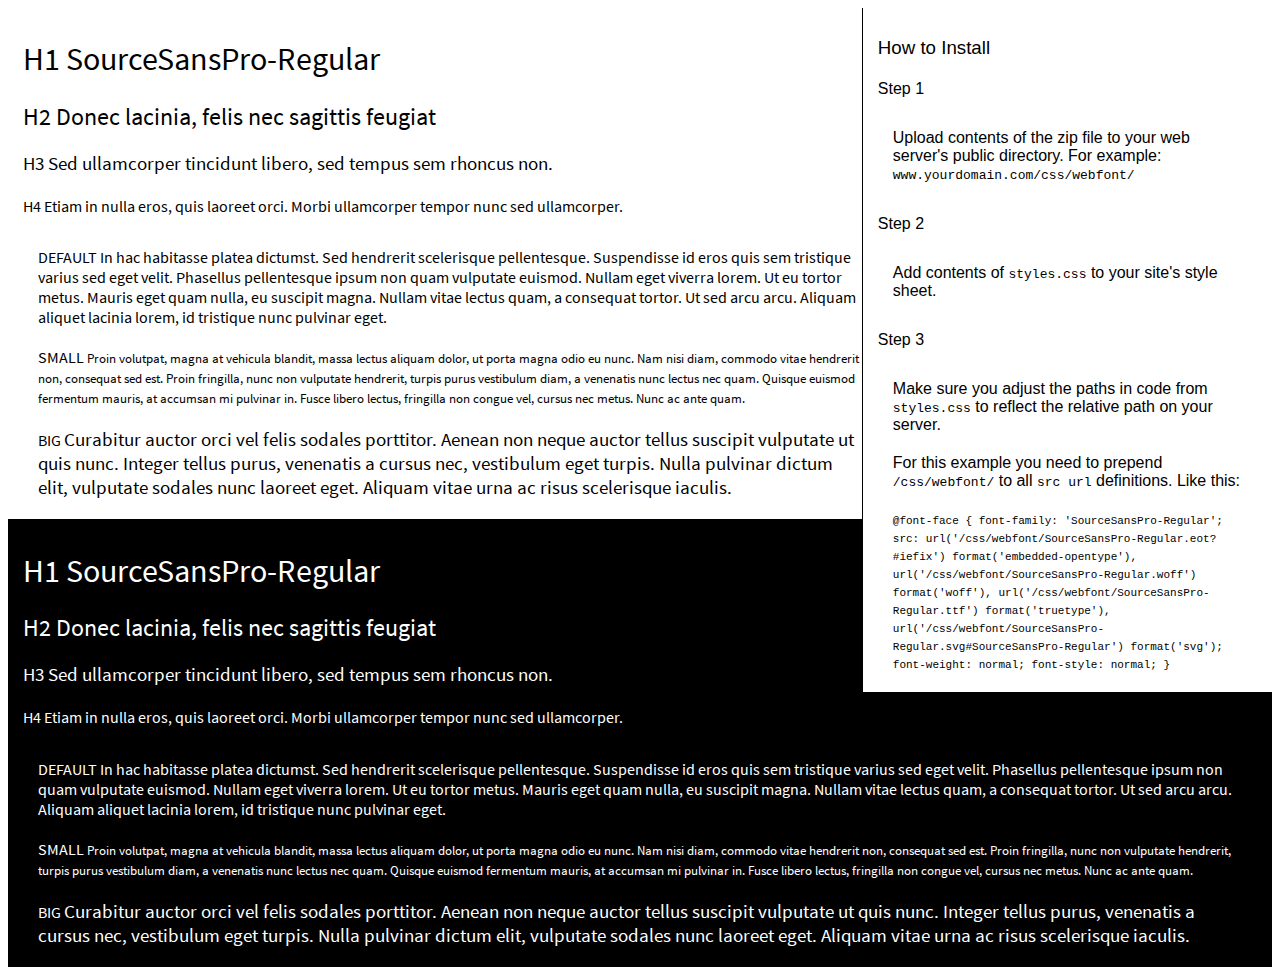
<file: assets/fonts/SourceSansPro-Regular/preview.html>
<!DOCTYPE html>
<html>
<head>
<title>
SourceSansPro-Regular
 - Web font preview
</title>
<style type='text/css'>

@font-face {
  font-family: 'SourceSansPro-Regular';
  src: url('SourceSansPro-Regular.eot?#iefix') format('embedded-opentype'),  url('SourceSansPro-Regular.woff') format('woff'), url('SourceSansPro-Regular.ttf')  format('truetype'), url('SourceSansPro-Regular.svg#SourceSansPro-Regular') format('svg');
  font-weight: normal;
  font-style: normal;
}

body { font-family: 'SourceSansPro-Regular' !important; }
h1, h2, h3, h4 { font-weight: normal; }
.reg { color:black; background:white; }
.inverse { color:white; background:black; }
div { padding: 10px 15px; }
.right { background:white; width:30%; float: right; font-family: sans-serif; border: 1px solid black; border-width: 0 0 1px 1px;}
</style>
</head>
<body>
<div class='right'>
<h3>How to Install</h3>
<h4>Step 1</h4>
<div>
Upload contents of the zip file to your web server's public directory. For example:
<code>www.yourdomain.com/css/webfont/</code>
</div>
<h4>Step 2</h4>
<div>
Add contents of
<code>styles.css</code>
to your site's style sheet.
</div>
<h4>Step 3</h4>
<div>
Make sure you adjust the paths in code from
<code>styles.css</code>
to reflect the relative path on your server.
</div>
<div>
For this example you need to prepend
<code>/css/webfont/</code>
to all
<code>src url</code>
definitions. Like this:
</div>
<div>
<code style='font-size:11px;'>@font-face {
  font-family: 'SourceSansPro-Regular';
  src: url('/css/webfont/SourceSansPro-Regular.eot?#iefix') format('embedded-opentype'),  url('/css/webfont/SourceSansPro-Regular.woff') format('woff'), url('/css/webfont/SourceSansPro-Regular.ttf')  format('truetype'), url('/css/webfont/SourceSansPro-Regular.svg#SourceSansPro-Regular') format('svg');
  font-weight: normal;
  font-style: normal;
}</code>
</div>
</div>
<div class='reg'>
<h1>
H1
SourceSansPro-Regular
</h1>
<h2>
H2
Donec lacinia, felis nec sagittis feugiat
</h2>
<h3>
H3
Sed ullamcorper tincidunt libero, sed tempus sem rhoncus non.
</h3>
<h4>
H4
Etiam in nulla eros, quis laoreet orci. Morbi ullamcorper tempor nunc sed ullamcorper.
</h4>
<div>
DEFAULT
In hac habitasse platea dictumst. Sed hendrerit scelerisque pellentesque. Suspendisse id eros quis sem tristique varius sed eget velit. Phasellus pellentesque ipsum non quam vulputate euismod. Nullam eget viverra lorem. Ut eu tortor metus. Mauris eget quam nulla, eu suscipit magna. Nullam vitae lectus quam, a consequat tortor. Ut sed arcu arcu. Aliquam aliquet lacinia lorem, id tristique nunc pulvinar eget.
</div>
<div>
SMALL
<small>
Proin volutpat, magna at vehicula blandit, massa lectus aliquam dolor, ut porta magna odio eu nunc. Nam nisi diam, commodo vitae hendrerit non, consequat sed est. Proin fringilla, nunc non vulputate hendrerit, turpis purus vestibulum diam, a venenatis nunc lectus nec quam. Quisque euismod fermentum mauris, at accumsan mi pulvinar in. Fusce libero lectus, fringilla non congue vel, cursus nec metus. Nunc ac ante quam.
</small>
</div>
<div>
BIG
<big>
Curabitur auctor orci vel felis sodales porttitor. Aenean non neque auctor tellus suscipit vulputate ut quis nunc. Integer tellus purus, venenatis a cursus nec, vestibulum eget turpis. Nulla pulvinar dictum elit, vulputate sodales nunc laoreet eget. Aliquam vitae urna ac risus scelerisque iaculis.
</big>
</div>

</div>
<div class='inverse'>
<h1>
H1
SourceSansPro-Regular
</h1>
<h2>
H2
Donec lacinia, felis nec sagittis feugiat
</h2>
<h3>
H3
Sed ullamcorper tincidunt libero, sed tempus sem rhoncus non.
</h3>
<h4>
H4
Etiam in nulla eros, quis laoreet orci. Morbi ullamcorper tempor nunc sed ullamcorper.
</h4>
<div>
DEFAULT
In hac habitasse platea dictumst. Sed hendrerit scelerisque pellentesque. Suspendisse id eros quis sem tristique varius sed eget velit. Phasellus pellentesque ipsum non quam vulputate euismod. Nullam eget viverra lorem. Ut eu tortor metus. Mauris eget quam nulla, eu suscipit magna. Nullam vitae lectus quam, a consequat tortor. Ut sed arcu arcu. Aliquam aliquet lacinia lorem, id tristique nunc pulvinar eget.
</div>
<div>
SMALL
<small>
Proin volutpat, magna at vehicula blandit, massa lectus aliquam dolor, ut porta magna odio eu nunc. Nam nisi diam, commodo vitae hendrerit non, consequat sed est. Proin fringilla, nunc non vulputate hendrerit, turpis purus vestibulum diam, a venenatis nunc lectus nec quam. Quisque euismod fermentum mauris, at accumsan mi pulvinar in. Fusce libero lectus, fringilla non congue vel, cursus nec metus. Nunc ac ante quam.
</small>
</div>
<div>
BIG
<big>
Curabitur auctor orci vel felis sodales porttitor. Aenean non neque auctor tellus suscipit vulputate ut quis nunc. Integer tellus purus, venenatis a cursus nec, vestibulum eget turpis. Nulla pulvinar dictum elit, vulputate sodales nunc laoreet eget. Aliquam vitae urna ac risus scelerisque iaculis.
</big>
</div>

</div>
</body>
</html>
</file>
<file: assets/style.css>
.gold {
  color: #ffc107;
}
.purple {
  color: #4e42cc;
}
.dark-gray {
  color: #212121;
}
.gray {
  color: #727272;
}
.pale-gray {
  color: #f1f2f2;
}
.white {
  color: #fff;
}
.bg-gold {
  background-color: #ffc107;
}
.bg-purple {
  background-color: #4e42cc;
}
.bg-dark-gray {
  background-color: #212121;
}
.bg-gray {
  background-color: #727272;
}
.bg-pale-gray {
  background-color: #f1f2f2;
}
.caption {
  font-size: 14px;
  line-height: 18px;
}
@font-face {
  font-family: 'Corporate S';
  font-weight: 700;
  font-style: italic;
  src: url(static/de8474d314d0b4df4af454e95d6e009e.eot?#iefix) format('embedded-opentype'), url(static/b1103973f1064f4c0fa2ea797de1028c.woff) format('woff'), url(static/aaa81b161e9f74a77cdfb776da0bf2e1.ttf) format('truetype'), url(static/971e88f2b863d69119b842bb47eda521.svg#CorporateS-BoldItalic) format('svg');
}
@font-face {
  font-family: 'Corporate S';
  font-weight: 700;
  font-style: normal;
  src: url(static/ead3b5f259fa895d732da2e79f4614e3.eot?#iefix) format('embedded-opentype'), url(static/662875d84866cc5b17ce4a8110c3870c.woff) format('woff'), url(static/23917020766aaa3697242f7d72dbcbb5.ttf) format('truetype'), url(static/620ebd37d0d4339d26d59f2bc1345ffe.svg#CorporateS-Bold) format('svg');
}
@font-face {
  font-family: 'Corporate S';
  font-weight: 600;
  font-style: italic;
  src: url(static/dca9bfa7e4fc1e9cc88b2f2706fc7b06.eot?#iefix) format('embedded-opentype'), url(static/12f5267d2d731dc9270e5f16f03ed667.woff) format('woff'), url(static/5c399a973d7f7ef422c69f9696ddb32d.ttf) format('truetype'), url(static/341326c303ab94d7acf0c30629c05bc5.svg#CorporateS-DemiItalic) format('svg');
}
@font-face {
  font-family: 'Corporate S';
  font-weight: 600;
  font-style: normal;
  src: url(static/c0c698e06ee90b78a695800d0a072d8a.eot?#iefix) format('embedded-opentype'), url(static/7722b5bbb1848a57c3404ff40b20bc18.woff) format('woff'), url(static/d8f98ab483396589c973ae3809e383ac.ttf) format('truetype'), url(static/809c5e7a1a76c3702eca80597888da38.svg#CorporateS-Demi) format('svg');
}
@font-face {
  font-family: 'Corporate S';
  font-weight: 300;
  font-style: italic;
  src: url(static/340510cd42bc57b816c0bcbb0a3b3313.eot?#iefix) format('embedded-opentype'), url(static/e9d4aa6d81721a6892698a47017736e3.woff) format('woff'), url(static/57aeaf415eede725128392ef2be5fb33.ttf) format('truetype'), url(static/62d46f08c40dab1c35f86e60824209f6.svg#CorporateS-LightItalic) format('svg');
}
@font-face {
  font-family: 'Corporate S';
  font-weight: 300;
  font-style: normal;
  src: url(static/2f271a182c9ef6b237c0e4eea3629545.eot?#iefix) format('embedded-opentype'), url(static/a4fa2aacfa037bf746399ba3d3609f2f.woff) format('woff'), url(static/1ce0c9dab6f5c07e2b13d2b6b791a783.ttf) format('truetype'), url(static/5cf3aa0a003da0f807ec751cebee8c0f.svg#CorporateS-Light) format('svg');
}
@font-face {
  font-family: 'Corporate S';
  font-weight: 400;
  font-style: normal;
  src: url(static/d8dbfb3f2036f03084bebf7f60f4d305.eot?#iefix) format('embedded-opentype'), url(static/8fb856ac1cee696738219fb242d6cf29.woff) format('woff'), url(static/dac642753971ba9c3bfa0bb92caa1233.ttf) format('truetype'), url(static/e69be6f41e8c174c295d9faf62f25b37.svg#CorporateS-Regular) format('svg');
}
@font-face {
  font-family: 'Sansation';
  font-weight: 400;
  font-style: normal;
  src: url(static/fabb30f8a8c9903569399152d6e4e646.eot?#iefix) format('embedded-opentype'), url(static/03a59f5fc601db1ef1a49ec3d9603536.woff) format('woff'), url(static/b06ad7b83e55d7b3599a21635ab88644.ttf) format('truetype'), url(static/4d74f6391b6555581709675a0420fc20.svg#Sansation-Regular) format('svg');
}
@font-face {
  font-family: 'Sansation';
  font-weight: 700;
  font-style: normal;
  src: url(static/0fb56e11d1ca068cba01b42ae0f8144d.eot?#iefix) format('embedded-opentype'), url(static/17ccbbb67609c0f04256281467922bec.woff) format('woff'), url(static/37c961d1db011f138962a4c60f356346.ttf) format('truetype'), url(static/a5cc6e0555e8d904051033734b8bb50f.svg#Sansation-Bold) format('svg');
}
@font-face {
  font-family: 'Sansation';
  font-weight: 300;
  font-style: normal;
  src: url(static/b7e54e8b993a1053a81bfc429e7691ef.eot?#iefix) format('embedded-opentype'), url(static/2a12d8f1052759bfb5f935979ead01c7.woff) format('woff'), url(static/76d89f21a030d8bb911a341291e5fb7c.ttf) format('truetype'), url(static/87f40fe2f4e9d2a93f509318b6a93494.svg#Sansation-Light) format('svg');
}
@font-face {
  font-family: 'SourceSansPro';
  font-weight: 400;
  font-style: normal;
  src: url(static/f4e50e2dacfc8ea34333dba202be94c2.eot?#iefix) format('embedded-opentype'), url(static/de116c8228f4f475cd6edadda0c2f576.woff) format('woff'), url(static/ba6cad25afe01d394e830f548a7f94df.ttf) format('truetype'), url(static/b0718f66781abbfabb78a8fc6d8dcb37.svg#SourceSansPro-Regular) format('svg');
}
@font-face {
  font-family: 'SourceSansPro';
  font-weight: 700;
  font-style: normal;
  src: url(static/71685f44e557cbafb5c495eaf1a27f20.eot?#iefix) format('embedded-opentype'), url(static/54f2590c2ac000997e223ba867492320.woff) format('woff'), url(static/5c6c404eca1aa7c5951e05d7f2cf40eb.ttf) format('truetype'), url(static/3f5bc1d6ba355678c157fad45086b2ec.svg#SourceSansPro-Bold) format('svg');
}
@font-face {
  font-family: 'SourceSansPro';
  font-weight: 300;
  font-style: normal;
  src: url(static/cb618a0769bd92712ec6d8c064969b5c.eot?#iefix) format('embedded-opentype'), url(static/d3409dab7e5a2f4ecac8d57e59c6a50e.woff) format('woff'), url(static/b2e90cc01cdd1e2e6f214d5cb2ae5c26.ttf) format('truetype'), url(static/9b919c9f662045b2ebf9c4b16f7acca9.svg#SourceSansPro-Light) format('svg');
}
/*# sourceMappingURL=src/styles/stylus/fonts.css.map *//*!
 *  Font Awesome 4.6.3 by @davegandy - http://fontawesome.io - @fontawesome
 *  License - http://fontawesome.io/license (Font: SIL OFL 1.1, CSS: MIT License)
 */
/* FONT PATH
 * -------------------------- */
@font-face {
  font-family: 'FontAwesome';
  src: url(static/25a32416abee198dd821b0b17a198a8f.eot);
  src: url(static/25a32416abee198dd821b0b17a198a8f.eot?#iefix&v=4.6.3) format('embedded-opentype'), url(static/e6cf7c6ec7c2d6f670ae9d762604cb0b.woff2) format('woff2'), url(static/c8ddf1e5e5bf3682bc7bebf30f394148.woff) format('woff'), url(static/1dc35d25e61d819a9c357074014867ab.ttf) format('truetype'), url(static/d7c639084f684d66a1bc66855d193ed8.svg#fontawesomeregular) format('svg');
  font-weight: normal;
  font-style: normal;
}
.fa {
  display: inline-block;
  font: normal normal normal 14px/1 FontAwesome;
  font-size: inherit;
  text-rendering: auto;
  -webkit-font-smoothing: antialiased;
  -moz-osx-font-smoothing: grayscale;
}
/* makes the font 33% larger relative to the icon container */
.fa-lg {
  font-size: 1.33333333em;
  line-height: 0.75em;
  vertical-align: -15%;
}
.fa-2x {
  font-size: 2em;
}
.fa-3x {
  font-size: 3em;
}
.fa-4x {
  font-size: 4em;
}
.fa-5x {
  font-size: 5em;
}
.fa-fw {
  width: 1.28571429em;
  text-align: center;
}
.fa-ul {
  padding-left: 0;
  margin-left: 2.14285714em;
  list-style-type: none;
}
.fa-ul > li {
  position: relative;
}
.fa-li {
  position: absolute;
  left: -2.14285714em;
  width: 2.14285714em;
  top: 0.14285714em;
  text-align: center;
}
.fa-li.fa-lg {
  left: -1.85714286em;
}
.fa-border {
  padding: .2em .25em .15em;
  border: solid 0.08em #eeeeee;
  border-radius: .1em;
}
.fa-pull-left {
  float: left;
}
.fa-pull-right {
  float: right;
}
.fa.fa-pull-left {
  margin-right: .3em;
}
.fa.fa-pull-right {
  margin-left: .3em;
}
/* Deprecated as of 4.4.0 */
.pull-right {
  float: right;
}
.pull-left {
  float: left;
}
.fa.pull-left {
  margin-right: .3em;
}
.fa.pull-right {
  margin-left: .3em;
}
.fa-spin {
  -webkit-animation: fa-spin 2s infinite linear;
  animation: fa-spin 2s infinite linear;
}
.fa-pulse {
  -webkit-animation: fa-spin 1s infinite steps(8);
  animation: fa-spin 1s infinite steps(8);
}
@-webkit-keyframes fa-spin {
  0% {
    -webkit-transform: rotate(0deg);
    transform: rotate(0deg);
  }
  100% {
    -webkit-transform: rotate(359deg);
    transform: rotate(359deg);
  }
}
@keyframes fa-spin {
  0% {
    -webkit-transform: rotate(0deg);
    transform: rotate(0deg);
  }
  100% {
    -webkit-transform: rotate(359deg);
    transform: rotate(359deg);
  }
}
.fa-rotate-90 {
  -ms-filter: "progid:DXImageTransform.Microsoft.BasicImage(rotation=1)";
  -webkit-transform: rotate(90deg);
  -ms-transform: rotate(90deg);
  transform: rotate(90deg);
}
.fa-rotate-180 {
  -ms-filter: "progid:DXImageTransform.Microsoft.BasicImage(rotation=2)";
  -webkit-transform: rotate(180deg);
  -ms-transform: rotate(180deg);
  transform: rotate(180deg);
}
.fa-rotate-270 {
  -ms-filter: "progid:DXImageTransform.Microsoft.BasicImage(rotation=3)";
  -webkit-transform: rotate(270deg);
  -ms-transform: rotate(270deg);
  transform: rotate(270deg);
}
.fa-flip-horizontal {
  -ms-filter: "progid:DXImageTransform.Microsoft.BasicImage(rotation=0, mirror=1)";
  -webkit-transform: scale(-1, 1);
  -ms-transform: scale(-1, 1);
  transform: scale(-1, 1);
}
.fa-flip-vertical {
  -ms-filter: "progid:DXImageTransform.Microsoft.BasicImage(rotation=2, mirror=1)";
  -webkit-transform: scale(1, -1);
  -ms-transform: scale(1, -1);
  transform: scale(1, -1);
}
:root .fa-rotate-90,
:root .fa-rotate-180,
:root .fa-rotate-270,
:root .fa-flip-horizontal,
:root .fa-flip-vertical {
  filter: none;
}
.fa-stack {
  position: relative;
  display: inline-block;
  width: 2em;
  height: 2em;
  line-height: 2em;
  vertical-align: middle;
}
.fa-stack-1x,
.fa-stack-2x {
  position: absolute;
  left: 0;
  width: 100%;
  text-align: center;
}
.fa-stack-1x {
  line-height: inherit;
}
.fa-stack-2x {
  font-size: 2em;
}
.fa-inverse {
  color: #ffffff;
}
/* Font Awesome uses the Unicode Private Use Area (PUA) to ensure screen
   readers do not read off random characters that represent icons */
.fa-glass:before {
  content: "\F000";
}
.fa-music:before {
  content: "\F001";
}
.fa-search:before {
  content: "\F002";
}
.fa-envelope-o:before {
  content: "\F003";
}
.fa-heart:before {
  content: "\F004";
}
.fa-star:before {
  content: "\F005";
}
.fa-star-o:before {
  content: "\F006";
}
.fa-user:before {
  content: "\F007";
}
.fa-film:before {
  content: "\F008";
}
.fa-th-large:before {
  content: "\F009";
}
.fa-th:before {
  content: "\F00A";
}
.fa-th-list:before {
  content: "\F00B";
}
.fa-check:before {
  content: "\F00C";
}
.fa-remove:before,
.fa-close:before,
.fa-times:before {
  content: "\F00D";
}
.fa-search-plus:before {
  content: "\F00E";
}
.fa-search-minus:before {
  content: "\F010";
}
.fa-power-off:before {
  content: "\F011";
}
.fa-signal:before {
  content: "\F012";
}
.fa-gear:before,
.fa-cog:before {
  content: "\F013";
}
.fa-trash-o:before {
  content: "\F014";
}
.fa-home:before {
  content: "\F015";
}
.fa-file-o:before {
  content: "\F016";
}
.fa-clock-o:before {
  content: "\F017";
}
.fa-road:before {
  content: "\F018";
}
.fa-download:before {
  content: "\F019";
}
.fa-arrow-circle-o-down:before {
  content: "\F01A";
}
.fa-arrow-circle-o-up:before {
  content: "\F01B";
}
.fa-inbox:before {
  content: "\F01C";
}
.fa-play-circle-o:before {
  content: "\F01D";
}
.fa-rotate-right:before,
.fa-repeat:before {
  content: "\F01E";
}
.fa-refresh:before {
  content: "\F021";
}
.fa-list-alt:before {
  content: "\F022";
}
.fa-lock:before {
  content: "\F023";
}
.fa-flag:before {
  content: "\F024";
}
.fa-headphones:before {
  content: "\F025";
}
.fa-volume-off:before {
  content: "\F026";
}
.fa-volume-down:before {
  content: "\F027";
}
.fa-volume-up:before {
  content: "\F028";
}
.fa-qrcode:before {
  content: "\F029";
}
.fa-barcode:before {
  content: "\F02A";
}
.fa-tag:before {
  content: "\F02B";
}
.fa-tags:before {
  content: "\F02C";
}
.fa-book:before {
  content: "\F02D";
}
.fa-bookmark:before {
  content: "\F02E";
}
.fa-print:before {
  content: "\F02F";
}
.fa-camera:before {
  content: "\F030";
}
.fa-font:before {
  content: "\F031";
}
.fa-bold:before {
  content: "\F032";
}
.fa-italic:before {
  content: "\F033";
}
.fa-text-height:before {
  content: "\F034";
}
.fa-text-width:before {
  content: "\F035";
}
.fa-align-left:before {
  content: "\F036";
}
.fa-align-center:before {
  content: "\F037";
}
.fa-align-right:before {
  content: "\F038";
}
.fa-align-justify:before {
  content: "\F039";
}
.fa-list:before {
  content: "\F03A";
}
.fa-dedent:before,
.fa-outdent:before {
  content: "\F03B";
}
.fa-indent:before {
  content: "\F03C";
}
.fa-video-camera:before {
  content: "\F03D";
}
.fa-photo:before,
.fa-image:before,
.fa-picture-o:before {
  content: "\F03E";
}
.fa-pencil:before {
  content: "\F040";
}
.fa-map-marker:before {
  content: "\F041";
}
.fa-adjust:before {
  content: "\F042";
}
.fa-tint:before {
  content: "\F043";
}
.fa-edit:before,
.fa-pencil-square-o:before {
  content: "\F044";
}
.fa-share-square-o:before {
  content: "\F045";
}
.fa-check-square-o:before {
  content: "\F046";
}
.fa-arrows:before {
  content: "\F047";
}
.fa-step-backward:before {
  content: "\F048";
}
.fa-fast-backward:before {
  content: "\F049";
}
.fa-backward:before {
  content: "\F04A";
}
.fa-play:before {
  content: "\F04B";
}
.fa-pause:before {
  content: "\F04C";
}
.fa-stop:before {
  content: "\F04D";
}
.fa-forward:before {
  content: "\F04E";
}
.fa-fast-forward:before {
  content: "\F050";
}
.fa-step-forward:before {
  content: "\F051";
}
.fa-eject:before {
  content: "\F052";
}
.fa-chevron-left:before {
  content: "\F053";
}
.fa-chevron-right:before {
  content: "\F054";
}
.fa-plus-circle:before {
  content: "\F055";
}
.fa-minus-circle:before {
  content: "\F056";
}
.fa-times-circle:before {
  content: "\F057";
}
.fa-check-circle:before {
  content: "\F058";
}
.fa-question-circle:before {
  content: "\F059";
}
.fa-info-circle:before {
  content: "\F05A";
}
.fa-crosshairs:before {
  content: "\F05B";
}
.fa-times-circle-o:before {
  content: "\F05C";
}
.fa-check-circle-o:before {
  content: "\F05D";
}
.fa-ban:before {
  content: "\F05E";
}
.fa-arrow-left:before {
  content: "\F060";
}
.fa-arrow-right:before {
  content: "\F061";
}
.fa-arrow-up:before {
  content: "\F062";
}
.fa-arrow-down:before {
  content: "\F063";
}
.fa-mail-forward:before,
.fa-share:before {
  content: "\F064";
}
.fa-expand:before {
  content: "\F065";
}
.fa-compress:before {
  content: "\F066";
}
.fa-plus:before {
  content: "\F067";
}
.fa-minus:before {
  content: "\F068";
}
.fa-asterisk:before {
  content: "\F069";
}
.fa-exclamation-circle:before {
  content: "\F06A";
}
.fa-gift:before {
  content: "\F06B";
}
.fa-leaf:before {
  content: "\F06C";
}
.fa-fire:before {
  content: "\F06D";
}
.fa-eye:before {
  content: "\F06E";
}
.fa-eye-slash:before {
  content: "\F070";
}
.fa-warning:before,
.fa-exclamation-triangle:before {
  content: "\F071";
}
.fa-plane:before {
  content: "\F072";
}
.fa-calendar:before {
  content: "\F073";
}
.fa-random:before {
  content: "\F074";
}
.fa-comment:before {
  content: "\F075";
}
.fa-magnet:before {
  content: "\F076";
}
.fa-chevron-up:before {
  content: "\F077";
}
.fa-chevron-down:before {
  content: "\F078";
}
.fa-retweet:before {
  content: "\F079";
}
.fa-shopping-cart:before {
  content: "\F07A";
}
.fa-folder:before {
  content: "\F07B";
}
.fa-folder-open:before {
  content: "\F07C";
}
.fa-arrows-v:before {
  content: "\F07D";
}
.fa-arrows-h:before {
  content: "\F07E";
}
.fa-bar-chart-o:before,
.fa-bar-chart:before {
  content: "\F080";
}
.fa-twitter-square:before {
  content: "\F081";
}
.fa-facebook-square:before {
  content: "\F082";
}
.fa-camera-retro:before {
  content: "\F083";
}
.fa-key:before {
  content: "\F084";
}
.fa-gears:before,
.fa-cogs:before {
  content: "\F085";
}
.fa-comments:before {
  content: "\F086";
}
.fa-thumbs-o-up:before {
  content: "\F087";
}
.fa-thumbs-o-down:before {
  content: "\F088";
}
.fa-star-half:before {
  content: "\F089";
}
.fa-heart-o:before {
  content: "\F08A";
}
.fa-sign-out:before {
  content: "\F08B";
}
.fa-linkedin-square:before {
  content: "\F08C";
}
.fa-thumb-tack:before {
  content: "\F08D";
}
.fa-external-link:before {
  content: "\F08E";
}
.fa-sign-in:before {
  content: "\F090";
}
.fa-trophy:before {
  content: "\F091";
}
.fa-github-square:before {
  content: "\F092";
}
.fa-upload:before {
  content: "\F093";
}
.fa-lemon-o:before {
  content: "\F094";
}
.fa-phone:before {
  content: "\F095";
}
.fa-square-o:before {
  content: "\F096";
}
.fa-bookmark-o:before {
  content: "\F097";
}
.fa-phone-square:before {
  content: "\F098";
}
.fa-twitter:before {
  content: "\F099";
}
.fa-facebook-f:before,
.fa-facebook:before {
  content: "\F09A";
}
.fa-github:before {
  content: "\F09B";
}
.fa-unlock:before {
  content: "\F09C";
}
.fa-credit-card:before {
  content: "\F09D";
}
.fa-feed:before,
.fa-rss:before {
  content: "\F09E";
}
.fa-hdd-o:before {
  content: "\F0A0";
}
.fa-bullhorn:before {
  content: "\F0A1";
}
.fa-bell:before {
  content: "\F0F3";
}
.fa-certificate:before {
  content: "\F0A3";
}
.fa-hand-o-right:before {
  content: "\F0A4";
}
.fa-hand-o-left:before {
  content: "\F0A5";
}
.fa-hand-o-up:before {
  content: "\F0A6";
}
.fa-hand-o-down:before {
  content: "\F0A7";
}
.fa-arrow-circle-left:before {
  content: "\F0A8";
}
.fa-arrow-circle-right:before {
  content: "\F0A9";
}
.fa-arrow-circle-up:before {
  content: "\F0AA";
}
.fa-arrow-circle-down:before {
  content: "\F0AB";
}
.fa-globe:before {
  content: "\F0AC";
}
.fa-wrench:before {
  content: "\F0AD";
}
.fa-tasks:before {
  content: "\F0AE";
}
.fa-filter:before {
  content: "\F0B0";
}
.fa-briefcase:before {
  content: "\F0B1";
}
.fa-arrows-alt:before {
  content: "\F0B2";
}
.fa-group:before,
.fa-users:before {
  content: "\F0C0";
}
.fa-chain:before,
.fa-link:before {
  content: "\F0C1";
}
.fa-cloud:before {
  content: "\F0C2";
}
.fa-flask:before {
  content: "\F0C3";
}
.fa-cut:before,
.fa-scissors:before {
  content: "\F0C4";
}
.fa-copy:before,
.fa-files-o:before {
  content: "\F0C5";
}
.fa-paperclip:before {
  content: "\F0C6";
}
.fa-save:before,
.fa-floppy-o:before {
  content: "\F0C7";
}
.fa-square:before {
  content: "\F0C8";
}
.fa-navicon:before,
.fa-reorder:before,
.fa-bars:before {
  content: "\F0C9";
}
.fa-list-ul:before {
  content: "\F0CA";
}
.fa-list-ol:before {
  content: "\F0CB";
}
.fa-strikethrough:before {
  content: "\F0CC";
}
.fa-underline:before {
  content: "\F0CD";
}
.fa-table:before {
  content: "\F0CE";
}
.fa-magic:before {
  content: "\F0D0";
}
.fa-truck:before {
  content: "\F0D1";
}
.fa-pinterest:before {
  content: "\F0D2";
}
.fa-pinterest-square:before {
  content: "\F0D3";
}
.fa-google-plus-square:before {
  content: "\F0D4";
}
.fa-google-plus:before {
  content: "\F0D5";
}
.fa-money:before {
  content: "\F0D6";
}
.fa-caret-down:before {
  content: "\F0D7";
}
.fa-caret-up:before {
  content: "\F0D8";
}
.fa-caret-left:before {
  content: "\F0D9";
}
.fa-caret-right:before {
  content: "\F0DA";
}
.fa-columns:before {
  content: "\F0DB";
}
.fa-unsorted:before,
.fa-sort:before {
  content: "\F0DC";
}
.fa-sort-down:before,
.fa-sort-desc:before {
  content: "\F0DD";
}
.fa-sort-up:before,
.fa-sort-asc:before {
  content: "\F0DE";
}
.fa-envelope:before {
  content: "\F0E0";
}
.fa-linkedin:before {
  content: "\F0E1";
}
.fa-rotate-left:before,
.fa-undo:before {
  content: "\F0E2";
}
.fa-legal:before,
.fa-gavel:before {
  content: "\F0E3";
}
.fa-dashboard:before,
.fa-tachometer:before {
  content: "\F0E4";
}
.fa-comment-o:before {
  content: "\F0E5";
}
.fa-comments-o:before {
  content: "\F0E6";
}
.fa-flash:before,
.fa-bolt:before {
  content: "\F0E7";
}
.fa-sitemap:before {
  content: "\F0E8";
}
.fa-umbrella:before {
  content: "\F0E9";
}
.fa-paste:before,
.fa-clipboard:before {
  content: "\F0EA";
}
.fa-lightbulb-o:before {
  content: "\F0EB";
}
.fa-exchange:before {
  content: "\F0EC";
}
.fa-cloud-download:before {
  content: "\F0ED";
}
.fa-cloud-upload:before {
  content: "\F0EE";
}
.fa-user-md:before {
  content: "\F0F0";
}
.fa-stethoscope:before {
  content: "\F0F1";
}
.fa-suitcase:before {
  content: "\F0F2";
}
.fa-bell-o:before {
  content: "\F0A2";
}
.fa-coffee:before {
  content: "\F0F4";
}
.fa-cutlery:before {
  content: "\F0F5";
}
.fa-file-text-o:before {
  content: "\F0F6";
}
.fa-building-o:before {
  content: "\F0F7";
}
.fa-hospital-o:before {
  content: "\F0F8";
}
.fa-ambulance:before {
  content: "\F0F9";
}
.fa-medkit:before {
  content: "\F0FA";
}
.fa-fighter-jet:before {
  content: "\F0FB";
}
.fa-beer:before {
  content: "\F0FC";
}
.fa-h-square:before {
  content: "\F0FD";
}
.fa-plus-square:before {
  content: "\F0FE";
}
.fa-angle-double-left:before {
  content: "\F100";
}
.fa-angle-double-right:before {
  content: "\F101";
}
.fa-angle-double-up:before {
  content: "\F102";
}
.fa-angle-double-down:before {
  content: "\F103";
}
.fa-angle-left:before {
  content: "\F104";
}
.fa-angle-right:before {
  content: "\F105";
}
.fa-angle-up:before {
  content: "\F106";
}
.fa-angle-down:before {
  content: "\F107";
}
.fa-desktop:before {
  content: "\F108";
}
.fa-laptop:before {
  content: "\F109";
}
.fa-tablet:before {
  content: "\F10A";
}
.fa-mobile-phone:before,
.fa-mobile:before {
  content: "\F10B";
}
.fa-circle-o:before {
  content: "\F10C";
}
.fa-quote-left:before {
  content: "\F10D";
}
.fa-quote-right:before {
  content: "\F10E";
}
.fa-spinner:before {
  content: "\F110";
}
.fa-circle:before {
  content: "\F111";
}
.fa-mail-reply:before,
.fa-reply:before {
  content: "\F112";
}
.fa-github-alt:before {
  content: "\F113";
}
.fa-folder-o:before {
  content: "\F114";
}
.fa-folder-open-o:before {
  content: "\F115";
}
.fa-smile-o:before {
  content: "\F118";
}
.fa-frown-o:before {
  content: "\F119";
}
.fa-meh-o:before {
  content: "\F11A";
}
.fa-gamepad:before {
  content: "\F11B";
}
.fa-keyboard-o:before {
  content: "\F11C";
}
.fa-flag-o:before {
  content: "\F11D";
}
.fa-flag-checkered:before {
  content: "\F11E";
}
.fa-terminal:before {
  content: "\F120";
}
.fa-code:before {
  content: "\F121";
}
.fa-mail-reply-all:before,
.fa-reply-all:before {
  content: "\F122";
}
.fa-star-half-empty:before,
.fa-star-half-full:before,
.fa-star-half-o:before {
  content: "\F123";
}
.fa-location-arrow:before {
  content: "\F124";
}
.fa-crop:before {
  content: "\F125";
}
.fa-code-fork:before {
  content: "\F126";
}
.fa-unlink:before,
.fa-chain-broken:before {
  content: "\F127";
}
.fa-question:before {
  content: "\F128";
}
.fa-info:before {
  content: "\F129";
}
.fa-exclamation:before {
  content: "\F12A";
}
.fa-superscript:before {
  content: "\F12B";
}
.fa-subscript:before {
  content: "\F12C";
}
.fa-eraser:before {
  content: "\F12D";
}
.fa-puzzle-piece:before {
  content: "\F12E";
}
.fa-microphone:before {
  content: "\F130";
}
.fa-microphone-slash:before {
  content: "\F131";
}
.fa-shield:before {
  content: "\F132";
}
.fa-calendar-o:before {
  content: "\F133";
}
.fa-fire-extinguisher:before {
  content: "\F134";
}
.fa-rocket:before {
  content: "\F135";
}
.fa-maxcdn:before {
  content: "\F136";
}
.fa-chevron-circle-left:before {
  content: "\F137";
}
.fa-chevron-circle-right:before {
  content: "\F138";
}
.fa-chevron-circle-up:before {
  content: "\F139";
}
.fa-chevron-circle-down:before {
  content: "\F13A";
}
.fa-html5:before {
  content: "\F13B";
}
.fa-css3:before {
  content: "\F13C";
}
.fa-anchor:before {
  content: "\F13D";
}
.fa-unlock-alt:before {
  content: "\F13E";
}
.fa-bullseye:before {
  content: "\F140";
}
.fa-ellipsis-h:before {
  content: "\F141";
}
.fa-ellipsis-v:before {
  content: "\F142";
}
.fa-rss-square:before {
  content: "\F143";
}
.fa-play-circle:before {
  content: "\F144";
}
.fa-ticket:before {
  content: "\F145";
}
.fa-minus-square:before {
  content: "\F146";
}
.fa-minus-square-o:before {
  content: "\F147";
}
.fa-level-up:before {
  content: "\F148";
}
.fa-level-down:before {
  content: "\F149";
}
.fa-check-square:before {
  content: "\F14A";
}
.fa-pencil-square:before {
  content: "\F14B";
}
.fa-external-link-square:before {
  content: "\F14C";
}
.fa-share-square:before {
  content: "\F14D";
}
.fa-compass:before {
  content: "\F14E";
}
.fa-toggle-down:before,
.fa-caret-square-o-down:before {
  content: "\F150";
}
.fa-toggle-up:before,
.fa-caret-square-o-up:before {
  content: "\F151";
}
.fa-toggle-right:before,
.fa-caret-square-o-right:before {
  content: "\F152";
}
.fa-euro:before,
.fa-eur:before {
  content: "\F153";
}
.fa-gbp:before {
  content: "\F154";
}
.fa-dollar:before,
.fa-usd:before {
  content: "\F155";
}
.fa-rupee:before,
.fa-inr:before {
  content: "\F156";
}
.fa-cny:before,
.fa-rmb:before,
.fa-yen:before,
.fa-jpy:before {
  content: "\F157";
}
.fa-ruble:before,
.fa-rouble:before,
.fa-rub:before {
  content: "\F158";
}
.fa-won:before,
.fa-krw:before {
  content: "\F159";
}
.fa-bitcoin:before,
.fa-btc:before {
  content: "\F15A";
}
.fa-file:before {
  content: "\F15B";
}
.fa-file-text:before {
  content: "\F15C";
}
.fa-sort-alpha-asc:before {
  content: "\F15D";
}
.fa-sort-alpha-desc:before {
  content: "\F15E";
}
.fa-sort-amount-asc:before {
  content: "\F160";
}
.fa-sort-amount-desc:before {
  content: "\F161";
}
.fa-sort-numeric-asc:before {
  content: "\F162";
}
.fa-sort-numeric-desc:before {
  content: "\F163";
}
.fa-thumbs-up:before {
  content: "\F164";
}
.fa-thumbs-down:before {
  content: "\F165";
}
.fa-youtube-square:before {
  content: "\F166";
}
.fa-youtube:before {
  content: "\F167";
}
.fa-xing:before {
  content: "\F168";
}
.fa-xing-square:before {
  content: "\F169";
}
.fa-youtube-play:before {
  content: "\F16A";
}
.fa-dropbox:before {
  content: "\F16B";
}
.fa-stack-overflow:before {
  content: "\F16C";
}
.fa-instagram:before {
  content: "\F16D";
}
.fa-flickr:before {
  content: "\F16E";
}
.fa-adn:before {
  content: "\F170";
}
.fa-bitbucket:before {
  content: "\F171";
}
.fa-bitbucket-square:before {
  content: "\F172";
}
.fa-tumblr:before {
  content: "\F173";
}
.fa-tumblr-square:before {
  content: "\F174";
}
.fa-long-arrow-down:before {
  content: "\F175";
}
.fa-long-arrow-up:before {
  content: "\F176";
}
.fa-long-arrow-left:before {
  content: "\F177";
}
.fa-long-arrow-right:before {
  content: "\F178";
}
.fa-apple:before {
  content: "\F179";
}
.fa-windows:before {
  content: "\F17A";
}
.fa-android:before {
  content: "\F17B";
}
.fa-linux:before {
  content: "\F17C";
}
.fa-dribbble:before {
  content: "\F17D";
}
.fa-skype:before {
  content: "\F17E";
}
.fa-foursquare:before {
  content: "\F180";
}
.fa-trello:before {
  content: "\F181";
}
.fa-female:before {
  content: "\F182";
}
.fa-male:before {
  content: "\F183";
}
.fa-gittip:before,
.fa-gratipay:before {
  content: "\F184";
}
.fa-sun-o:before {
  content: "\F185";
}
.fa-moon-o:before {
  content: "\F186";
}
.fa-archive:before {
  content: "\F187";
}
.fa-bug:before {
  content: "\F188";
}
.fa-vk:before {
  content: "\F189";
}
.fa-weibo:before {
  content: "\F18A";
}
.fa-renren:before {
  content: "\F18B";
}
.fa-pagelines:before {
  content: "\F18C";
}
.fa-stack-exchange:before {
  content: "\F18D";
}
.fa-arrow-circle-o-right:before {
  content: "\F18E";
}
.fa-arrow-circle-o-left:before {
  content: "\F190";
}
.fa-toggle-left:before,
.fa-caret-square-o-left:before {
  content: "\F191";
}
.fa-dot-circle-o:before {
  content: "\F192";
}
.fa-wheelchair:before {
  content: "\F193";
}
.fa-vimeo-square:before {
  content: "\F194";
}
.fa-turkish-lira:before,
.fa-try:before {
  content: "\F195";
}
.fa-plus-square-o:before {
  content: "\F196";
}
.fa-space-shuttle:before {
  content: "\F197";
}
.fa-slack:before {
  content: "\F198";
}
.fa-envelope-square:before {
  content: "\F199";
}
.fa-wordpress:before {
  content: "\F19A";
}
.fa-openid:before {
  content: "\F19B";
}
.fa-institution:before,
.fa-bank:before,
.fa-university:before {
  content: "\F19C";
}
.fa-mortar-board:before,
.fa-graduation-cap:before {
  content: "\F19D";
}
.fa-yahoo:before {
  content: "\F19E";
}
.fa-google:before {
  content: "\F1A0";
}
.fa-reddit:before {
  content: "\F1A1";
}
.fa-reddit-square:before {
  content: "\F1A2";
}
.fa-stumbleupon-circle:before {
  content: "\F1A3";
}
.fa-stumbleupon:before {
  content: "\F1A4";
}
.fa-delicious:before {
  content: "\F1A5";
}
.fa-digg:before {
  content: "\F1A6";
}
.fa-pied-piper-pp:before {
  content: "\F1A7";
}
.fa-pied-piper-alt:before {
  content: "\F1A8";
}
.fa-drupal:before {
  content: "\F1A9";
}
.fa-joomla:before {
  content: "\F1AA";
}
.fa-language:before {
  content: "\F1AB";
}
.fa-fax:before {
  content: "\F1AC";
}
.fa-building:before {
  content: "\F1AD";
}
.fa-child:before {
  content: "\F1AE";
}
.fa-paw:before {
  content: "\F1B0";
}
.fa-spoon:before {
  content: "\F1B1";
}
.fa-cube:before {
  content: "\F1B2";
}
.fa-cubes:before {
  content: "\F1B3";
}
.fa-behance:before {
  content: "\F1B4";
}
.fa-behance-square:before {
  content: "\F1B5";
}
.fa-steam:before {
  content: "\F1B6";
}
.fa-steam-square:before {
  content: "\F1B7";
}
.fa-recycle:before {
  content: "\F1B8";
}
.fa-automobile:before,
.fa-car:before {
  content: "\F1B9";
}
.fa-cab:before,
.fa-taxi:before {
  content: "\F1BA";
}
.fa-tree:before {
  content: "\F1BB";
}
.fa-spotify:before {
  content: "\F1BC";
}
.fa-deviantart:before {
  content: "\F1BD";
}
.fa-soundcloud:before {
  content: "\F1BE";
}
.fa-database:before {
  content: "\F1C0";
}
.fa-file-pdf-o:before {
  content: "\F1C1";
}
.fa-file-word-o:before {
  content: "\F1C2";
}
.fa-file-excel-o:before {
  content: "\F1C3";
}
.fa-file-powerpoint-o:before {
  content: "\F1C4";
}
.fa-file-photo-o:before,
.fa-file-picture-o:before,
.fa-file-image-o:before {
  content: "\F1C5";
}
.fa-file-zip-o:before,
.fa-file-archive-o:before {
  content: "\F1C6";
}
.fa-file-sound-o:before,
.fa-file-audio-o:before {
  content: "\F1C7";
}
.fa-file-movie-o:before,
.fa-file-video-o:before {
  content: "\F1C8";
}
.fa-file-code-o:before {
  content: "\F1C9";
}
.fa-vine:before {
  content: "\F1CA";
}
.fa-codepen:before {
  content: "\F1CB";
}
.fa-jsfiddle:before {
  content: "\F1CC";
}
.fa-life-bouy:before,
.fa-life-buoy:before,
.fa-life-saver:before,
.fa-support:before,
.fa-life-ring:before {
  content: "\F1CD";
}
.fa-circle-o-notch:before {
  content: "\F1CE";
}
.fa-ra:before,
.fa-resistance:before,
.fa-rebel:before {
  content: "\F1D0";
}
.fa-ge:before,
.fa-empire:before {
  content: "\F1D1";
}
.fa-git-square:before {
  content: "\F1D2";
}
.fa-git:before {
  content: "\F1D3";
}
.fa-y-combinator-square:before,
.fa-yc-square:before,
.fa-hacker-news:before {
  content: "\F1D4";
}
.fa-tencent-weibo:before {
  content: "\F1D5";
}
.fa-qq:before {
  content: "\F1D6";
}
.fa-wechat:before,
.fa-weixin:before {
  content: "\F1D7";
}
.fa-send:before,
.fa-paper-plane:before {
  content: "\F1D8";
}
.fa-send-o:before,
.fa-paper-plane-o:before {
  content: "\F1D9";
}
.fa-history:before {
  content: "\F1DA";
}
.fa-circle-thin:before {
  content: "\F1DB";
}
.fa-header:before {
  content: "\F1DC";
}
.fa-paragraph:before {
  content: "\F1DD";
}
.fa-sliders:before {
  content: "\F1DE";
}
.fa-share-alt:before {
  content: "\F1E0";
}
.fa-share-alt-square:before {
  content: "\F1E1";
}
.fa-bomb:before {
  content: "\F1E2";
}
.fa-soccer-ball-o:before,
.fa-futbol-o:before {
  content: "\F1E3";
}
.fa-tty:before {
  content: "\F1E4";
}
.fa-binoculars:before {
  content: "\F1E5";
}
.fa-plug:before {
  content: "\F1E6";
}
.fa-slideshare:before {
  content: "\F1E7";
}
.fa-twitch:before {
  content: "\F1E8";
}
.fa-yelp:before {
  content: "\F1E9";
}
.fa-newspaper-o:before {
  content: "\F1EA";
}
.fa-wifi:before {
  content: "\F1EB";
}
.fa-calculator:before {
  content: "\F1EC";
}
.fa-paypal:before {
  content: "\F1ED";
}
.fa-google-wallet:before {
  content: "\F1EE";
}
.fa-cc-visa:before {
  content: "\F1F0";
}
.fa-cc-mastercard:before {
  content: "\F1F1";
}
.fa-cc-discover:before {
  content: "\F1F2";
}
.fa-cc-amex:before {
  content: "\F1F3";
}
.fa-cc-paypal:before {
  content: "\F1F4";
}
.fa-cc-stripe:before {
  content: "\F1F5";
}
.fa-bell-slash:before {
  content: "\F1F6";
}
.fa-bell-slash-o:before {
  content: "\F1F7";
}
.fa-trash:before {
  content: "\F1F8";
}
.fa-copyright:before {
  content: "\F1F9";
}
.fa-at:before {
  content: "\F1FA";
}
.fa-eyedropper:before {
  content: "\F1FB";
}
.fa-paint-brush:before {
  content: "\F1FC";
}
.fa-birthday-cake:before {
  content: "\F1FD";
}
.fa-area-chart:before {
  content: "\F1FE";
}
.fa-pie-chart:before {
  content: "\F200";
}
.fa-line-chart:before {
  content: "\F201";
}
.fa-lastfm:before {
  content: "\F202";
}
.fa-lastfm-square:before {
  content: "\F203";
}
.fa-toggle-off:before {
  content: "\F204";
}
.fa-toggle-on:before {
  content: "\F205";
}
.fa-bicycle:before {
  content: "\F206";
}
.fa-bus:before {
  content: "\F207";
}
.fa-ioxhost:before {
  content: "\F208";
}
.fa-angellist:before {
  content: "\F209";
}
.fa-cc:before {
  content: "\F20A";
}
.fa-shekel:before,
.fa-sheqel:before,
.fa-ils:before {
  content: "\F20B";
}
.fa-meanpath:before {
  content: "\F20C";
}
.fa-buysellads:before {
  content: "\F20D";
}
.fa-connectdevelop:before {
  content: "\F20E";
}
.fa-dashcube:before {
  content: "\F210";
}
.fa-forumbee:before {
  content: "\F211";
}
.fa-leanpub:before {
  content: "\F212";
}
.fa-sellsy:before {
  content: "\F213";
}
.fa-shirtsinbulk:before {
  content: "\F214";
}
.fa-simplybuilt:before {
  content: "\F215";
}
.fa-skyatlas:before {
  content: "\F216";
}
.fa-cart-plus:before {
  content: "\F217";
}
.fa-cart-arrow-down:before {
  content: "\F218";
}
.fa-diamond:before {
  content: "\F219";
}
.fa-ship:before {
  content: "\F21A";
}
.fa-user-secret:before {
  content: "\F21B";
}
.fa-motorcycle:before {
  content: "\F21C";
}
.fa-street-view:before {
  content: "\F21D";
}
.fa-heartbeat:before {
  content: "\F21E";
}
.fa-venus:before {
  content: "\F221";
}
.fa-mars:before {
  content: "\F222";
}
.fa-mercury:before {
  content: "\F223";
}
.fa-intersex:before,
.fa-transgender:before {
  content: "\F224";
}
.fa-transgender-alt:before {
  content: "\F225";
}
.fa-venus-double:before {
  content: "\F226";
}
.fa-mars-double:before {
  content: "\F227";
}
.fa-venus-mars:before {
  content: "\F228";
}
.fa-mars-stroke:before {
  content: "\F229";
}
.fa-mars-stroke-v:before {
  content: "\F22A";
}
.fa-mars-stroke-h:before {
  content: "\F22B";
}
.fa-neuter:before {
  content: "\F22C";
}
.fa-genderless:before {
  content: "\F22D";
}
.fa-facebook-official:before {
  content: "\F230";
}
.fa-pinterest-p:before {
  content: "\F231";
}
.fa-whatsapp:before {
  content: "\F232";
}
.fa-server:before {
  content: "\F233";
}
.fa-user-plus:before {
  content: "\F234";
}
.fa-user-times:before {
  content: "\F235";
}
.fa-hotel:before,
.fa-bed:before {
  content: "\F236";
}
.fa-viacoin:before {
  content: "\F237";
}
.fa-train:before {
  content: "\F238";
}
.fa-subway:before {
  content: "\F239";
}
.fa-medium:before {
  content: "\F23A";
}
.fa-yc:before,
.fa-y-combinator:before {
  content: "\F23B";
}
.fa-optin-monster:before {
  content: "\F23C";
}
.fa-opencart:before {
  content: "\F23D";
}
.fa-expeditedssl:before {
  content: "\F23E";
}
.fa-battery-4:before,
.fa-battery-full:before {
  content: "\F240";
}
.fa-battery-3:before,
.fa-battery-three-quarters:before {
  content: "\F241";
}
.fa-battery-2:before,
.fa-battery-half:before {
  content: "\F242";
}
.fa-battery-1:before,
.fa-battery-quarter:before {
  content: "\F243";
}
.fa-battery-0:before,
.fa-battery-empty:before {
  content: "\F244";
}
.fa-mouse-pointer:before {
  content: "\F245";
}
.fa-i-cursor:before {
  content: "\F246";
}
.fa-object-group:before {
  content: "\F247";
}
.fa-object-ungroup:before {
  content: "\F248";
}
.fa-sticky-note:before {
  content: "\F249";
}
.fa-sticky-note-o:before {
  content: "\F24A";
}
.fa-cc-jcb:before {
  content: "\F24B";
}
.fa-cc-diners-club:before {
  content: "\F24C";
}
.fa-clone:before {
  content: "\F24D";
}
.fa-balance-scale:before {
  content: "\F24E";
}
.fa-hourglass-o:before {
  content: "\F250";
}
.fa-hourglass-1:before,
.fa-hourglass-start:before {
  content: "\F251";
}
.fa-hourglass-2:before,
.fa-hourglass-half:before {
  content: "\F252";
}
.fa-hourglass-3:before,
.fa-hourglass-end:before {
  content: "\F253";
}
.fa-hourglass:before {
  content: "\F254";
}
.fa-hand-grab-o:before,
.fa-hand-rock-o:before {
  content: "\F255";
}
.fa-hand-stop-o:before,
.fa-hand-paper-o:before {
  content: "\F256";
}
.fa-hand-scissors-o:before {
  content: "\F257";
}
.fa-hand-lizard-o:before {
  content: "\F258";
}
.fa-hand-spock-o:before {
  content: "\F259";
}
.fa-hand-pointer-o:before {
  content: "\F25A";
}
.fa-hand-peace-o:before {
  content: "\F25B";
}
.fa-trademark:before {
  content: "\F25C";
}
.fa-registered:before {
  content: "\F25D";
}
.fa-creative-commons:before {
  content: "\F25E";
}
.fa-gg:before {
  content: "\F260";
}
.fa-gg-circle:before {
  content: "\F261";
}
.fa-tripadvisor:before {
  content: "\F262";
}
.fa-odnoklassniki:before {
  content: "\F263";
}
.fa-odnoklassniki-square:before {
  content: "\F264";
}
.fa-get-pocket:before {
  content: "\F265";
}
.fa-wikipedia-w:before {
  content: "\F266";
}
.fa-safari:before {
  content: "\F267";
}
.fa-chrome:before {
  content: "\F268";
}
.fa-firefox:before {
  content: "\F269";
}
.fa-opera:before {
  content: "\F26A";
}
.fa-internet-explorer:before {
  content: "\F26B";
}
.fa-tv:before,
.fa-television:before {
  content: "\F26C";
}
.fa-contao:before {
  content: "\F26D";
}
.fa-500px:before {
  content: "\F26E";
}
.fa-amazon:before {
  content: "\F270";
}
.fa-calendar-plus-o:before {
  content: "\F271";
}
.fa-calendar-minus-o:before {
  content: "\F272";
}
.fa-calendar-times-o:before {
  content: "\F273";
}
.fa-calendar-check-o:before {
  content: "\F274";
}
.fa-industry:before {
  content: "\F275";
}
.fa-map-pin:before {
  content: "\F276";
}
.fa-map-signs:before {
  content: "\F277";
}
.fa-map-o:before {
  content: "\F278";
}
.fa-map:before {
  content: "\F279";
}
.fa-commenting:before {
  content: "\F27A";
}
.fa-commenting-o:before {
  content: "\F27B";
}
.fa-houzz:before {
  content: "\F27C";
}
.fa-vimeo:before {
  content: "\F27D";
}
.fa-black-tie:before {
  content: "\F27E";
}
.fa-fonticons:before {
  content: "\F280";
}
.fa-reddit-alien:before {
  content: "\F281";
}
.fa-edge:before {
  content: "\F282";
}
.fa-credit-card-alt:before {
  content: "\F283";
}
.fa-codiepie:before {
  content: "\F284";
}
.fa-modx:before {
  content: "\F285";
}
.fa-fort-awesome:before {
  content: "\F286";
}
.fa-usb:before {
  content: "\F287";
}
.fa-product-hunt:before {
  content: "\F288";
}
.fa-mixcloud:before {
  content: "\F289";
}
.fa-scribd:before {
  content: "\F28A";
}
.fa-pause-circle:before {
  content: "\F28B";
}
.fa-pause-circle-o:before {
  content: "\F28C";
}
.fa-stop-circle:before {
  content: "\F28D";
}
.fa-stop-circle-o:before {
  content: "\F28E";
}
.fa-shopping-bag:before {
  content: "\F290";
}
.fa-shopping-basket:before {
  content: "\F291";
}
.fa-hashtag:before {
  content: "\F292";
}
.fa-bluetooth:before {
  content: "\F293";
}
.fa-bluetooth-b:before {
  content: "\F294";
}
.fa-percent:before {
  content: "\F295";
}
.fa-gitlab:before {
  content: "\F296";
}
.fa-wpbeginner:before {
  content: "\F297";
}
.fa-wpforms:before {
  content: "\F298";
}
.fa-envira:before {
  content: "\F299";
}
.fa-universal-access:before {
  content: "\F29A";
}
.fa-wheelchair-alt:before {
  content: "\F29B";
}
.fa-question-circle-o:before {
  content: "\F29C";
}
.fa-blind:before {
  content: "\F29D";
}
.fa-audio-description:before {
  content: "\F29E";
}
.fa-volume-control-phone:before {
  content: "\F2A0";
}
.fa-braille:before {
  content: "\F2A1";
}
.fa-assistive-listening-systems:before {
  content: "\F2A2";
}
.fa-asl-interpreting:before,
.fa-american-sign-language-interpreting:before {
  content: "\F2A3";
}
.fa-deafness:before,
.fa-hard-of-hearing:before,
.fa-deaf:before {
  content: "\F2A4";
}
.fa-glide:before {
  content: "\F2A5";
}
.fa-glide-g:before {
  content: "\F2A6";
}
.fa-signing:before,
.fa-sign-language:before {
  content: "\F2A7";
}
.fa-low-vision:before {
  content: "\F2A8";
}
.fa-viadeo:before {
  content: "\F2A9";
}
.fa-viadeo-square:before {
  content: "\F2AA";
}
.fa-snapchat:before {
  content: "\F2AB";
}
.fa-snapchat-ghost:before {
  content: "\F2AC";
}
.fa-snapchat-square:before {
  content: "\F2AD";
}
.fa-pied-piper:before {
  content: "\F2AE";
}
.fa-first-order:before {
  content: "\F2B0";
}
.fa-yoast:before {
  content: "\F2B1";
}
.fa-themeisle:before {
  content: "\F2B2";
}
.fa-google-plus-circle:before,
.fa-google-plus-official:before {
  content: "\F2B3";
}
.fa-fa:before,
.fa-font-awesome:before {
  content: "\F2B4";
}
.sr-only {
  position: absolute;
  width: 1px;
  height: 1px;
  padding: 0;
  margin: -1px;
  overflow: hidden;
  clip: rect(0, 0, 0, 0);
  border: 0;
}
.sr-only-focusable:active,
.sr-only-focusable:focus {
  position: static;
  width: auto;
  height: auto;
  margin: 0;
  overflow: visible;
  clip: auto;
}
.gold {
  color: #ffc107;
}
.purple {
  color: #4e42cc;
}
.dark-gray {
  color: #212121;
}
.gray {
  color: #727272;
}
.pale-gray {
  color: #f1f2f2;
}
.white {
  color: #fff;
}
.bg-gold {
  background-color: #ffc107;
}
.bg-purple {
  background-color: #4e42cc;
}
.bg-dark-gray {
  background-color: #212121;
}
.bg-gray {
  background-color: #727272;
}
.bg-pale-gray {
  background-color: #f1f2f2;
}
.caption {
  font-size: 14px;
  line-height: 18px;
}
@charset "utf-8";
html,
body,
div,
span,
applet,
object,
iframe,
h1,
h2,
h3,
h4,
h5,
h6,
p,
blockquote,
pre,
a,
abbr,
acronym,
address,
big,
cite,
code,
del,
dfn,
em,
img,
ins,
kbd,
q,
s,
samp,
small,
strike,
strong,
sub,
sup,
tt,
var,
dl,
dt,
dd,
ol,
ul,
li,
fieldset,
form,
label,
legend,
table,
caption,
tbody,
tfoot,
thead,
tr,
th,
td {
  margin: 0;
  padding: 0;
  border: 0;
  outline: 0;
  font-weight: inherit;
  font-style: inherit;
  font-family: inherit;
  font-size: 100%;
  vertical-align: baseline;
}
body {
  line-height: 1;
  color: #000;
  background: #fff;
}
ol,
ul {
  list-style: none;
}
table {
  border-collapse: separate;
  border-spacing: 0;
  vertical-align: middle;
}
caption,
th,
td {
  text-align: left;
  font-weight: normal;
  vertical-align: middle;
}
a img {
  border: none;
}
*,
*:before,
*:after {
  box-sizing: border-box;
}
body {
  -webkit-font-smoothing: antialiased;
  -moz-osx-font-smoothing: grayscale;
  -webkit-text-size-adjust: none;
  -webkit-overflow-scrolling: touch;
}
button,
input[type="submit"],
input[type="checkbox"],
input[type="radio"],
select {
  cursor: pointer;
  border: 0;
  outline: none;
}
input,
button {
  margin: 0;
  padding: 0;
}
input::-moz-focus-inner,
button::-moz-focus-inner {
  border: 0;
  padding: 0;
}
.hidden {
  display: none;
}
.left,
.alignleft,
.fl {
  float: left;
}
.right,
.alignright,
.fr {
  float: right;
}
.clear {
  clear: both;
}
.pointer {
  cursor: pointer;
}
input {
  outline: none;
  border: 0;
}
button {
  background-color: #fff;
  border: none;
}
a {
  text-decoration: none;
}
table {
  border-collapse: separate;
}
input:focus {
  outline: none;
}
i {
  font-style: normal;
}
.clearfix,
.cols,
.row {
  zoom: 1;
}
.clearfix:before,
.cols:before,
.row:before,
.clearfix:after,
.cols:after,
.row:after {
  content: "";
  display: table;
}
.clearfix:after,
.cols:after,
.row:after {
  clear: both;
}
ol,
ul {
  list-style: none;
}
input,
textarea {
  border-radius: 0;
  box-shadow: none;
  margin: 0;
  font-family: inherit;
}
strong {
  font-weight: 700;
}
.bx-viewport {
  -webkit-transform: translateZ(0);
  transform: translateZ(0);
  z-index: 1;
}
#__bs_notify__ {
  opacity: 0.4;
  -ms-filter: "progid:DXImageTransform.Microsoft.Alpha(Opacity=40)";
  filter: alpha(opacity=40);
  pointer-events: none;
}
#wpadminbar {
  width: auto;
  min-width: 0;
  opacity: 0.5;
  -ms-filter: "progid:DXImageTransform.Microsoft.Alpha(Opacity=50)";
  filter: alpha(opacity=50);
  -webkit-transition: all 0.5s ease-out;
  transition: all 0.5s ease-out;
}
#wpadminbar:hover {
  opacity: 1;
  -ms-filter: none;
  -webkit-filter: none;
          filter: none;
}
#wpadminbar #wp-admin-bar-customize,
#wpadminbar #wp-admin-bar-wp-logo,
#wpadminbar #wp-admin-bar-comments,
#wpadminbar #wp-admin-bar-themes,
#wpadminbar #wp-admin-bar-new-content,
#wpadminbar #wp-admin-bar-search,
#wpadminbar #wp-admin-bar-top-secondary,
#wpadminbar #wp-admin-bar-updates {
  display: none;
}
@media screen and (max-width: 768px) {
  #wpadminbar {
    display: none;
  }
}
/*# sourceMappingURL=src/styles/stylus/base.css.map */.gold {
  color: #ffc107;
}
.purple {
  color: #4e42cc;
}
.dark-gray {
  color: #212121;
}
.gray {
  color: #727272;
}
.pale-gray {
  color: #f1f2f2;
}
.white {
  color: #fff;
}
.bg-gold {
  background-color: #ffc107;
}
.bg-purple {
  background-color: #4e42cc;
}
.bg-dark-gray {
  background-color: #212121;
}
.bg-gray {
  background-color: #727272;
}
.bg-pale-gray {
  background-color: #f1f2f2;
}
.caption {
  font-size: 14px;
  line-height: 18px;
}
body {
  font-family: 'Sansation', 'Microsoft YaHei', sanf-serif;
  line-height: 1.2;
  overflow-x: hidden;
  padding-top: 70px;
}
@media screen and (max-width: 499px) {
  body {
    padding-top: 50px;
  }
}
.wrapper {
  position: relative;
  left: 0;
  -webkit-transition: left 0.5s ease-out;
  transition: left 0.5s ease-out;
}
.menu-open .wrapper {
  left: 250px;
}
.container {
  max-width: 1124px;
  margin: 0 auto;
  padding: 0 32px;
}
#header .container,
#footer .container,
#hero .container {
  max-width: 1200px;
  padding: 0;
}
.products-main .container {
  max-width: 1420px;
}
@media screen and (max-width: 499px) {
  .container {
    padding: 0 20px;
  }
}
.max-1024 {
  max-width: 1024px;
  margin: 0 auto;
}
.max-960 {
  max-width: 960px;
  margin: 0 auto;
}
.max-800 {
  max-width: 800px;
  margin: 0 auto;
}
.w-85 {
  width: 85%;
  margin: 0 auto;
}
.row {
  margin-left: -16px;
  margin-right: -16px;
}
.row [class*="col-"] {
  padding: 0 16px;
  float: left;
}
.row .col-1,
.row [class*="col-1"] {
  width: 8.333333333333332%;
}
.row .col-2,
.row [class*="col-2"] {
  width: 16.666666666666664%;
}
.row .col-3,
.row [class*="col-3"] {
  width: 25%;
}
.row .col-4,
.row [class*="col-4"] {
  width: 33.33333333333333%;
}
.row .col-5,
.row [class*="col-5"] {
  width: 41.66666666666667%;
}
.row .col-6,
.row [class*="col-6"] {
  width: 50%;
}
.row .col-7,
.row [class*="col-7"] {
  width: 58.333333333333336%;
}
.row .col-8,
.row [class*="col-8"] {
  width: 66.66666666666666%;
}
.row .col-9,
.row [class*="col-9"] {
  width: 75%;
}
.row .col-10,
.row [class*="col-10"] {
  width: 83.33333333333334%;
}
.row .col-11,
.row [class*="col-11"] {
  width: 91.66666666666666%;
}
.row .col-12,
.row [class*="col-12"] {
  width: 100%;
}
h1 {
  font-size: 60px;
  line-height: 1.2;
  font-family: os;
  font-weight: 400;
  letter-spacing: 1px;
  text-transform: uppercase;
}
h2 {
  font-size: 36px;
  line-height: 46px;
  font-family: os;
  font-weight: 400;
}
h3 {
  font-size: 22px;
  line-height: 32px;
  font-family: os;
  font-weight: 400;
}
h4 {
  font-size: 24px;
  line-height: 34px;
  font-weight: 400;
}
h5 {
  font-size: 18px;
  line-height: 28px;
  font-family: os;
  font-weight: 400;
}
h6 {
  font-size: 14px;
  line-height: 24px;
  font-family: os;
  font-weight: 400;
}
.btn {
  text-align: center;
  margin-top: 32px;
}
.btn a {
  min-width: 250px;
  background: #fff;
  border: 3px solid #212121;
  font-family: os;
  font-size: 14px;
  line-height: 20px;
  padding: 15px 20px;
  letter-spacing: 1px;
  color: #212121;
  -webkit-transition: all 0.3s;
  transition: all 0.3s;
  text-transform: uppercase;
  text-align: center;
  display: inline-block;
}
.btn a:hover {
  background: #212121;
  color: #fff;
}
h1.title {
  text-align: center;
  color: #212121;
  margin-bottom: 70px;
}
@media screen and (max-width: 899px) and (min-width: 500px) {
  h1.title {
    margin-bottom: 50px;
  }
}
@media screen and (max-width: 499px) {
  h1.title {
    font-size: 36px;
    line-height: 46px;
    font-family: os;
    font-weight: 400;
    margin-bottom: 30px;
  }
}
h3.title {
  text-align: center;
  position: relative;
  color: #212121;
  letter-spacing: 1px;
  margin-bottom: 50px;
}
h3.title:before {
  content: "";
  width: 100%;
  height: 4px;
  background: #f1f2f2;
  position: absolute;
  top: 50%;
  left: 0;
  margin-top: -2px;
  z-index: -1;
}
h3.title span {
  display: inline-block;
  background: #fff;
  padding: 0 32px;
}
@media screen and (max-width: 499px) {
  h3.title span {
    padding: 0 12px;
    font-size: 18px;
    line-height: 28px;
    font-family: os;
    font-weight: 400;
  }
}
.center {
  text-align: center;
}
.block {
  margin: 50px 0;
}
.outer-block {
  padding: 50px 0;
}
.hero {
  display: block;
  height: 420px;
  background-size: cover;
  background-position: center;
}
@media screen and (max-width: 899px) and (min-width: 500px) {
  .hero {
    height: 250px;
  }
}
@media screen and (max-width: 499px) {
  .hero {
    height: 150px;
  }
}
.sidebar-scroll {
  max-height: 475px;
  overflow-y: auto;
}
.no-scroll {
  overflow: hidden !important;
  width: auto;
}
.no-scroll body {
  overflow: hidden !important;
}
/*# sourceMappingURL=src/styles/stylus/common.css.map */.gold {
  color: #ffc107;
}
.purple {
  color: #4e42cc;
}
.dark-gray {
  color: #212121;
}
.gray {
  color: #727272;
}
.pale-gray {
  color: #f1f2f2;
}
.white {
  color: #fff;
}
.bg-gold {
  background-color: #ffc107;
}
.bg-purple {
  background-color: #4e42cc;
}
.bg-dark-gray {
  background-color: #212121;
}
.bg-gray {
  background-color: #727272;
}
.bg-pale-gray {
  background-color: #f1f2f2;
}
.caption {
  font-size: 14px;
  line-height: 18px;
}
#header {
  position: fixed;
  top: 0;
  left: 0;
  width: 100%;
  font-family: 'Sansation', 'Microsoft YaHei', sanf-serif;
  padding: 0 32px;
  background: #212121;
  z-index: 999;
}
#header .container {
  position: relative;
}
#header #menu-toggle {
  display: none;
}
#header .logo {
  display: block;
  padding: 12px 0;
  width: 300px;
}
#header .logo h2 {
  color: #fff;
  font-family: 'Sansation', 'Microsoft YaHei', sanf-serif;
  -webkit-transition: all 0.5s ease-out;
  transition: all 0.5s ease-out;
}
#header .logo h2:hover {
  color: #ffc107;
}
@media screen and (max-width: 900px) {
  #header {
    padding: 0 24px 0 0;
  }
  #header #menu-toggle {
    display: block;
    position: relative;
    z-index: 9;
    font-size: 24px;
    color: #fff;
    float: left;
    width: 70px;
    text-align: center;
    line-height: 20px;
    padding: 25px 0;
    cursor: pointer;
  }
  .menu-open #header #menu-toggle {
    color: #ffc107;
    background: #000;
  }
  #header .logo {
    margin-left: 20px;
  }
}
@media screen and (max-width: 499px) {
  #header {
    padding: 0;
  }
  #header #menu-toggle {
    font-size: 18px;
    width: 50px;
    padding: 15px 0;
  }
  #header .logo {
    width: 145px;
    padding: 8px 0;
    margin-left: 10px;
  }
  #header .logo h2 {
    font-size: 24px;
    line-height: 34px;
    font-weight: 400;
  }
}
.main-menu {
  margin-left: 16px;
  font-size: 16px;
  line-height: 20px;
  text-transform: uppercase;
}
.main-menu > ul > li {
  float: left;
}
.main-menu > ul > li > a {
  display: block;
  padding: 25px 16px;
  letter-spacing: 1px;
  color: #fff;
  -webkit-transition: color 0.5s ease-out;
  transition: color 0.5s ease-out;
}
.main-menu > ul > li[class*="current"] > a,
.main-menu > ul > li[class^="current"] > a,
.main-menu > ul > li > a:hover {
  color: #ffc107;
}
.main-menu > ul > li.has-children:hover > a {
  background: #000;
  color: #ffc107;
}
.main-menu > ul > li.has-children:hover .drop-down {
  opacity: 1;
  -ms-filter: none;
  -webkit-filter: none;
          filter: none;
  z-index: 9;
  pointer-events: auto;
}
@media screen and (max-width: 900px) {
  .main-menu {
    display: none;
  }
}
/*# sourceMappingURL=src/styles/stylus/header.css.map */.gold {
  color: #ffc107;
}
.purple {
  color: #4e42cc;
}
.dark-gray {
  color: #212121;
}
.gray {
  color: #727272;
}
.pale-gray {
  color: #f1f2f2;
}
.white {
  color: #fff;
}
.bg-gold {
  background-color: #ffc107;
}
.bg-purple {
  background-color: #4e42cc;
}
.bg-dark-gray {
  background-color: #212121;
}
.bg-gray {
  background-color: #727272;
}
.bg-pale-gray {
  background-color: #f1f2f2;
}
.caption {
  font-size: 14px;
  line-height: 18px;
}
#footer {
  background: #000;
  color: #727272;
  padding: 0 32px;
}
#footer a {
  color: #727272;
  -webkit-transition: color 0.5s ease-out;
  transition: color 0.5s ease-out;
}
#footer a:hover,
#footer a.current {
  color: #ffc107;
}
@media screen and (max-width: 499px) {
  #footer {
    padding: 0 20px;
  }
}
.footer-middle {
  padding-top: 50px;
  font-size: 14px;
  line-height: 18px;
  line-height: 28px;
  text-align: center;
}
.footer-middle .logo {
  display: block;
  width: 180px;
  margin: 0 auto;
  -webkit-transition: opacity 0.5s ease-out;
  transition: opacity 0.5s ease-out;
  font-size: 28px;
  margin-bottom: 20px;
}
.footer-middle .logo:hover {
  opacity: 0.8;
  -ms-filter: "progid:DXImageTransform.Microsoft.Alpha(Opacity=80)";
  filter: alpha(opacity=80);
}
.footer-middle .hide {
  display: none;
}
@media screen and (max-width: 900px) {
  .footer-middle {
    padding-top: 25px;
  }
}
@media screen and (max-width: 499px) {
  .footer-middle .show {
    display: none;
  }
  .footer-middle .hide {
    display: block;
  }
}
.copyright {
  margin-top: 29px;
  border-top: 1px solid #212121;
  padding: 15px 0;
  font-size: 14px;
  line-height: 18px;
  line-height: 20px;
}
.copyright a:hover {
  color: #fff !important;
}
#mobile-menu {
  display: none;
}
@media screen and (max-width: 900px) {
  #mobile-menu {
    display: block;
    position: fixed;
    top: 70px;
    left: 0;
    bottom: 0;
    width: 250px;
    text-transform: uppercase;
    background: #000;
    overflow-y: auto;
    -webkit-transform: translateX(-250px);
    transform: translateX(-250px);
    -webkit-transition: -webkit-transform 0.5s ease-out;
    transition: -webkit-transform 0.5s ease-out;
    transition: transform 0.5s ease-out;
    transition: transform 0.5s ease-out, -webkit-transform 0.5s ease-out;
    z-index: 999;
  }
  .menu-open #mobile-menu {
    -webkit-transform: none;
    transform: none;
  }
  #mobile-menu > ul > li {
    border-top: 1px solid #212121;
    position: relative;
  }
  #mobile-menu > ul > li.active > a:before {
    content: '';
    position: absolute;
    top: 1px;
    right: 0;
    width: 48px;
    height: 48px;
    background: #171717;
  }
  #mobile-menu > ul > li.active > a:after {
    border-top: 0;
    border-bottom: 8px solid #ffc107;
  }
  #mobile-menu > ul > li a {
    display: block;
    font-family: 'Sansation', 'Microsoft YaHei', sanf-serif;
    font-size: 16px;
    line-height: 20px;
    padding: 15px 20px;
    color: #fff;
    letter-spacing: 1px;
  }
  #mobile-menu > ul > li a:hover {
    color: #ffc107;
  }
  #mobile-menu > ul > li.current > a {
    color: #ffc107;
  }
}
@media screen and (max-width: 499px) {
  #mobile-menu {
    top: 50px;
  }
}
/*# sourceMappingURL=src/styles/stylus/footer.css.map */.gold {
  color: #ffc107;
}
.purple {
  color: #4e42cc;
}
.dark-gray {
  color: #212121;
}
.gray {
  color: #727272;
}
.pale-gray {
  color: #f1f2f2;
}
.white {
  color: #fff;
}
.bg-gold {
  background-color: #ffc107;
}
.bg-purple {
  background-color: #4e42cc;
}
.bg-dark-gray {
  background-color: #212121;
}
.bg-gray {
  background-color: #727272;
}
.bg-pale-gray {
  background-color: #f1f2f2;
}
.caption {
  font-size: 14px;
  line-height: 18px;
}
#home-hero {
  margin: 32px 0;
}
#home-hero .hero-container {
  position: relative;
  width: 100%;
  max-width: 1264px;
  margin: 0 auto;
  padding: 0 32px;
  z-index: 1;
}
#home-hero ul {
  zoom: 1;
}
#home-hero ul:before,
#home-hero ul:after {
  content: "";
  display: table;
}
#home-hero ul:after {
  clear: both;
}
#home-hero li {
  width: 100%;
}
#home-hero li img {
  display: block;
  width: 100%;
}
#home-hero .bx-pager {
  position: absolute;
  bottom: 20px;
  left: 0;
  width: 100%;
  z-index: 999;
  text-align: center;
}
#home-hero .bx-pager .bx-pager-item {
  display: inline-block;
  margin: 0 3px;
}
#home-hero .bx-pager .bx-pager-item a {
  display: block;
  text-indent: -9999999px;
  width: 15px;
  height: 15px;
  background: #fff;
  border-radius: 50%;
  border: 1px solid #212121;
}
#home-hero .bx-pager .bx-pager-item .active {
  background: #ffc107;
}
@media screen and (max-width: 900px) {
  #home-hero {
    margin-top: 0;
  }
  #home-hero .hero-container {
    padding: 0;
  }
}
#part .container,
#intro .container {
  padding: 50px 0;
  zoom: 1;
}
#part .container:before,
#intro .container:before,
#part .container:after,
#intro .container:after {
  content: "";
  display: table;
}
#part .container:after,
#intro .container:after {
  clear: both;
}
#part .item,
#intro .item {
  width: 85%;
  max-width: 800px;
  margin: 0 auto;
  margin-bottom: 60px;
  zoom: 1;
}
#part .item:last-child,
#intro .item:last-child {
  margin-bottom: 0;
}
#part .item:before,
#intro .item:before,
#part .item:after,
#intro .item:after {
  content: "";
  display: table;
}
#part .item:after,
#intro .item:after {
  clear: both;
}
#part .item img,
#intro .item img {
  display: block;
  width: 200px;
  height: 200px;
  float: left;
  margin-right: 100px;
}
#part .item .text,
#intro .item .text {
  float: left;
  width: calc(99.9% - 300px);
  padding: 50px 0;
  padding-right: 100px;
}
#part .item .text h4,
#intro .item .text h4 {
  margin-bottom: 20px;
  border-left: 4px solid #ffc107;
  border-radius: 3px;
  padding-left: 10px;
  padding-bottom: 5px;
  border-bottom: 1px solid #b6b6b6;
}
@media screen and (max-width: 899px) and (min-width: 500px) {
  #part .item .text,
  #intro .item .text {
    padding: 0;
  }
}
@media screen and (max-width: 499px) {
  #part .item img,
  #intro .item img {
    float: none;
    width: 100px;
    height: 100px;
    margin: 0 auto;
  }
  #part .item .text,
  #intro .item .text {
    float: none;
    width: 85%;
    margin: 0 auto;
    padding: 50px 0;
  }
  #part .item .text h4,
  #intro .item .text h4 {
    text-align: center;
    border-left: 0;
  }
}
#join {
  background: #333;
}
#join h3.title {
  position: relative;
  z-index: 1;
  color: #fff;
}
#join h3.title:before {
  background: #727272;
}
#join h3.title span {
  background: #333;
}
#join #alert {
  color: #fff;
  font-family: 'Sansation', 'Microsoft YaHei', sanf-serif;
}
#join p {
  width: 100%;
  color: #727272;
  text-align: center;
  margin-bottom: 20px;
}
#join button {
  background: none;
  text-align: center;
  width: 150px;
  background: #000;
  border: 3px solid #fff;
  font-size: 14px;
  line-height: 20px;
  font-family: os;
  letter-spacing: 1px;
  color: #fff;
  -webkit-transition: all 0.3s;
  transition: all 0.3s;
  text-transform: uppercase;
  background-color: #333;
  margin: 0 auto;
  display: block;
}
#join button:hover {
  background: #fff;
}
#join button:hover a {
  color: #000;
}
#join button a {
  width: 100%;
  height: 50px;
  line-height: 50px;
  display: block;
  color: #fff;
  font-family: 'Sansation', 'Microsoft YaHei', sanf-serif;
}
/*# sourceMappingURL=src/styles/stylus/home.css.map */
/*# sourceMappingURL=style.css.map*/
</file>
